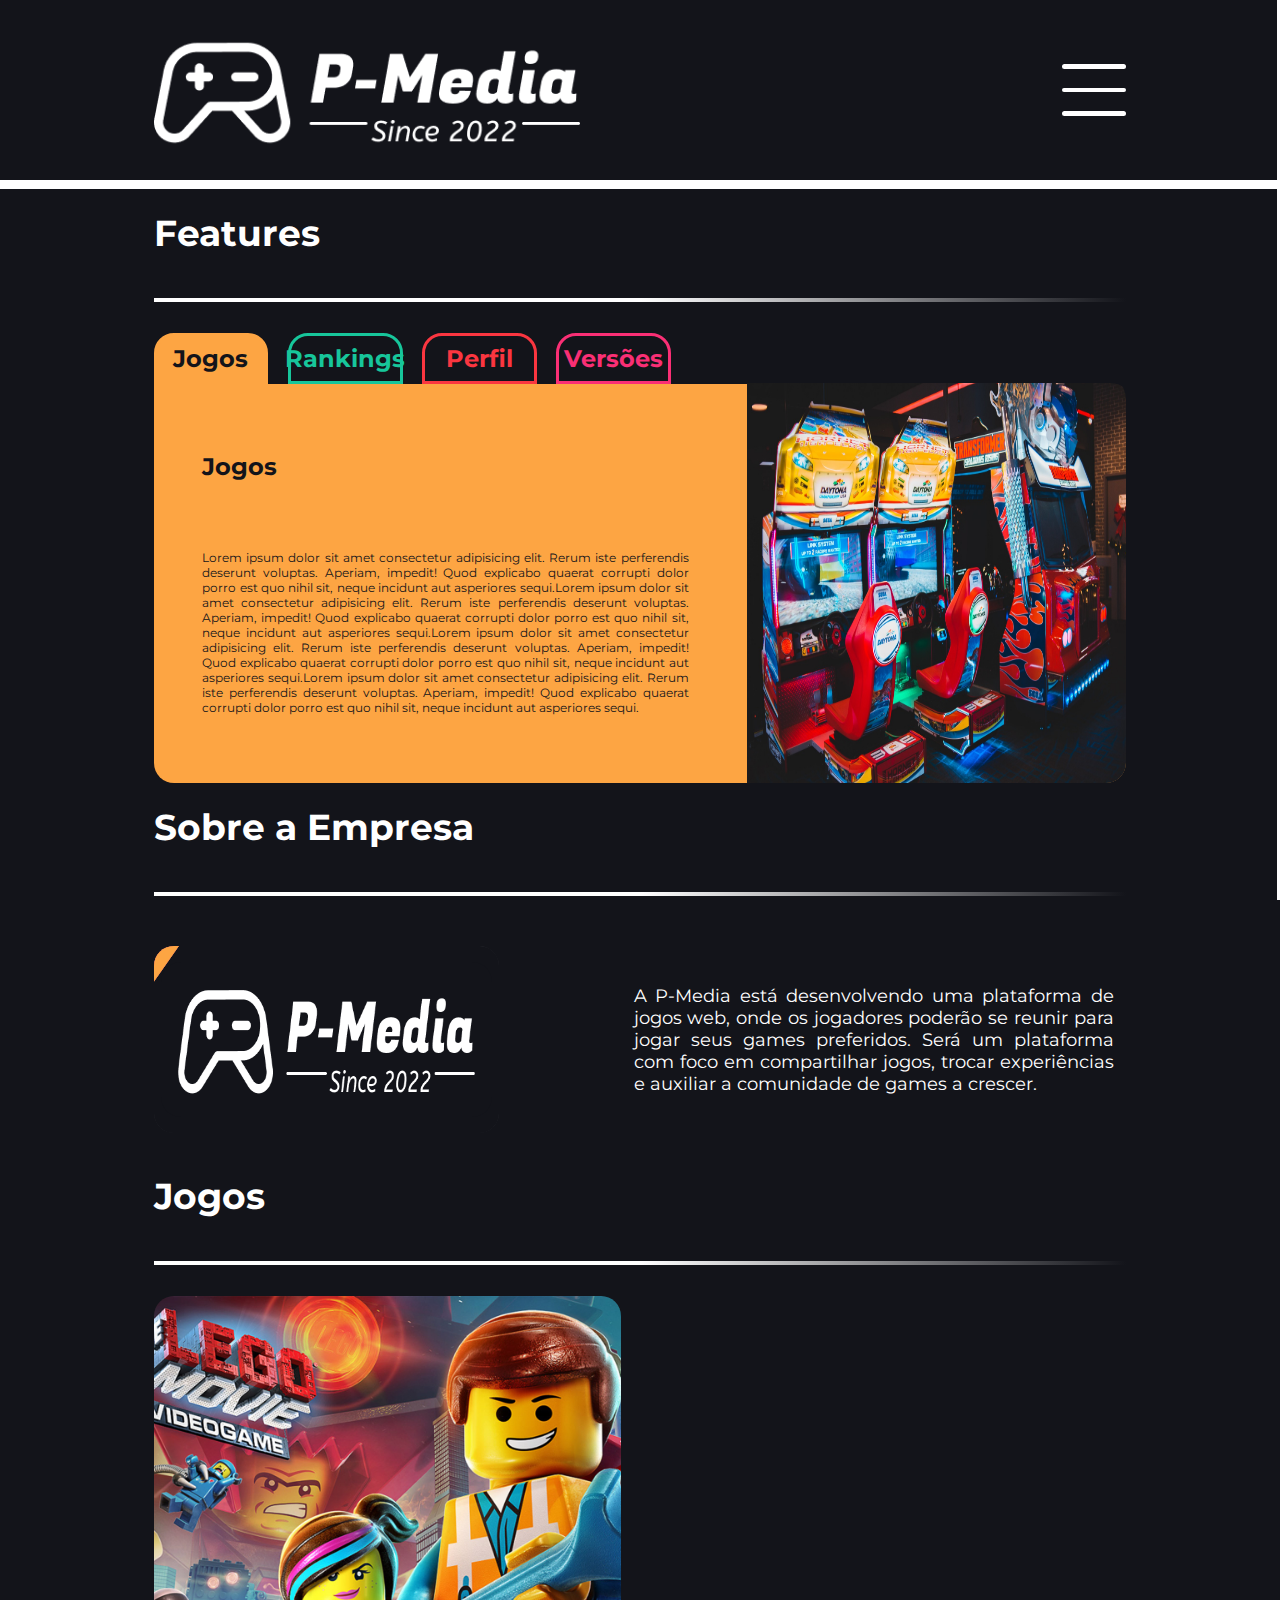
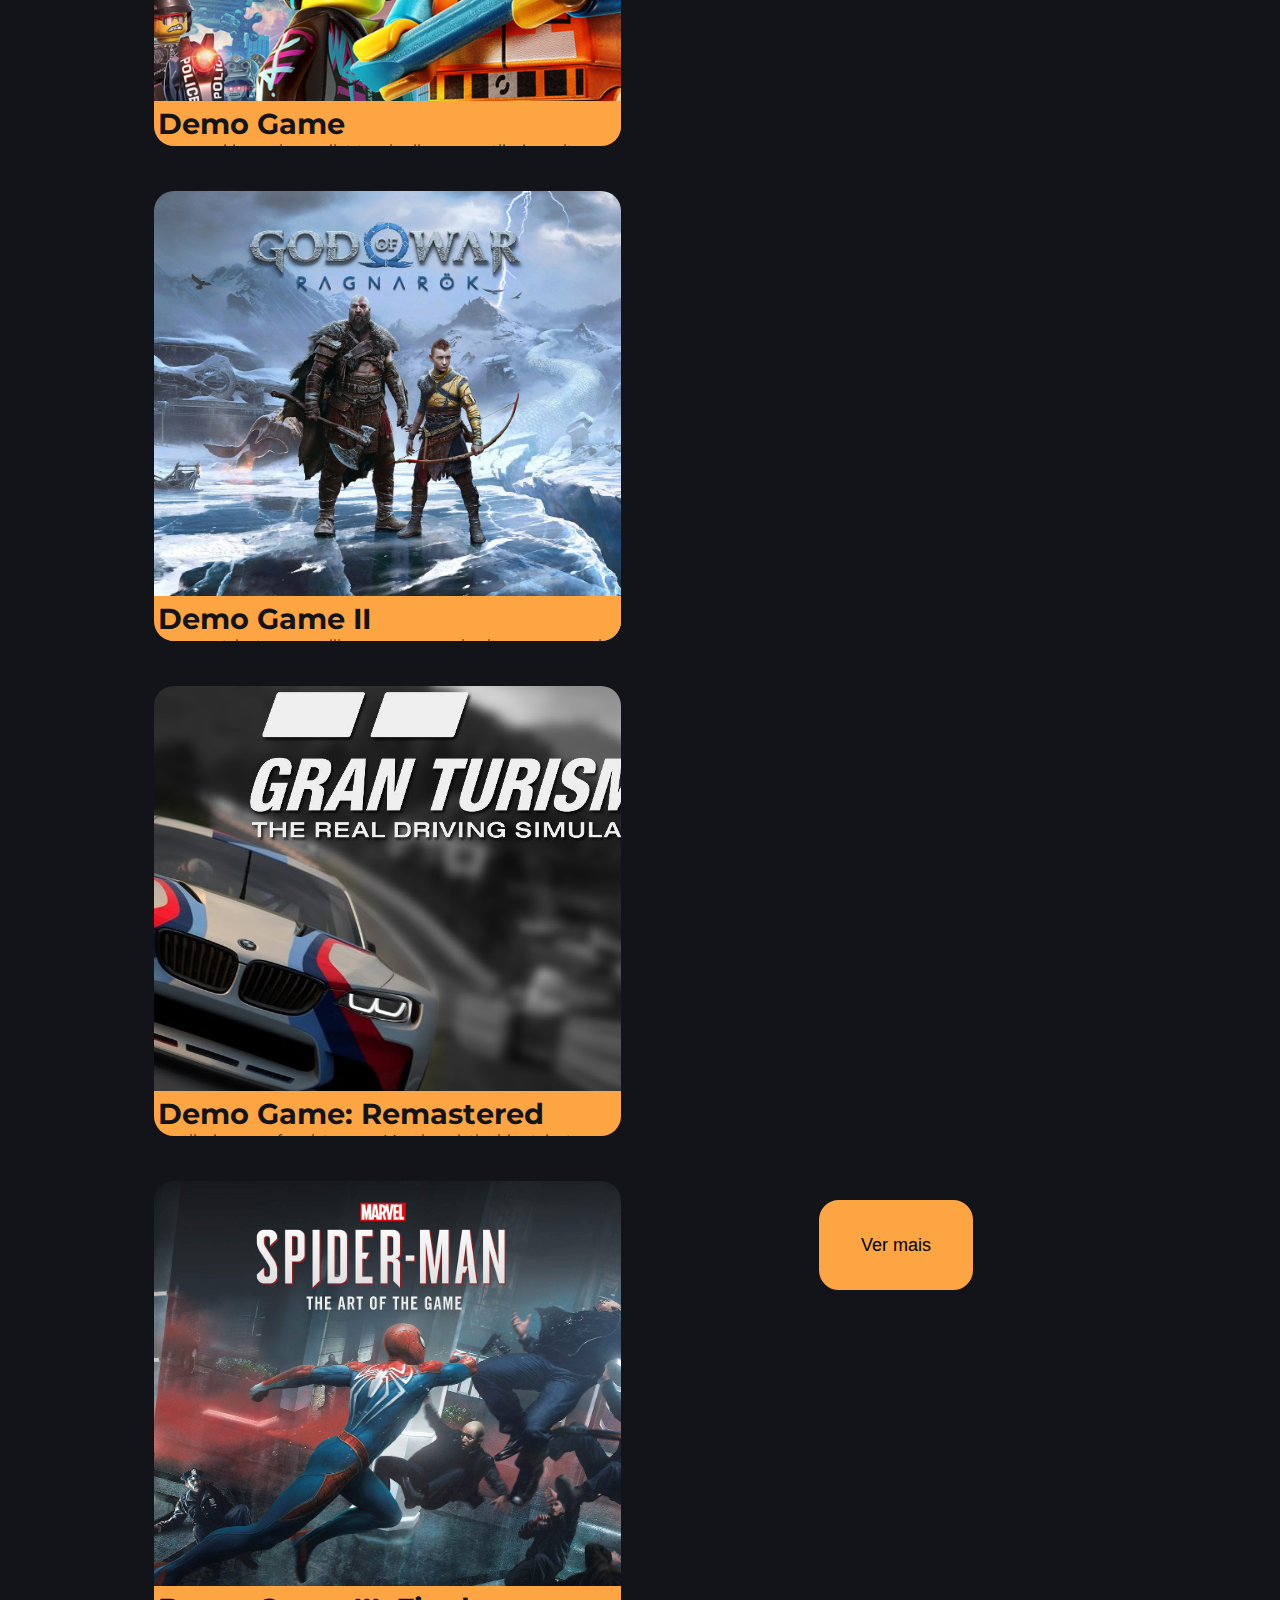
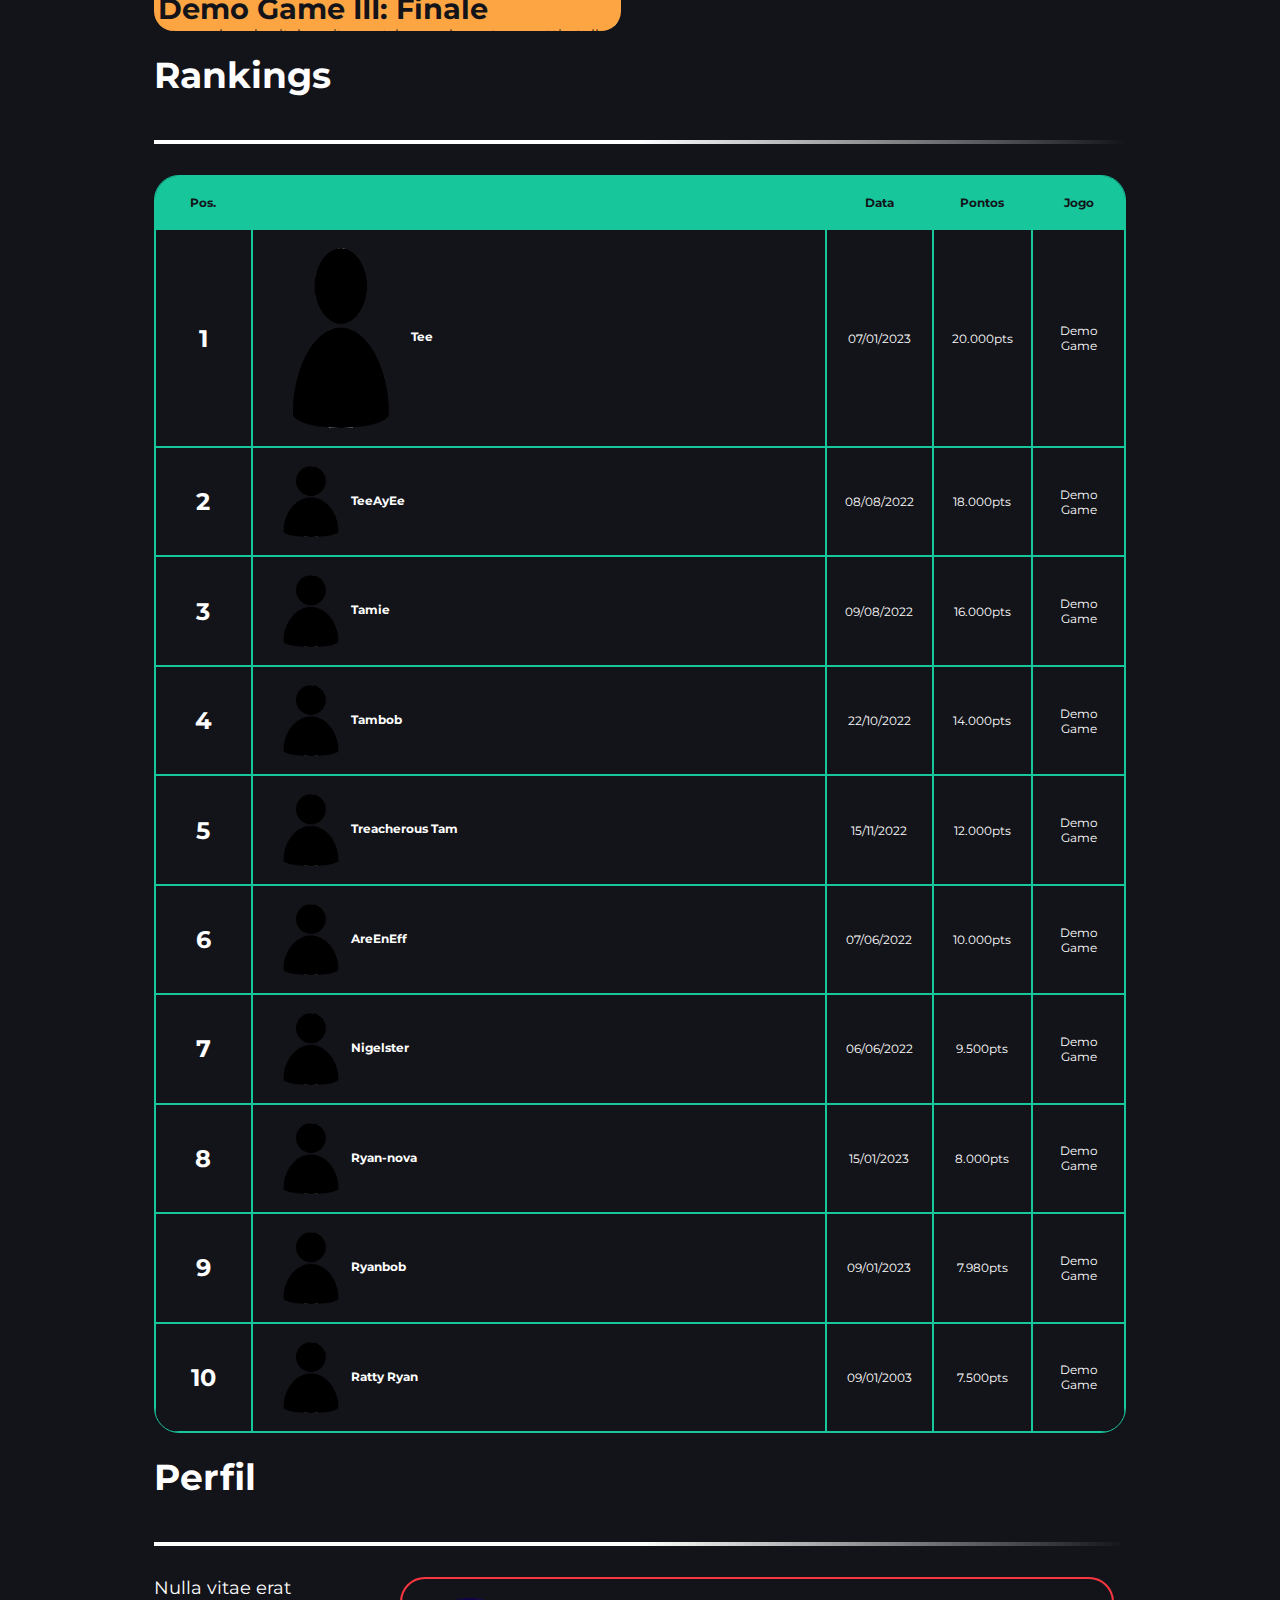
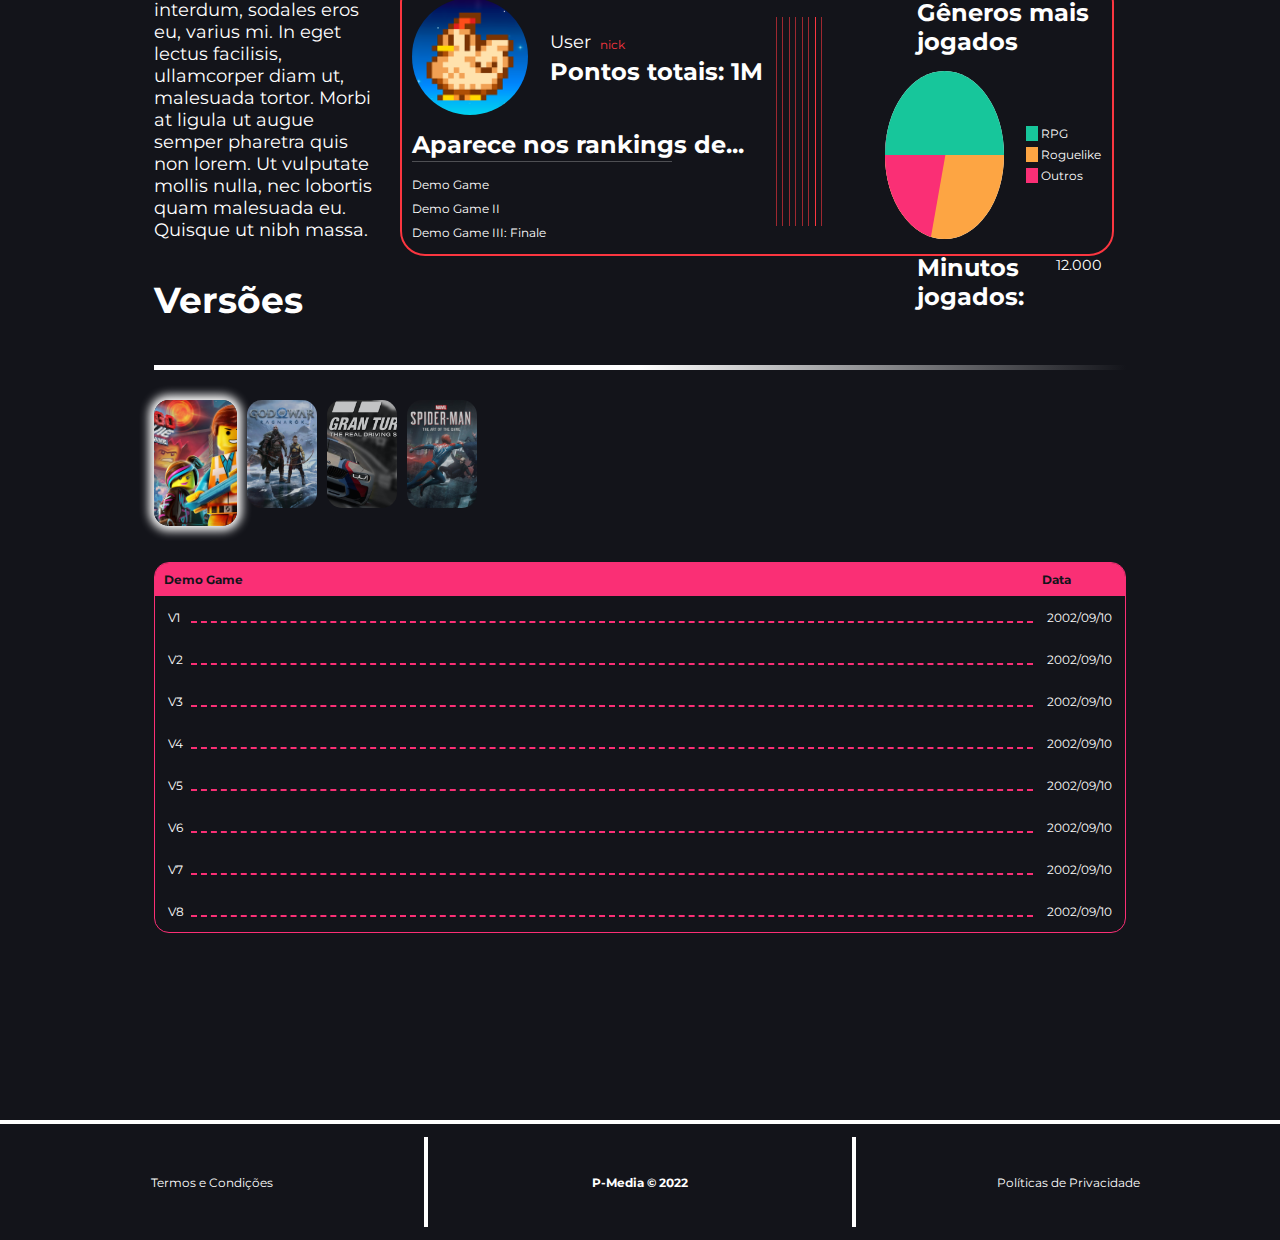
<file: FeitoV1/index.html>
<!DOCTYPE html>
<html lang="pt-br">

<head>
    <meta charset="UTF-8">
    <meta name="viewport" content="width=device-width, initial-scale=1.0">
    <title>Prova2</title>
    <link rel="stylesheet" href="style.css">
</head>

<body>
    <header>
        <img src="img/Logo.png" alt="logo">
        <input type="checkbox" id="menucheck" hidden>
        <label for="menucheck">
            <span></span>
            <span></span>
            <span></span>
        </label>
        <nav>
            <a href="#sec1">Features</a>
            <a href="#sec2">Sobre a Empresa</a>
            <a href="#sec3">Jogos</a>
            <a href="#sec4">Rankings</a>
            <a href="#sec5">Perfil</a>
            <a href="#sec6">Versões</a>
        </nav>
    </header>
    <main>
        <div class="slash">
            <h1>Features</h1>
            <span></span>
        </div>
        <section id="sec1">
            <input type="radio" id="jogoscheck" name="radioaba" checked hidden>
            <input type="radio" id="rankingscheck" name="radioaba" hidden>
            <input type="radio" id="perfilcheck" name="radioaba" hidden>
            <input type="radio" id="versionscheck" name="radioaba" hidden>

            <div class="retangulinhos">
                <label for="jogoscheck" id="retangulinho1">
                    <h1>Jogos</h1>
                </label>
                <label for="rankingscheck" id="retangulinho2">
                    <h1>Rankings</h1>
                </label>
                <label for="perfilcheck" id="retangulinho3">
                    <h1>Perfil</h1>
                </label>
                <label for="versionscheck" id="retangulinho4">
                    <h1>Versões</h1>
                </label>
            </div>

            <div class="aba" id="abajogos">
                <div class="abatext">
                    <h1>Jogos</h1>
                    <p>Lorem ipsum dolor sit amet consectetur adipisicing elit. Rerum iste perferendis deserunt
                        voluptas.
                        Aperiam, impedit! Quod explicabo quaerat corrupti dolor porro est quo nihil sit, neque incidunt
                        aut
                        asperiores sequi.Lorem ipsum dolor sit amet consectetur adipisicing elit. Rerum iste perferendis
                        deserunt voluptas.
                        Aperiam, impedit! Quod explicabo quaerat corrupti dolor porro est quo nihil sit, neque incidunt
                        aut
                        asperiores sequi.Lorem ipsum dolor sit amet consectetur adipisicing elit. Rerum iste perferendis
                        deserunt voluptas.
                        Aperiam, impedit! Quod explicabo quaerat corrupti dolor porro est quo nihil sit, neque incidunt
                        aut
                        asperiores sequi.Lorem ipsum dolor sit amet consectetur adipisicing elit. Rerum iste perferendis
                        deserunt voluptas.
                        Aperiam, impedit! Quod explicabo quaerat corrupti dolor porro est quo nihil sit, neque incidunt
                        aut
                        asperiores sequi.</p>
                </div>
            </div>

            <div class="aba" id="abarankings">
                <div class="abatext">
                    <h1>Rankings</h1>
                    <p>Lorem ipsum dolor sit amet consectetur adipisicing elit. Rerum iste perferendis deserunt
                        voluptas.
                        Aperiam, impedit! Quod explicabo quaerat corrupti dolor porro est quo nihil sit, neque incidunt
                        aut
                        asperiores sequi.Lorem ipsum dolor sit amet consectetur adipisicing elit. Rerum iste perferendis
                        deserunt voluptas.
                        Aperiam, impedit! Quod explicabo quaerat corrupti dolor porro est quo nihil sit, neque incidunt
                        aut
                        asperiores sequi.Lorem ipsum dolor sit amet consectetur adipisicing elit. Rerum iste perferendis
                        deserunt voluptas.
                        Aperiam, impedit! Quod explicabo quaerat corrupti dolor porro est quo nihil sit, neque incidunt
                        aut
                        asperiores sequi.Lorem ipsum dolor sit amet consectetur adipisicing elit. Rerum iste perferendis
                        deserunt voluptas.
                        Aperiam, impedit! Quod explicabo quaerat corrupti dolor porro est quo nihil sit, neque incidunt
                        aut
                        asperiores sequi.</p>
                </div>
            </div>

            <div class="aba" id="abaperfil">
                <div class="abatext">
                    <h1>Perfil</h1>
                    <p>Lorem ipsum dolor sit amet consectetur adipisicing elit. Rerum iste perferendis deserunt
                        voluptas.
                        Aperiam, impedit! Quod explicabo quaerat corrupti dolor porro est quo nihil sit, neque incidunt
                        aut
                        asperiores sequi.Lorem ipsum dolor sit amet consectetur adipisicing elit. Rerum iste perferendis
                        deserunt voluptas.
                        Aperiam, impedit! Quod explicabo quaerat corrupti dolor porro est quo nihil sit, neque incidunt
                        aut
                        asperiores sequi.Lorem ipsum dolor sit amet consectetur adipisicing elit. Rerum iste perferendis
                        deserunt voluptas.
                        Aperiam, impedit! Quod explicabo quaerat corrupti dolor porro est quo nihil sit, neque incidunt
                        aut
                        asperiores sequi.Lorem ipsum dolor sit amet consectetur adipisicing elit. Rerum iste perferendis
                        deserunt voluptas.
                        Aperiam, impedit! Quod explicabo quaerat corrupti dolor porro est quo nihil sit, neque incidunt
                        aut
                        asperiores sequi.</p>
                </div>
            </div>

            <div class="aba" id="abaversions">
                <div class="abatext">
                    <h1>Versões</h1>
                    <p>Lorem ipsum dolor sit amet consectetur adipisicing elit. Rerum iste perferendis deserunt
                        voluptas.
                        Aperiam, impedit! Quod explicabo quaerat corrupti dolor porro est quo nihil sit, neque incidunt
                        aut
                        asperiores sequi.Lorem ipsum dolor sit amet consectetur adipisicing elit. Rerum iste perferendis
                        deserunt voluptas.
                        Aperiam, impedit! Quod explicabo quaerat corrupti dolor porro est quo nihil sit, neque incidunt
                        aut
                        asperiores sequi.Lorem ipsum dolor sit amet consectetur adipisicing elit. Rerum iste perferendis
                        deserunt voluptas.
                        Aperiam, impedit! Quod explicabo quaerat corrupti dolor porro est quo nihil sit, neque incidunt
                        aut
                        asperiores sequi.Lorem ipsum dolor sit amet consectetur adipisicing elit. Rerum iste perferendis
                        deserunt voluptas.
                        Aperiam, impedit! Quod explicabo quaerat corrupti dolor porro est quo nihil sit, neque incidunt
                        aut
                        asperiores sequi.</p>
                </div>
            </div>

            <img src="img/Jogos.jpeg" class="jogosimg" alt="jogosimg">
            <img src="img/Rankings.jpg" class="rankingsimg" alt="rankingsimg">
            <img src="img/Perfil.jpg" class="perfilimg" alt="perfilimg">
            <img src="img/Versões.jpg" class="versionsimg" alt="versoesimg">
        </section>

        <div class="slash">
            <h1>Sobre a Empresa</h1>
            <span></span>
        </div>

        <section id="sec2">
            <div class="logoanimated">
                <span id="green"></span>
                <span id="red"></span>
                <span id="pink"></span>
                <span id="yellow"></span>
                <img src="img/Logo.png" alt="logo">
            </div>
            <p>A P-Media está desenvolvendo uma plataforma de jogos web, onde os jogadores poderão se reunir para jogar
                seus games preferidos. Será um plataforma com foco em compartilhar jogos, trocar experiências e auxiliar
                a comunidade de games a crescer.</p>
        </section>

        <div class="slash">
            <h1>Jogos</h1>
            <span></span>
        </div>

        <section id="sec3">
            <div class="quadrado" id="q1">
                <div class="info">
                    <h1>Demo Game</h1>
                    <p>Fusce vel lorem imperdiet turpis aliquam vestibulum sit amet non nunc. Donec vel ipsum varius,
                        egestas sem vitae, faucibus neque. Morbi fringilla ipsum eget ligula bibendum, in tempor magna
                        egestas. Etiam ac commodo nulla. Aliquam ac nisl vel nisi varius hendrerit. Etiam at luctus
                        arcu. Integer non laoreet mauris. Duis eu sapien malesuada, fringilla sapien eu, facilisis
                        felis. Vivamus posuere gravida orci, sit amet aliquet augue commodo eget.</p>
                </div>
            </div>
            <div class="quadrado" id="q2">
                <div class="info">
                    <h1>Demo Game II</h1>
                    <p>Donec at lectus convallis, semper mauris vitae, congue nisl. Sed consequat magna velit.
                        Pellentesque tincidunt ex a enim gravida dictum. Mauris quis augue sodales, vestibulum odio vel,
                        convallis orci. Curabitur luctus suscipit enim, vitae fringilla metus pretium eget. Fusce dictum
                        eros vel posuere suscipit. Fusce eget ultricies lectus. Cras non turpis eros.</p>
                </div>
            </div>
            <div class="quadrado" id="q3">
                <div class="info">
                    <h1>Demo Game: Remastered</h1>
                    <p>Vestibulum eu feugiat urna. Mauris vel tincidunt lectus, ac ultricies est. Morbi sit amet sem
                        auctor, dictum odio et, dapibus lectus. Cras sit amet sollicitudin ipsum. Aenean sit amet erat
                        risus. Suspendisse faucibus ligula at lacus tristique, et ultrices ipsum commodo. Fusce posuere
                        vel turpis eget porta. Nulla lacinia elit id vehicula egestas. Etiam hendrerit est non aliquet
                        euismod. Curabitur a egestas mi. Sed congue commodo tincidunt.</p>
                </div>
            </div>
            <div class="quadrado" id="q4">
                <div class="info">
                    <h1>Demo Game III: Finale</h1>
                    <p>Integer hendrerit leo sit amet lacus placerat, a mattis tellus accumsan. Pellentesque imperdiet
                        mi nulla, at laoreet leo dignissim et. Integer euismod ullamcorper mauris. Duis id nisi eget
                        orci sodales commodo non vitae mauris. Fusce lobortis eros eu viverra sollicitudin. Maecenas
                        cursus fermentum ex eu finibus. Donec non nisl vitae nibh pellentesque vestibulum facilisis sed
                        odio. Mauris vestibulum nisi a dictum ornare.</p>
                </div>
            </div>
            <button>Ver mais</button>
        </section>
        <div class="slash">
            <h1>Rankings</h1>
            <span></span>
        </div>
        <section id="sec4">
            <table>
                <tr>
                    <th>Pos.</th>
                    <th></th>
                    <th>Data</th>
                    <th>Pontos</th>
                    <th>Jogo</th>
                </tr>
                <tr tabindex="0">
                    <td>1</td>
                    <td><img src="img/Profile.png" alt="Perfilimg">Tee</td>
                    <td>07/01/2023</td>
                    <td>20.000pts</td>
                    <td>Demo Game</td>
                </tr>
                <tr tabindex="0">
                    <td>2</td>
                    <td><img src="img/Profile.png" alt="Perfilimg">TeeAyEe</td>
                    <td>08/08/2022</td>
                    <td>18.000pts</td>
                    <td>Demo Game</td>
                </tr>
                <tr tabindex="0">
                    <td>3</td>
                    <td><img src="img/Profile.png" alt="Perfilimg">Tamie</td>
                    <td>09/08/2022</td>
                    <td>16.000pts</td>
                    <td>Demo Game</td>
                </tr>
                <tr tabindex="0">
                    <td>4</td>
                    <td><img src="img/Profile.png" alt="Perfilimg">Tambob</td>
                    <td>22/10/2022</td>
                    <td>14.000pts</td>
                    <td>Demo Game</td>
                </tr>
                <tr tabindex="0">
                    <td>5</td>
                    <td><img src="img/Profile.png" alt="Perfilimg">Treacherous Tam</td>
                    <td>15/11/2022</td>
                    <td>12.000pts</td>
                    <td>Demo Game</td>
                </tr>
                <tr tabindex="0">
                    <td>6</td>
                    <td><img src="img/Profile.png" alt="Perfilimg">AreEnEff</td>
                    <td>07/06/2022</td>
                    <td>10.000pts</td>
                    <td>Demo Game</td>
                </tr>
                <tr tabindex="0">
                    <td>7</td>
                    <td><img src="img/Profile.png" alt="Perfilimg">Nigelster</td>
                    <td>06/06/2022</td>
                    <td>9.500pts</td>
                    <td>Demo Game</td>
                </tr>
                <tr tabindex="0">
                    <td>8</td>
                    <td><img src="img/Profile.png" alt="Perfilimg">Ryan-nova</td>
                    <td>15/01/2023</td>
                    <td>8.000pts</td>
                    <td>Demo Game</td>
                </tr>
                <tr tabindex="0">
                    <td>9</td>
                    <td><img src="img/Profile.png" alt="Perfilimg">Ryanbob</td>
                    <td>09/01/2023</td>
                    <td>7.980pts</td>
                    <td>Demo Game</td>
                </tr>
                <tr tabindex="0">
                    <td>10</td>
                    <td><img src="img/Profile.png" alt="Perfilimg">Ratty Ryan</td>
                    <td>09/01/2003</td>
                    <td>7.500pts</td>
                    <td>Demo Game</td>
                </tr>
            </table>
        </section>
        <div class="slash">
            <h1>Perfil</h1>
            <span></span>
        </div>
        <section id="sec5">
            <p>Nulla vitae erat interdum, sodales eros eu, varius mi. In eget lectus facilisis, ullamcorper diam ut,
                malesuada tortor. Morbi at ligula ut augue semper pharetra quis non lorem. Ut vulputate mollis nulla,
                nec lobortis quam malesuada eu. Quisque ut nibh massa.
            </p>
            <div class="perfilcard">
                <div class="perfilcontainer">
                    <div class="user">
                        <img src="img/Player.png" alt="playerimg">
                        <div class="usertext">
                            <div class="usernick">
                                <span>User</span>
                                <span>nick</span>
                            </div>
                            <h1>Pontos totais: 1M</h1>
                        </div>
                    </div>
                    <div class="aparececontainer">
                        <h1>Aparece nos rankings de...</h1>
                        <span></span>
                        <span>Demo Game</span>
                        <span>Demo Game II</span>
                        <span>Demo Game III: Finale</span>
                    </div>
                </div>
                <div class="wavecontainer">
                    <span></span>
                    <span></span>
                    <span></span>
                    <span></span>
                    <span></span>
                    <span></span>
                    <span></span>
                    <span></span>
                </div>
                <div class="graphiccontainer">
                    <h1>Gêneros mais jogados</h1>
                    <div class="graphic">
                        <div class="sphere">
                            <span></span>
                            <span></span>
                            <span></span>
                        </div>
                        <div class="generos">
                            <ul>
                                <li>RPG</li>
                                <li>Roguelike</li>
                                <li>Outros</li>
                            </ul>
                        </div>
                    </div>
                    <div class="minutes">
                        <h1>Minutos jogados:</h1>
                        <span>12.000</span>
                    </div>
                </div>
            </div>
        </section>
        <div class="slash">
            <h1>Versões</h1>
            <span></span>
        </div>
        <section id="sec6">
            <input type="radio" id="demo1" name="radiosquares" checked hidden>
            <input type="radio" id="demo2" name="radiosquares" hidden>
            <input type="radio" id="remastered" name="radiosquares" hidden>
            <input type="radio" id="demo3" name="radiosquares" hidden>

            <div class="squares">
                <label for="demo1" class="square" id="square1"></label>
                <label for="demo2" class="square" id="square2"></label>
                <label for="remastered" class="square" id="square3"></label>
                <label for="demo3" class="square" id="square4"></label>
            </div>
            <table id="table1">
                <thead>
                    <th>Demo Game</th>
                    <th>Data</th>
                </thead>
                <tr>
                    <td>V1</td>
                    <td>2002/09/10</td>
                </tr>
                <tr>
                    <td>V2</td>
                    <td>2002/09/10</td>
                </tr>
                <tr>
                    <td>V3</td>
                    <td>2002/09/10</td>
                </tr>
                <tr>
                    <td>V4</td>
                    <td>2002/09/10</td>
                </tr>
                <tr>
                    <td>V5</td>
                    <td>2002/09/10</td>
                </tr>
                <tr>
                    <td>V6</td>
                    <td>2002/09/10</td>
                </tr>
                <tr>
                    <td>V7</td>
                    <td>2002/09/10</td>
                </tr>
                <tr>
                    <td>V8</td>
                    <td>2002/09/10</td>
                </tr>
                <tr>
            </table>
            <table id="table2">
                <thead>
                    <th>Demo Game II</th>
                    <th>Data</th>
                </thead>
                <tr>
                    <td>V1</td>
                    <td>2002/09/10</td>
                </tr>
                <tr>
                    <td>V2</td>
                    <td>2002/09/10</td>
                </tr>
                <tr>
                    <td>V3</td>
                    <td>2002/09/10</td>
                </tr>
                <tr>
                    <td>V4</td>
                    <td>2002/09/10</td>
                </tr>
                <tr>
                    <td>V5</td>
                    <td>2002/09/10</td>
                </tr>
                <tr>
                    <td>V6</td>
                    <td>2002/09/10</td>
                </tr>
                <tr>
                    <td>V7</td>
                    <td>2002/09/10</td>
                </tr>
                <tr>
                    <td>V8</td>
                    <td>2002/09/10</td>
                </tr>
            </table>
            <table id="table3">
                <thead>
                    <th>Demo Game: Remastered</th>
                    <th>Data</th>
                </thead>
                <tr>
                    <td>V1</td>
                    <td>2002/09/10</td>
                </tr>
                <tr>
                    <td>V2</td>
                    <td>2002/09/10</td>
                </tr>
                <tr>
                    <td>V3</td>
                    <td>2002/09/10</td>
                </tr>
                <tr>
                    <td>V4</td>
                    <td>2002/09/10</td>
                </tr>
                <tr>
                    <th></th>
                    <th></th>
                </tr>
                <tr>
                    <th></th>
                    <th></th>
                </tr>
                <tr>
                    <th></th>
                    <th></th>
                </tr>
                <tr>
                    <th></th>
                    <th></th>
                </tr>
                <tr>
                    <th></th>
                    <th></th>
                </tr>
                <tr>
                    <th></th>
                    <th></th>
                </tr>
                <tr>
                    <th></th>
                </tr>
            </table>
            <table id="table4">
                <thead>
                    <th>Demo Game III: Finale</th>
                    <th>Data</th>
                </thead>
                <tr>
                    <td>V1</td>
                    <td>2002/09/10</td>
                </tr>
                <tr>
                    <td>V2</td>
                    <td>2002/09/10</td>
                </tr>
                <tr>
                    <td>V3</td>
                    <td>2002/09/10</td>
                </tr>
                <tr>
                    <td>V4</td>
                    <td>2002/09/10</td>
                </tr>
                <tr>
                    <td>V5</td>
                    <td>2002/09/10</td>
                </tr>
                <tr>
                    <th></th>
                    <th></th>
                </tr>
                <tr>
                    <th></th>
                    <th></th>
                </tr>
                <tr>
                    <th></th>
                    <th></th>
                </tr>
                <tr>
                    <th></th>
                    <th></th>
                </tr>
                <tr>
                    <th></th>
                    <th></th>
                </tr>
            </table>
        </section>
    </main>
    <footer>
        <span>Termos e Condições</span>
        <span>P-Media © 2022</span>
        <span>Políticas de Privacidade</span>
    </footer>
</body>
</html>
</file>
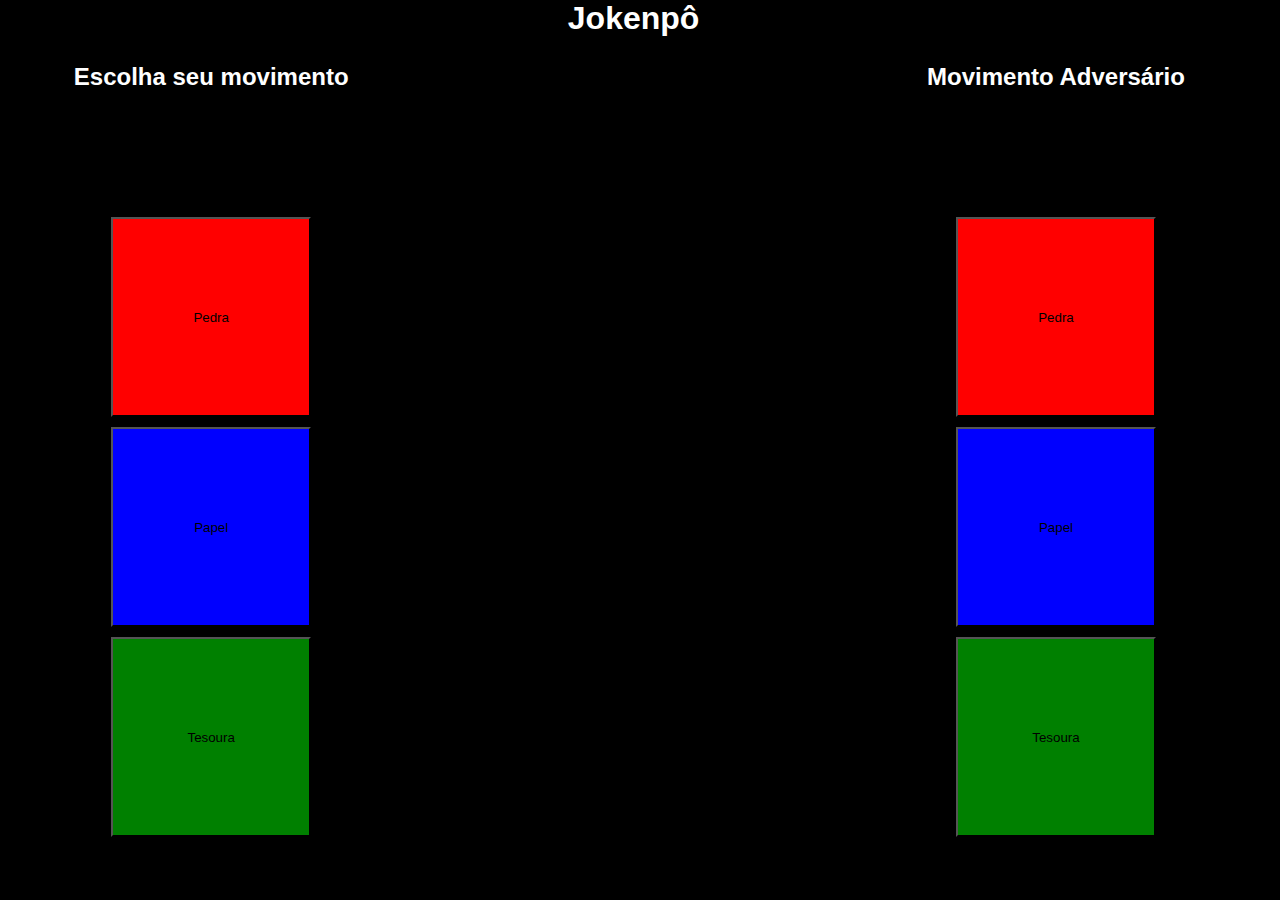
<file: jokenpo/index.html>
<!DOCTYPE html>
<html lang="pt-br">
<head>
    <meta charset="UTF-8">
    <meta name="viewport" content="width=device-width, initial-scale=1.0">
    <title>Document</title>
    <link rel="stylesheet" href="style.css">
    <script defer src="script.js"></script>
</head>
<body>
    <main>
        <section class="options">
            <h2>Escolha seu movimento</h2>
            <div class="buttons">
                <button class="botao" id="pedra">Pedra</button>
                <button class="botao" id="papel">Papel</button>
                <button class="botao" id="tesoura">Tesoura</button>
            </div>
        </section>
        <section>
            <h1>Jokenpô</h1>
            <section id="partida">
                <div id="yourMove"></div>
                <div id="enemyMove"></div>
            </section>
        </section>
        <section>
            <h2>Movimento Adversário</h2>
            <div class="buttons">
                <button class="enemyChoice" id="pedra">Pedra</button>
                <button class="enemyChoice" id="papel">Papel</button>
                <button class="enemyChoice" id="tesoura">Tesoura</button>
            </div>
        </section>
    </main>
</body>
</html>
</file>
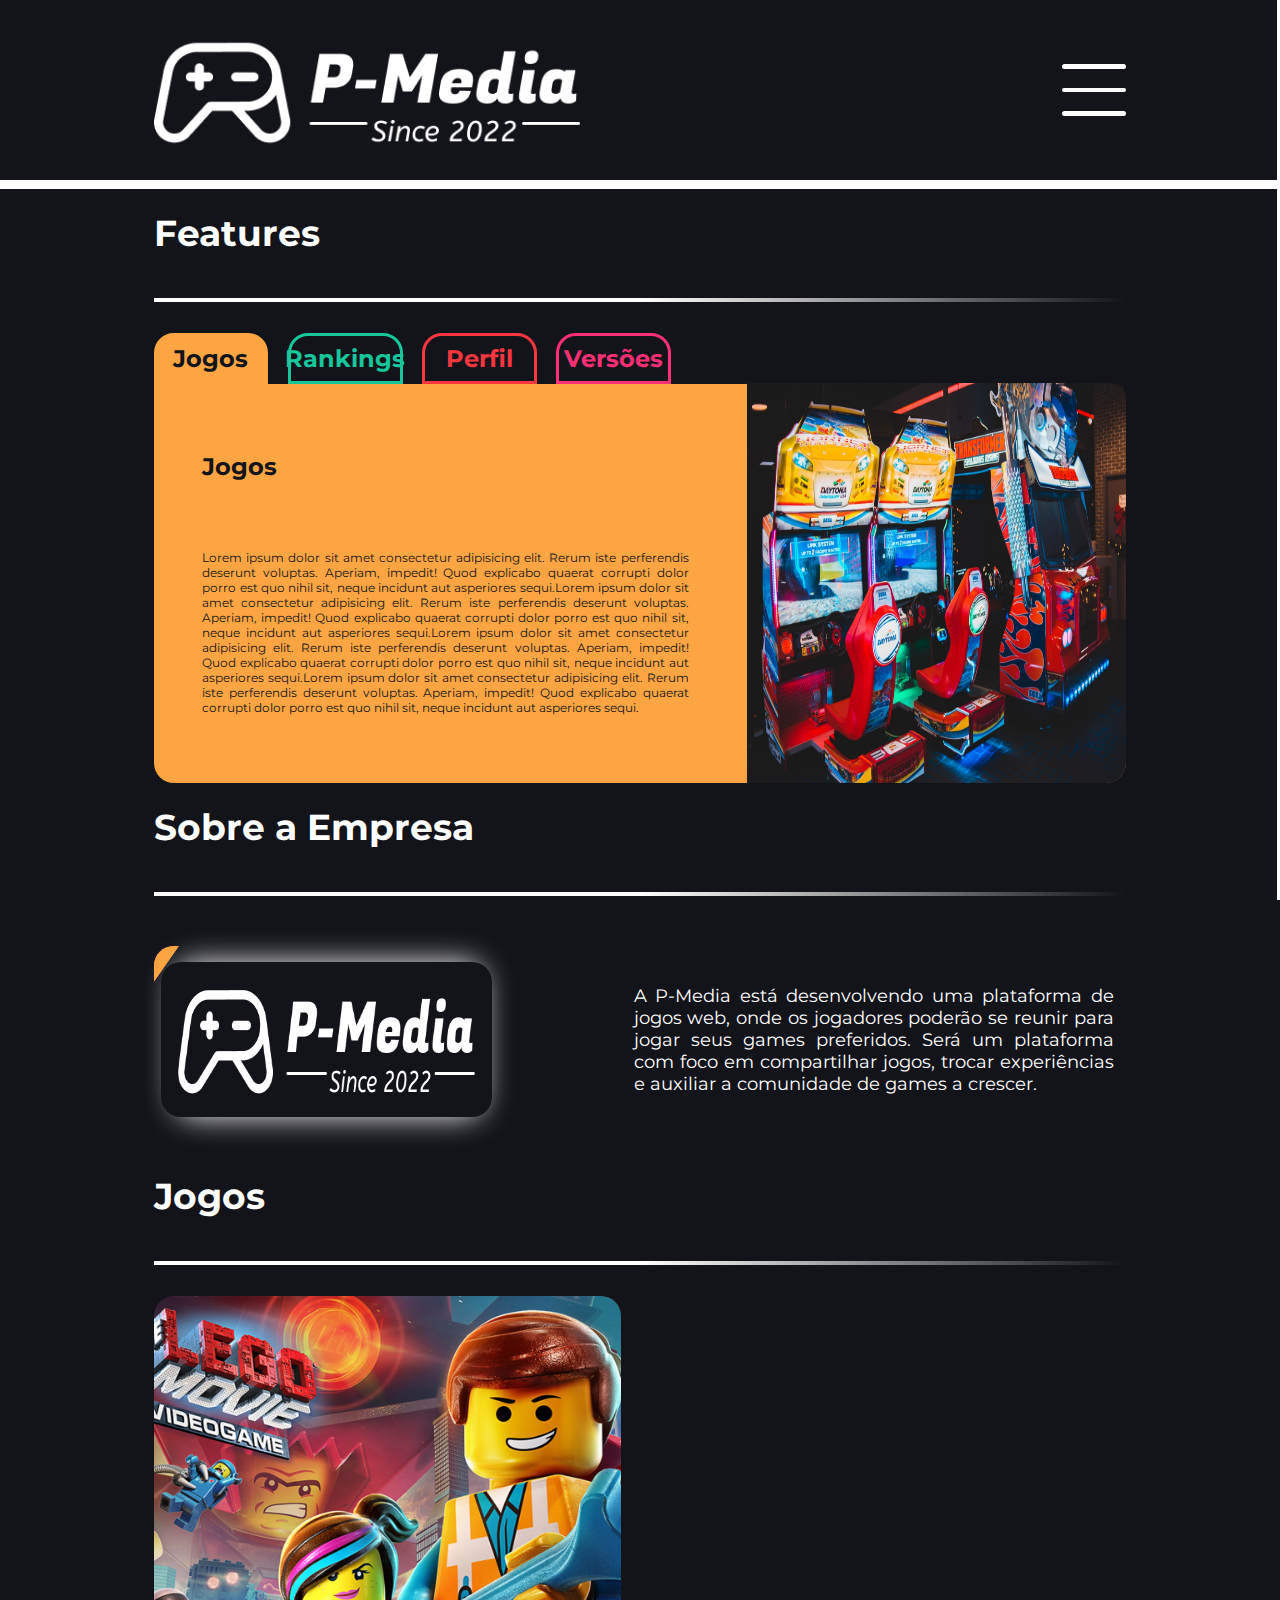
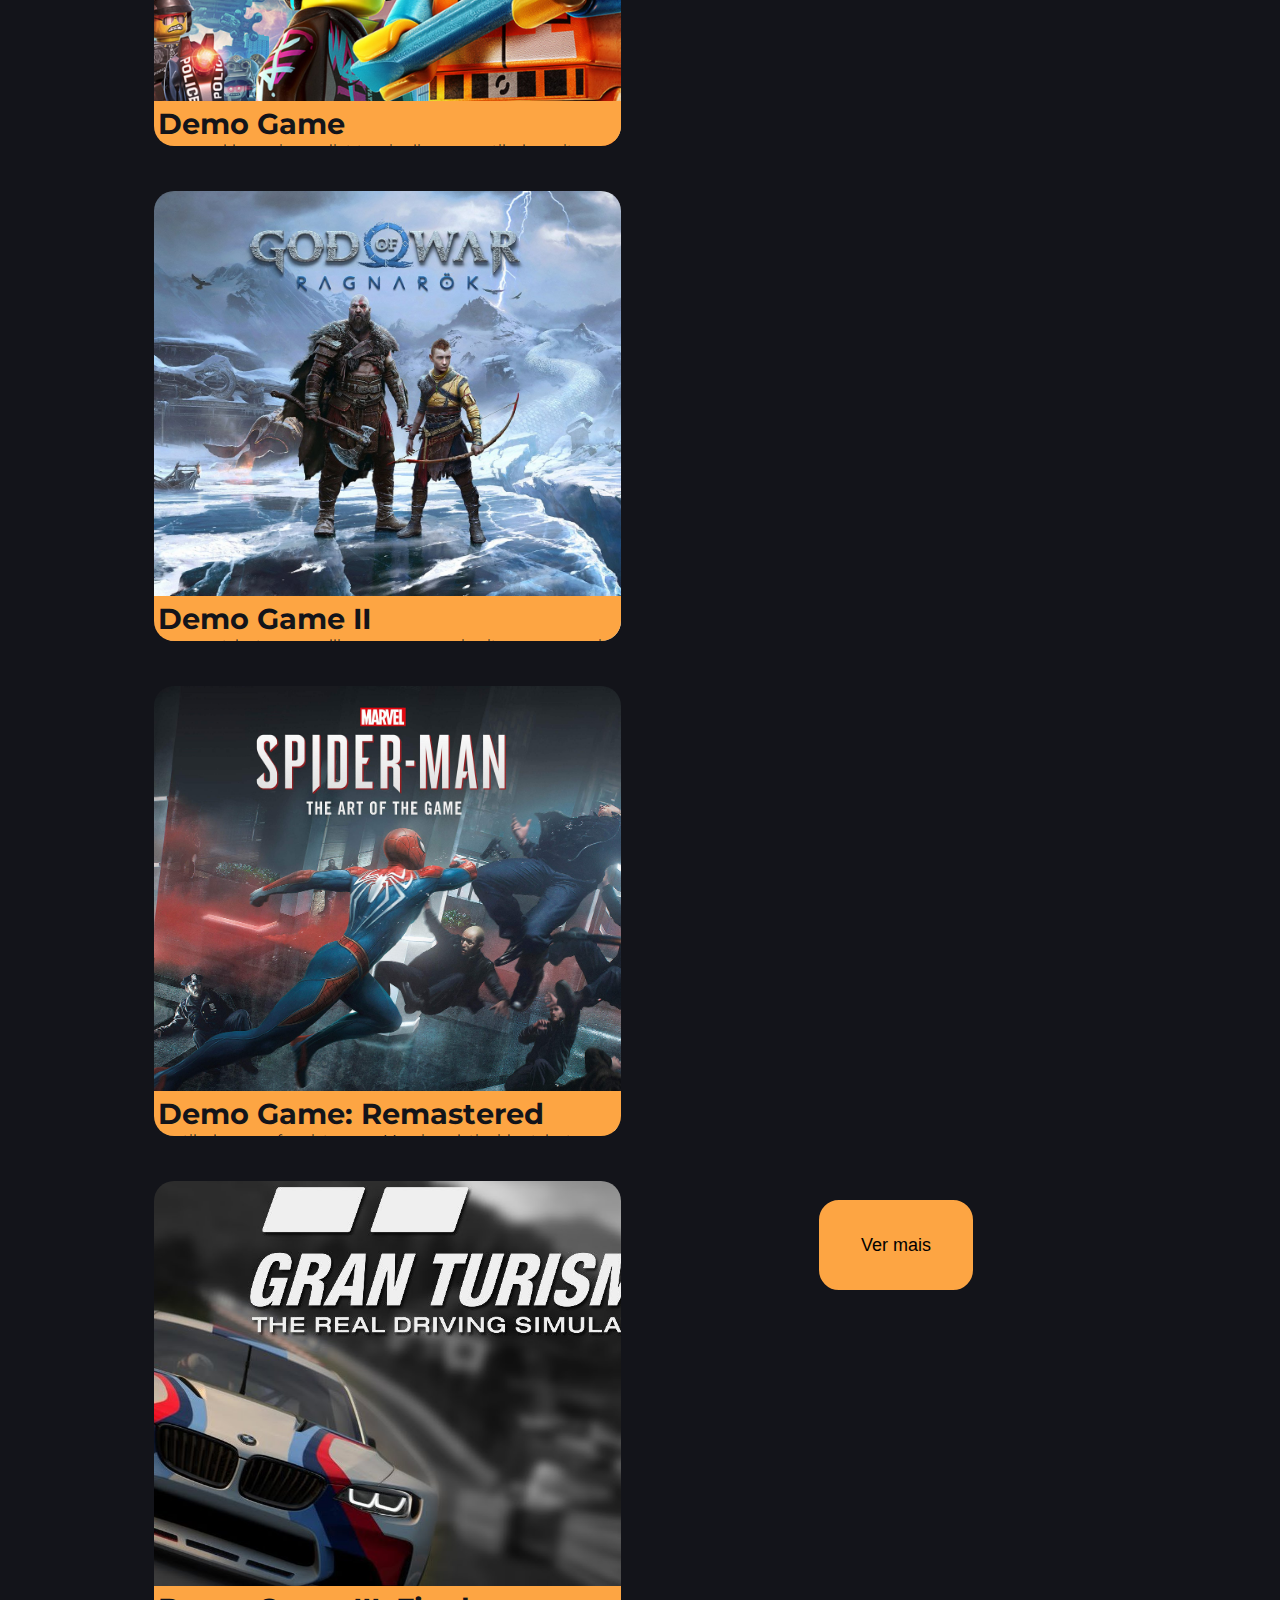
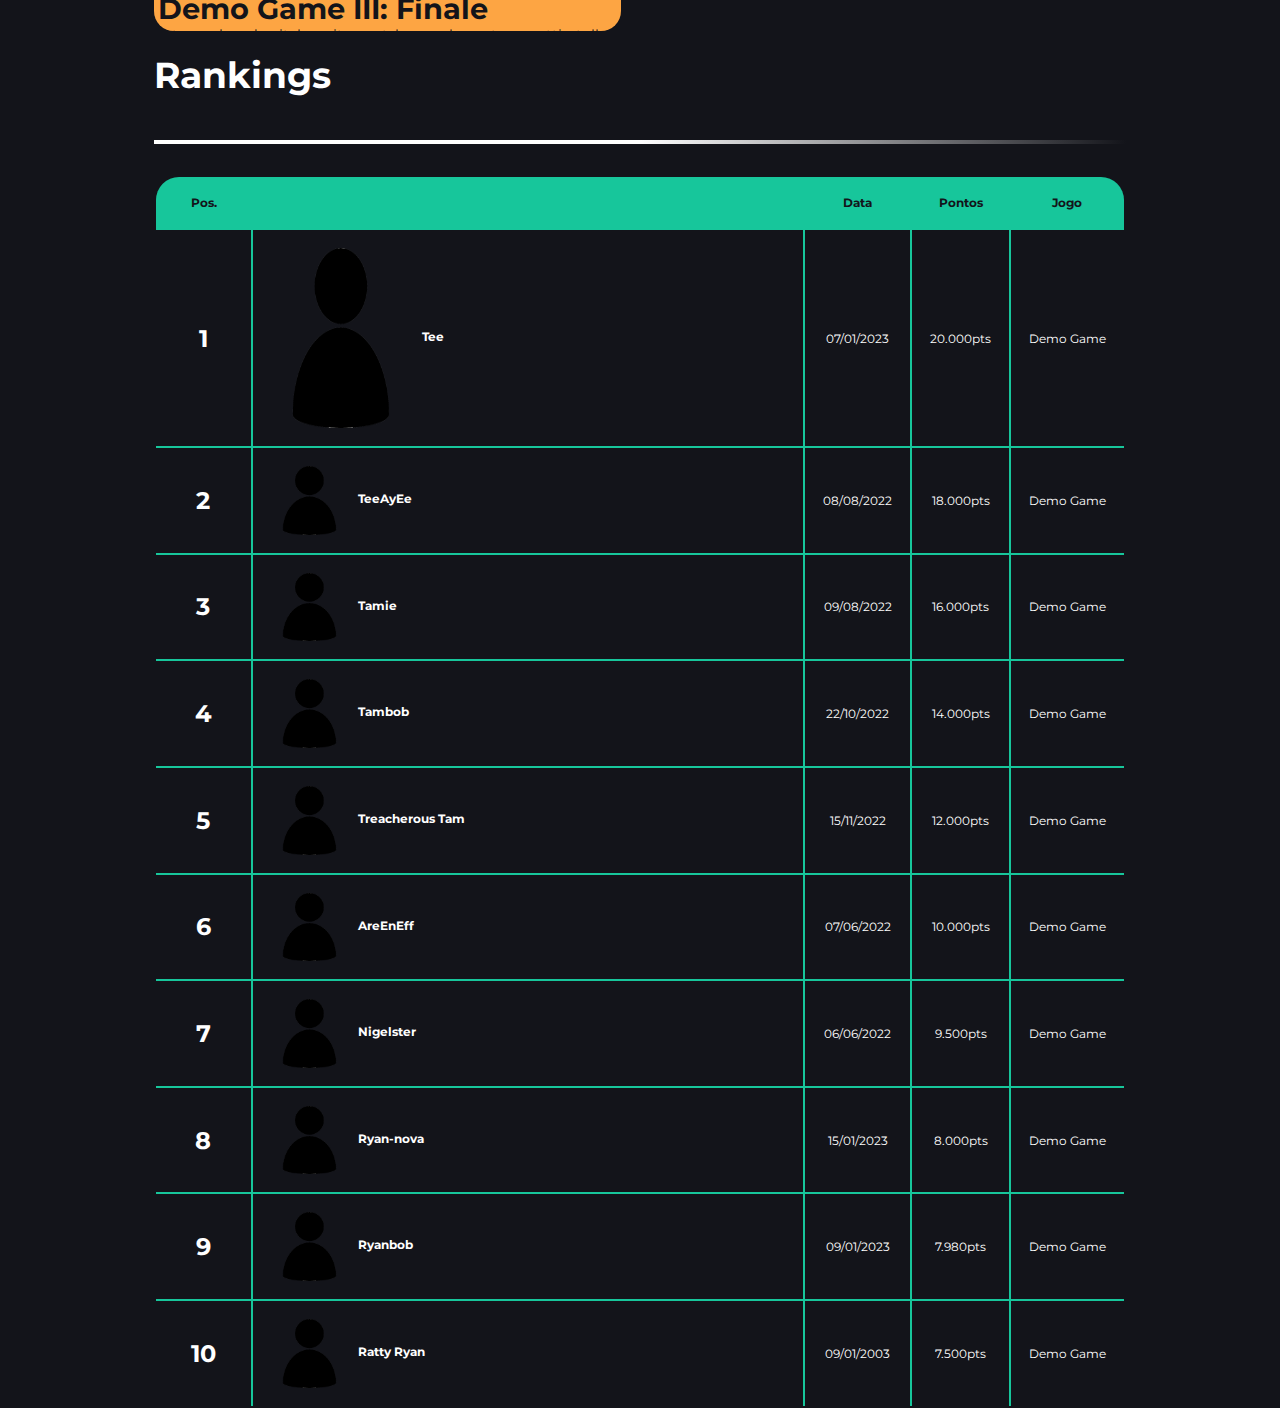
<file: Responsivo1908/index.html>
<!DOCTYPE html>
<html lang="pt-br">

<head>
    <meta charset="UTF-8">
    <meta name="viewport" content="width=device-width, initial-scale=1.0">
    <title>Prova2</title>
    <link rel="stylesheet" href="style.css">
</head>

<body>
    <header>
        <img src="Logo.png" alt="logo">
        <input type="checkbox" id="menucheck" hidden>
        <label for="menucheck">
            <span></span>
            <span></span>
            <span></span>
        </label>
        <nav>
            <a href="#sec1">Features</a>
            <a href="#sec2">Sobre a Empresa</a>
            <a href="#sec3">Jogos</a>
            <a href="#sec4">Rankings</a>
            <a href="">Perfil</a>
            <a href="">Versões</a>
        </nav>
    </header>
    <main>
        <div class="slash">
            <h1>Features</h1>
            <span></span>
        </div>
        <section id="sec1">
            <input type="radio" id="jogoscheck" name="radioaba" checked hidden>
            <input type="radio" id="rankingscheck" name="radioaba" hidden>
            <input type="radio" id="perfilcheck" name="radioaba" hidden>
            <input type="radio" id="versionscheck" name="radioaba" hidden>

            <div class="retangulinhos">
                <label for="jogoscheck" id="retangulinho1">
                    <h1>Jogos</h1>
                </label>
                <label for="rankingscheck" id="retangulinho2">
                    <h1>Rankings</h1>
                </label>
                <label for="perfilcheck" id="retangulinho3">
                    <h1>Perfil</h1>
                </label>
                <label for="versionscheck" id="retangulinho4">
                    <h1>Versões</h1>
                </label>
            </div>

            <div class="aba" id="abajogos">
                <div class="abatext">
                    <h1>Jogos</h1>
                    <p>Lorem ipsum dolor sit amet consectetur adipisicing elit. Rerum iste perferendis deserunt
                        voluptas.
                        Aperiam, impedit! Quod explicabo quaerat corrupti dolor porro est quo nihil sit, neque incidunt
                        aut
                        asperiores sequi.Lorem ipsum dolor sit amet consectetur adipisicing elit. Rerum iste perferendis
                        deserunt voluptas.
                        Aperiam, impedit! Quod explicabo quaerat corrupti dolor porro est quo nihil sit, neque incidunt
                        aut
                        asperiores sequi.Lorem ipsum dolor sit amet consectetur adipisicing elit. Rerum iste perferendis
                        deserunt voluptas.
                        Aperiam, impedit! Quod explicabo quaerat corrupti dolor porro est quo nihil sit, neque incidunt
                        aut
                        asperiores sequi.Lorem ipsum dolor sit amet consectetur adipisicing elit. Rerum iste perferendis
                        deserunt voluptas.
                        Aperiam, impedit! Quod explicabo quaerat corrupti dolor porro est quo nihil sit, neque incidunt
                        aut
                        asperiores sequi.</p>
                </div>
            </div>

            <div class="aba" id="abarankings">
                <div class="abatext">
                    <h1>Rankings</h1>
                    <p>Lorem ipsum dolor sit amet consectetur adipisicing elit. Rerum iste perferendis deserunt
                        voluptas.
                        Aperiam, impedit! Quod explicabo quaerat corrupti dolor porro est quo nihil sit, neque incidunt
                        aut
                        asperiores sequi.Lorem ipsum dolor sit amet consectetur adipisicing elit. Rerum iste perferendis
                        deserunt voluptas.
                        Aperiam, impedit! Quod explicabo quaerat corrupti dolor porro est quo nihil sit, neque incidunt
                        aut
                        asperiores sequi.Lorem ipsum dolor sit amet consectetur adipisicing elit. Rerum iste perferendis
                        deserunt voluptas.
                        Aperiam, impedit! Quod explicabo quaerat corrupti dolor porro est quo nihil sit, neque incidunt
                        aut
                        asperiores sequi.Lorem ipsum dolor sit amet consectetur adipisicing elit. Rerum iste perferendis
                        deserunt voluptas.
                        Aperiam, impedit! Quod explicabo quaerat corrupti dolor porro est quo nihil sit, neque incidunt
                        aut
                        asperiores sequi.</p>
                </div>
            </div>

            <div class="aba" id="abaperfil">
                <div class="abatext">
                    <h1>Perfil</h1>
                    <p>Lorem ipsum dolor sit amet consectetur adipisicing elit. Rerum iste perferendis deserunt
                        voluptas.
                        Aperiam, impedit! Quod explicabo quaerat corrupti dolor porro est quo nihil sit, neque incidunt
                        aut
                        asperiores sequi.Lorem ipsum dolor sit amet consectetur adipisicing elit. Rerum iste perferendis
                        deserunt voluptas.
                        Aperiam, impedit! Quod explicabo quaerat corrupti dolor porro est quo nihil sit, neque incidunt
                        aut
                        asperiores sequi.Lorem ipsum dolor sit amet consectetur adipisicing elit. Rerum iste perferendis
                        deserunt voluptas.
                        Aperiam, impedit! Quod explicabo quaerat corrupti dolor porro est quo nihil sit, neque incidunt
                        aut
                        asperiores sequi.Lorem ipsum dolor sit amet consectetur adipisicing elit. Rerum iste perferendis
                        deserunt voluptas.
                        Aperiam, impedit! Quod explicabo quaerat corrupti dolor porro est quo nihil sit, neque incidunt
                        aut
                        asperiores sequi.</p>
                </div>
            </div>

            <div class="aba" id="abaversions">
                <div class="abatext">
                    <h1>Versões</h1>
                    <p>Lorem ipsum dolor sit amet consectetur adipisicing elit. Rerum iste perferendis deserunt
                        voluptas.
                        Aperiam, impedit! Quod explicabo quaerat corrupti dolor porro est quo nihil sit, neque incidunt
                        aut
                        asperiores sequi.Lorem ipsum dolor sit amet consectetur adipisicing elit. Rerum iste perferendis
                        deserunt voluptas.
                        Aperiam, impedit! Quod explicabo quaerat corrupti dolor porro est quo nihil sit, neque incidunt
                        aut
                        asperiores sequi.Lorem ipsum dolor sit amet consectetur adipisicing elit. Rerum iste perferendis
                        deserunt voluptas.
                        Aperiam, impedit! Quod explicabo quaerat corrupti dolor porro est quo nihil sit, neque incidunt
                        aut
                        asperiores sequi.Lorem ipsum dolor sit amet consectetur adipisicing elit. Rerum iste perferendis
                        deserunt voluptas.
                        Aperiam, impedit! Quod explicabo quaerat corrupti dolor porro est quo nihil sit, neque incidunt
                        aut
                        asperiores sequi.</p>
                </div>
            </div>

            <img src="Jogos.jpeg" class="jogosimg" alt="jogosimg">
            <img src="Rankings.jpg" class="rankingsimg" alt="rankingsimg">
            <img src="Perfil.jpg" class="perfilimg" alt="perfilimg">
            <img src="Versões.jpg" class="versionsimg" alt="versoesimg">
        </section>

        <div class="slash">
            <h1>Sobre a Empresa</h1>
            <span></span>
        </div>

        <section id="sec2">
            <div class="logoanimated">
                <span id="green"></span>
                <span id="red"></span>
                <span id="pink"></span>
                <span id="yellow"></span>
                <img src="Logo.png" alt="logo">
            </div>
            <p>A P-Media está desenvolvendo uma plataforma de jogos web, onde os jogadores poderão se reunir para jogar
                seus games preferidos. Será um plataforma com foco em compartilhar jogos, trocar experiências e auxiliar
                a comunidade de games a crescer.</p>
        </section>

        <div class="slash">
            <h1>Jogos</h1>
            <span></span>
        </div>

        <section id="sec3">
            <div class="quadrado" id="q1">
                <div class="info">
                    <h1>Demo Game</h1>
                    <p>Fusce vel lorem imperdiet turpis aliquam vestibulum sit amet non nunc. Donec vel ipsum varius,
                        egestas sem vitae, faucibus neque. Morbi fringilla ipsum eget ligula bibendum, in tempor magna
                        egestas. Etiam ac commodo nulla. Aliquam ac nisl vel nisi varius hendrerit. Etiam at luctus
                        arcu. Integer non laoreet mauris. Duis eu sapien malesuada, fringilla sapien eu, facilisis
                        felis. Vivamus posuere gravida orci, sit amet aliquet augue commodo eget.</p>
                </div>
            </div>
            <div class="quadrado" id="q2">
                <div class="info">
                    <h1>Demo Game II</h1>
                    <p>Donec at lectus convallis, semper mauris vitae, congue nisl. Sed consequat magna velit.
                        Pellentesque tincidunt ex a enim gravida dictum. Mauris quis augue sodales, vestibulum odio vel,
                        convallis orci. Curabitur luctus suscipit enim, vitae fringilla metus pretium eget. Fusce dictum
                        eros vel posuere suscipit. Fusce eget ultricies lectus. Cras non turpis eros.</p>
                </div>
            </div>
            <div class="quadrado" id="q3">
                <div class="info">
                    <h1>Demo Game: Remastered</h1>
                    <p>Vestibulum eu feugiat urna. Mauris vel tincidunt lectus, ac ultricies est. Morbi sit amet sem
                        auctor, dictum odio et, dapibus lectus. Cras sit amet sollicitudin ipsum. Aenean sit amet erat
                        risus. Suspendisse faucibus ligula at lacus tristique, et ultrices ipsum commodo. Fusce posuere
                        vel turpis eget porta. Nulla lacinia elit id vehicula egestas. Etiam hendrerit est non aliquet
                        euismod. Curabitur a egestas mi. Sed congue commodo tincidunt.</p>
                </div>
            </div>
            <div class="quadrado" id="q4">
                <div class="info">
                    <h1>Demo Game III: Finale</h1>
                    <p>Integer hendrerit leo sit amet lacus placerat, a mattis tellus accumsan. Pellentesque imperdiet
                        mi nulla, at laoreet leo dignissim et. Integer euismod ullamcorper mauris. Duis id nisi eget
                        orci sodales commodo non vitae mauris. Fusce lobortis eros eu viverra sollicitudin. Maecenas
                        cursus fermentum ex eu finibus. Donec non nisl vitae nibh pellentesque vestibulum facilisis sed
                        odio. Mauris vestibulum nisi a dictum ornare.</p>
                </div>
            </div>
            <button>Ver mais</button>
        </section>
        <div class="slash">
            <h1>Rankings</h1>
            <span></span>
        </div>
        <section id="sec4">
            <table>
                <tr>
                    <th>Pos.</th>
                    <th></th>
                    <th>Data</th>
                    <th>Pontos</th>
                    <th>Jogo</th>
                </tr>
                <tr tabindex="0">
                    <td>1</td>
                    <td><img src="Profile.png" alt="Perfilimg">Tee</td>
                    <td>07/01/2023</td>
                    <td>20.000pts</td>
                    <td>Demo Game</td>
                </tr>
                <tr tabindex="0">
                    <td>2</td>
                    <td><img src="Profile.png" alt="Perfilimg">TeeAyEe</td>
                    <td>08/08/2022</td>
                    <td>18.000pts</td>
                    <td>Demo Game</td>
                </tr>
                <tr tabindex="0">
                    <td>3</td>
                    <td><img src="Profile.png" alt="Perfilimg">Tamie</td>
                    <td>09/08/2022</td>
                    <td>16.000pts</td>
                    <td>Demo Game</td>
                </tr>
                <tr tabindex="0">
                    <td>4</td>
                    <td><img src="Profile.png" alt="Perfilimg">Tambob</td>
                    <td>22/10/2022</td>
                    <td>14.000pts</td>
                    <td>Demo Game</td>
                </tr>
                <tr tabindex="0">
                    <td>5</td>
                    <td><img src="Profile.png" alt="Perfilimg">Treacherous Tam</td>
                    <td>15/11/2022</td>
                    <td>12.000pts</td>
                    <td>Demo Game</td>
                </tr>
                <tr tabindex="0">
                    <td>6</td>
                    <td><img src="Profile.png" alt="Perfilimg">AreEnEff</td>
                    <td>07/06/2022</td>
                    <td>10.000pts</td>
                    <td>Demo Game</td>
                </tr>
                <tr tabindex="0">
                    <td>7</td>
                    <td><img src="Profile.png" alt="Perfilimg">Nigelster</td>
                    <td>06/06/2022</td>
                    <td>9.500pts</td>
                    <td>Demo Game</td>
                </tr>
                <tr tabindex="0">
                    <td>8</td>
                    <td><img src="Profile.png" alt="Perfilimg">Ryan-nova</td>
                    <td>15/01/2023</td>
                    <td>8.000pts</td>
                    <td>Demo Game</td>
                </tr>
                <tr tabindex="0">
                    <td>9</td>
                    <td><img src="Profile.png" alt="Perfilimg">Ryanbob</td>
                    <td>09/01/2023</td>
                    <td>7.980pts</td>
                    <td>Demo Game</td>
                </tr>
                <tr tabindex="0">
                    <td>10</td>
                    <td><img src="Profile.png" alt="Perfilimg">Ratty Ryan</td>
                    <td>09/01/2003</td>
                    <td>7.500pts</td>
                    <td>Demo Game</td>
                </tr>
            </table>
        </section>
    </main>
</body>

</html>
</file>
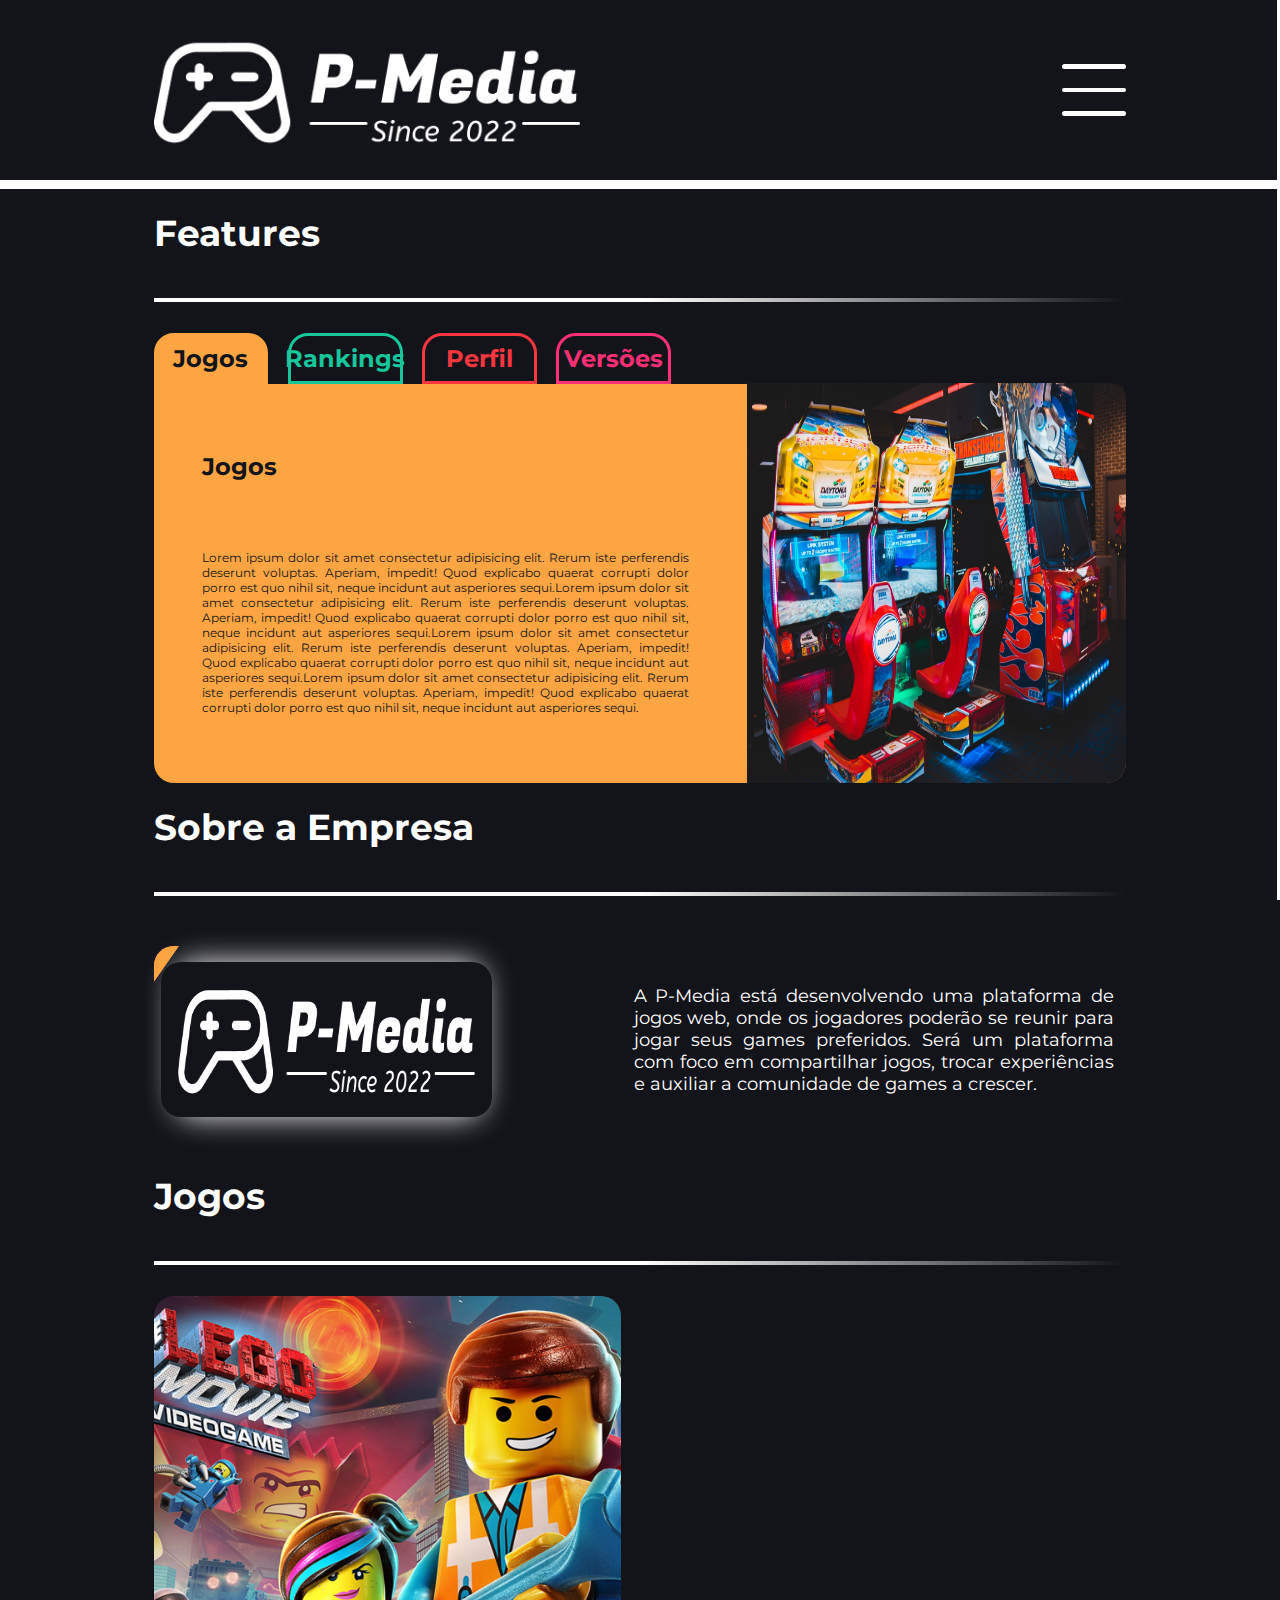
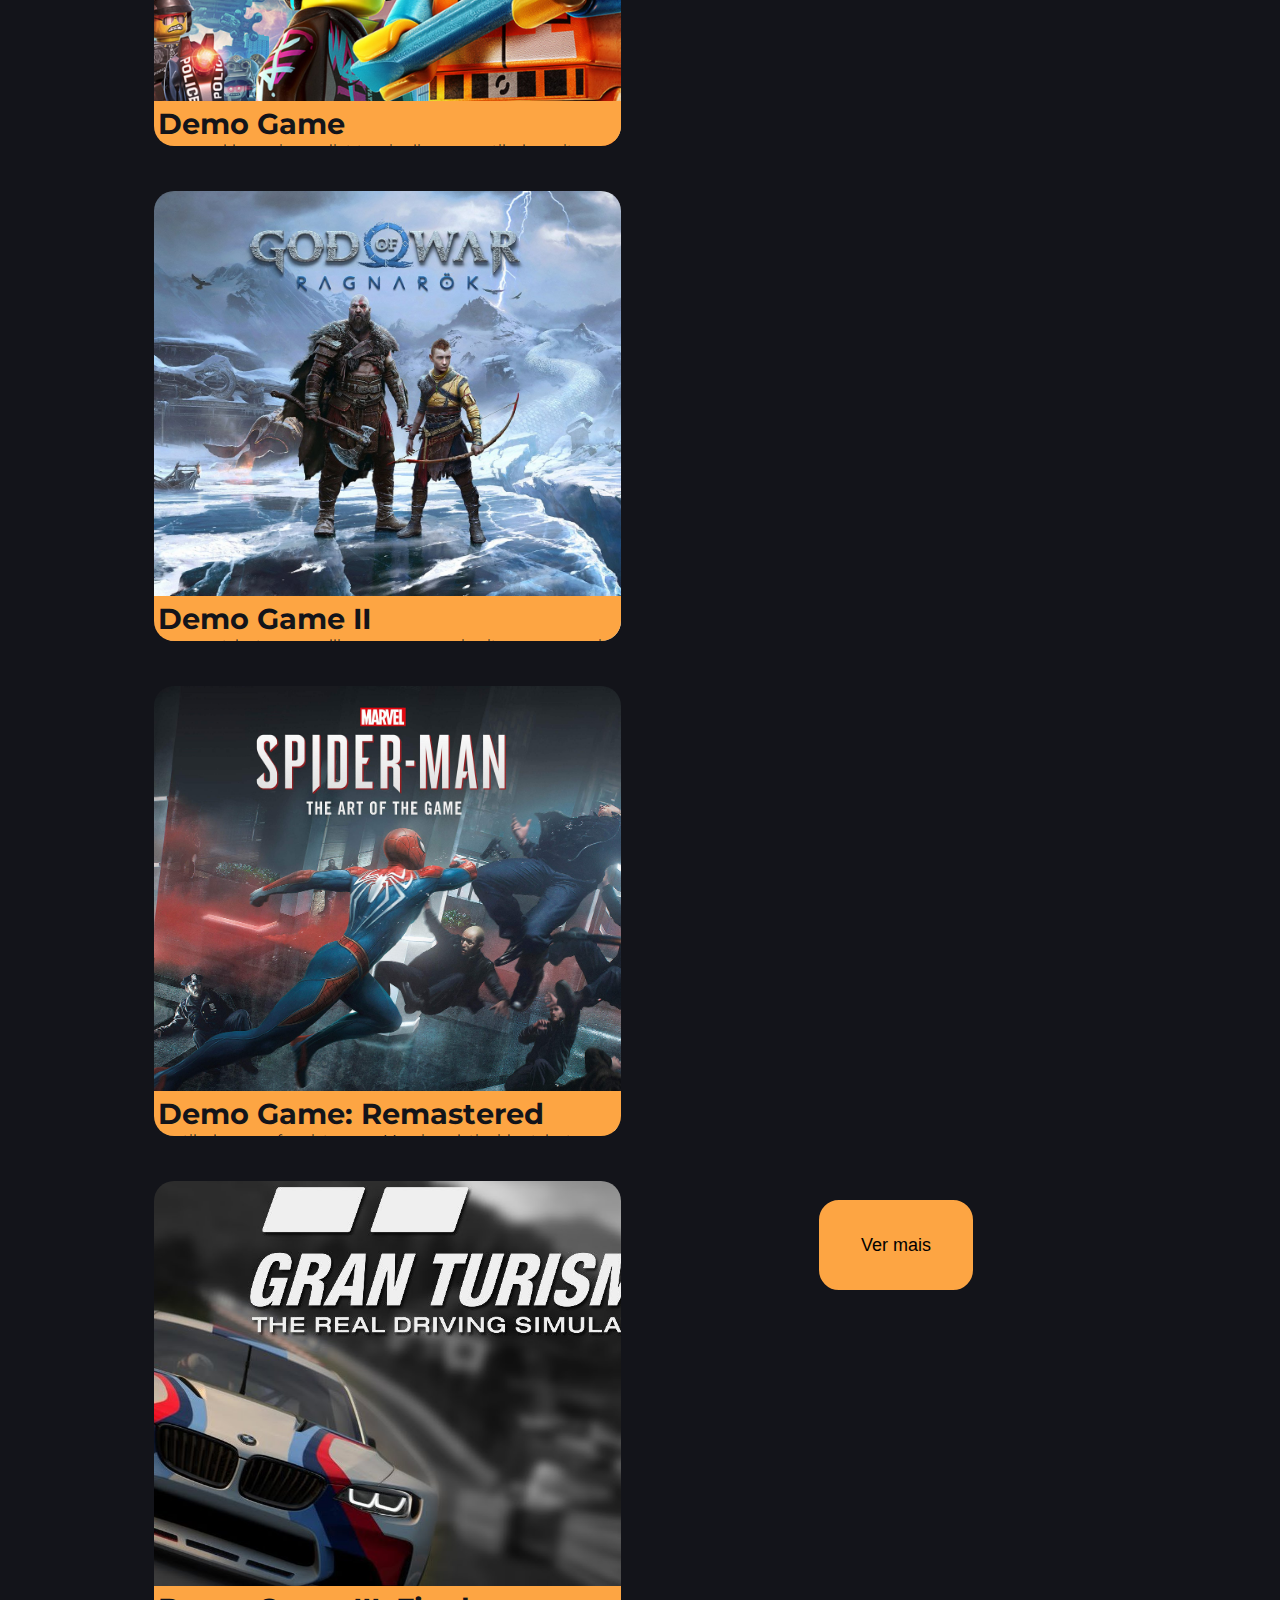
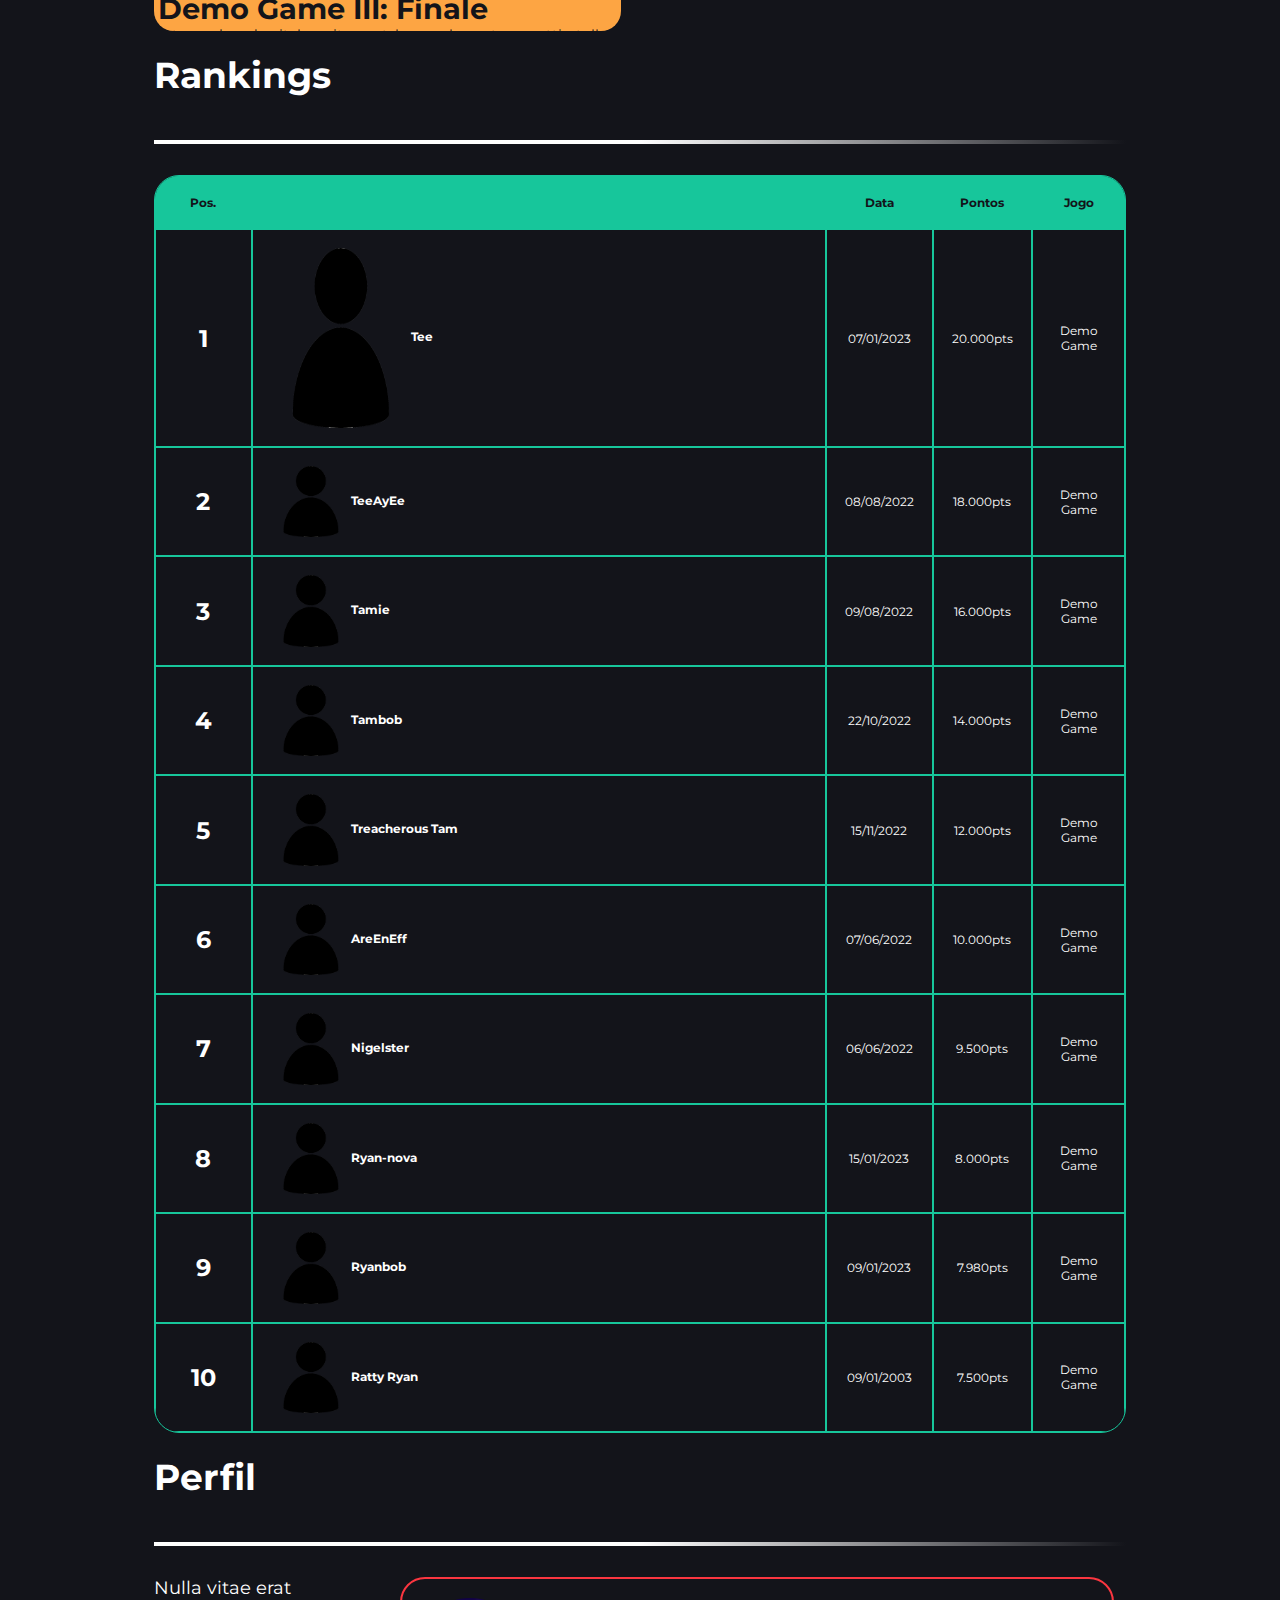
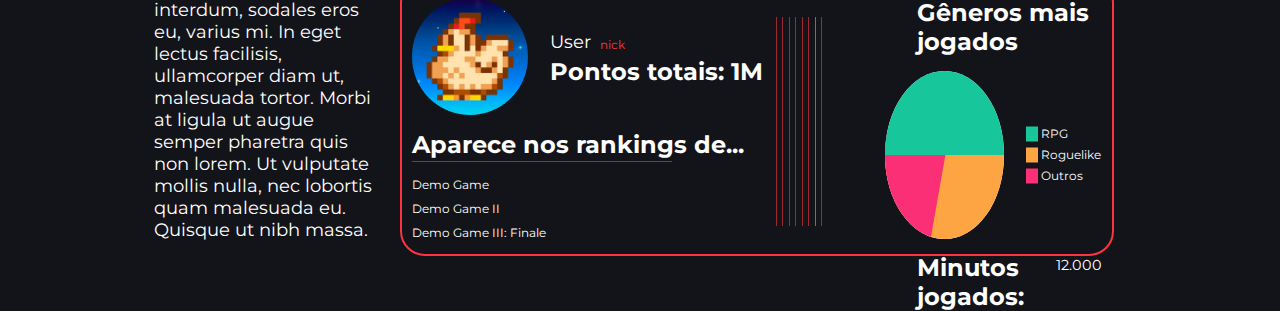
<file: Responsivo2008/index.html>
<!DOCTYPE html>
<html lang="pt-br">

<head>
    <meta charset="UTF-8">
    <meta name="viewport" content="width=device-width, initial-scale=1.0">
    <title>Prova2</title>
    <link rel="stylesheet" href="style.css">
</head>

<body>
    <header>
        <img src="Logo.png" alt="logo">
        <input type="checkbox" id="menucheck" hidden>
        <label for="menucheck">
            <span></span>
            <span></span>
            <span></span>
        </label>
        <nav>
            <a href="#sec1">Features</a>
            <a href="#sec2">Sobre a Empresa</a>
            <a href="#sec3">Jogos</a>
            <a href="#sec4">Rankings</a>
            <a href="">Perfil</a>
            <a href="">Versões</a>
        </nav>
    </header>
    <main>
        <div class="slash">
            <h1>Features</h1>
            <span></span>
        </div>
        <section id="sec1">
            <input type="radio" id="jogoscheck" name="radioaba" checked hidden>
            <input type="radio" id="rankingscheck" name="radioaba" hidden>
            <input type="radio" id="perfilcheck" name="radioaba" hidden>
            <input type="radio" id="versionscheck" name="radioaba" hidden>

            <div class="retangulinhos">
                <label for="jogoscheck" id="retangulinho1">
                    <h1>Jogos</h1>
                </label>
                <label for="rankingscheck" id="retangulinho2">
                    <h1>Rankings</h1>
                </label>
                <label for="perfilcheck" id="retangulinho3">
                    <h1>Perfil</h1>
                </label>
                <label for="versionscheck" id="retangulinho4">
                    <h1>Versões</h1>
                </label>
            </div>

            <div class="aba" id="abajogos">
                <div class="abatext">
                    <h1>Jogos</h1>
                    <p>Lorem ipsum dolor sit amet consectetur adipisicing elit. Rerum iste perferendis deserunt
                        voluptas.
                        Aperiam, impedit! Quod explicabo quaerat corrupti dolor porro est quo nihil sit, neque incidunt
                        aut
                        asperiores sequi.Lorem ipsum dolor sit amet consectetur adipisicing elit. Rerum iste perferendis
                        deserunt voluptas.
                        Aperiam, impedit! Quod explicabo quaerat corrupti dolor porro est quo nihil sit, neque incidunt
                        aut
                        asperiores sequi.Lorem ipsum dolor sit amet consectetur adipisicing elit. Rerum iste perferendis
                        deserunt voluptas.
                        Aperiam, impedit! Quod explicabo quaerat corrupti dolor porro est quo nihil sit, neque incidunt
                        aut
                        asperiores sequi.Lorem ipsum dolor sit amet consectetur adipisicing elit. Rerum iste perferendis
                        deserunt voluptas.
                        Aperiam, impedit! Quod explicabo quaerat corrupti dolor porro est quo nihil sit, neque incidunt
                        aut
                        asperiores sequi.</p>
                </div>
            </div>

            <div class="aba" id="abarankings">
                <div class="abatext">
                    <h1>Rankings</h1>
                    <p>Lorem ipsum dolor sit amet consectetur adipisicing elit. Rerum iste perferendis deserunt
                        voluptas.
                        Aperiam, impedit! Quod explicabo quaerat corrupti dolor porro est quo nihil sit, neque incidunt
                        aut
                        asperiores sequi.Lorem ipsum dolor sit amet consectetur adipisicing elit. Rerum iste perferendis
                        deserunt voluptas.
                        Aperiam, impedit! Quod explicabo quaerat corrupti dolor porro est quo nihil sit, neque incidunt
                        aut
                        asperiores sequi.Lorem ipsum dolor sit amet consectetur adipisicing elit. Rerum iste perferendis
                        deserunt voluptas.
                        Aperiam, impedit! Quod explicabo quaerat corrupti dolor porro est quo nihil sit, neque incidunt
                        aut
                        asperiores sequi.Lorem ipsum dolor sit amet consectetur adipisicing elit. Rerum iste perferendis
                        deserunt voluptas.
                        Aperiam, impedit! Quod explicabo quaerat corrupti dolor porro est quo nihil sit, neque incidunt
                        aut
                        asperiores sequi.</p>
                </div>
            </div>

            <div class="aba" id="abaperfil">
                <div class="abatext">
                    <h1>Perfil</h1>
                    <p>Lorem ipsum dolor sit amet consectetur adipisicing elit. Rerum iste perferendis deserunt
                        voluptas.
                        Aperiam, impedit! Quod explicabo quaerat corrupti dolor porro est quo nihil sit, neque incidunt
                        aut
                        asperiores sequi.Lorem ipsum dolor sit amet consectetur adipisicing elit. Rerum iste perferendis
                        deserunt voluptas.
                        Aperiam, impedit! Quod explicabo quaerat corrupti dolor porro est quo nihil sit, neque incidunt
                        aut
                        asperiores sequi.Lorem ipsum dolor sit amet consectetur adipisicing elit. Rerum iste perferendis
                        deserunt voluptas.
                        Aperiam, impedit! Quod explicabo quaerat corrupti dolor porro est quo nihil sit, neque incidunt
                        aut
                        asperiores sequi.Lorem ipsum dolor sit amet consectetur adipisicing elit. Rerum iste perferendis
                        deserunt voluptas.
                        Aperiam, impedit! Quod explicabo quaerat corrupti dolor porro est quo nihil sit, neque incidunt
                        aut
                        asperiores sequi.</p>
                </div>
            </div>

            <div class="aba" id="abaversions">
                <div class="abatext">
                    <h1>Versões</h1>
                    <p>Lorem ipsum dolor sit amet consectetur adipisicing elit. Rerum iste perferendis deserunt
                        voluptas.
                        Aperiam, impedit! Quod explicabo quaerat corrupti dolor porro est quo nihil sit, neque incidunt
                        aut
                        asperiores sequi.Lorem ipsum dolor sit amet consectetur adipisicing elit. Rerum iste perferendis
                        deserunt voluptas.
                        Aperiam, impedit! Quod explicabo quaerat corrupti dolor porro est quo nihil sit, neque incidunt
                        aut
                        asperiores sequi.Lorem ipsum dolor sit amet consectetur adipisicing elit. Rerum iste perferendis
                        deserunt voluptas.
                        Aperiam, impedit! Quod explicabo quaerat corrupti dolor porro est quo nihil sit, neque incidunt
                        aut
                        asperiores sequi.Lorem ipsum dolor sit amet consectetur adipisicing elit. Rerum iste perferendis
                        deserunt voluptas.
                        Aperiam, impedit! Quod explicabo quaerat corrupti dolor porro est quo nihil sit, neque incidunt
                        aut
                        asperiores sequi.</p>
                </div>
            </div>

            <img src="Jogos.jpeg" class="jogosimg" alt="jogosimg">
            <img src="Rankings.jpg" class="rankingsimg" alt="rankingsimg">
            <img src="Perfil.jpg" class="perfilimg" alt="perfilimg">
            <img src="Versões.jpg" class="versionsimg" alt="versoesimg">
        </section>

        <div class="slash">
            <h1>Sobre a Empresa</h1>
            <span></span>
        </div>

        <section id="sec2">
            <div class="logoanimated">
                <span id="green"></span>
                <span id="red"></span>
                <span id="pink"></span>
                <span id="yellow"></span>
                <img src="Logo.png" alt="logo">
            </div>
            <p>A P-Media está desenvolvendo uma plataforma de jogos web, onde os jogadores poderão se reunir para jogar
                seus games preferidos. Será um plataforma com foco em compartilhar jogos, trocar experiências e auxiliar
                a comunidade de games a crescer.</p>
        </section>

        <div class="slash">
            <h1>Jogos</h1>
            <span></span>
        </div>

        <section id="sec3">
            <div class="quadrado" id="q1">
                <div class="info">
                    <h1>Demo Game</h1>
                    <p>Fusce vel lorem imperdiet turpis aliquam vestibulum sit amet non nunc. Donec vel ipsum varius,
                        egestas sem vitae, faucibus neque. Morbi fringilla ipsum eget ligula bibendum, in tempor magna
                        egestas. Etiam ac commodo nulla. Aliquam ac nisl vel nisi varius hendrerit. Etiam at luctus
                        arcu. Integer non laoreet mauris. Duis eu sapien malesuada, fringilla sapien eu, facilisis
                        felis. Vivamus posuere gravida orci, sit amet aliquet augue commodo eget.</p>
                </div>
            </div>
            <div class="quadrado" id="q2">
                <div class="info">
                    <h1>Demo Game II</h1>
                    <p>Donec at lectus convallis, semper mauris vitae, congue nisl. Sed consequat magna velit.
                        Pellentesque tincidunt ex a enim gravida dictum. Mauris quis augue sodales, vestibulum odio vel,
                        convallis orci. Curabitur luctus suscipit enim, vitae fringilla metus pretium eget. Fusce dictum
                        eros vel posuere suscipit. Fusce eget ultricies lectus. Cras non turpis eros.</p>
                </div>
            </div>
            <div class="quadrado" id="q3">
                <div class="info">
                    <h1>Demo Game: Remastered</h1>
                    <p>Vestibulum eu feugiat urna. Mauris vel tincidunt lectus, ac ultricies est. Morbi sit amet sem
                        auctor, dictum odio et, dapibus lectus. Cras sit amet sollicitudin ipsum. Aenean sit amet erat
                        risus. Suspendisse faucibus ligula at lacus tristique, et ultrices ipsum commodo. Fusce posuere
                        vel turpis eget porta. Nulla lacinia elit id vehicula egestas. Etiam hendrerit est non aliquet
                        euismod. Curabitur a egestas mi. Sed congue commodo tincidunt.</p>
                </div>
            </div>
            <div class="quadrado" id="q4">
                <div class="info">
                    <h1>Demo Game III: Finale</h1>
                    <p>Integer hendrerit leo sit amet lacus placerat, a mattis tellus accumsan. Pellentesque imperdiet
                        mi nulla, at laoreet leo dignissim et. Integer euismod ullamcorper mauris. Duis id nisi eget
                        orci sodales commodo non vitae mauris. Fusce lobortis eros eu viverra sollicitudin. Maecenas
                        cursus fermentum ex eu finibus. Donec non nisl vitae nibh pellentesque vestibulum facilisis sed
                        odio. Mauris vestibulum nisi a dictum ornare.</p>
                </div>
            </div>
            <button>Ver mais</button>
        </section>
        <div class="slash">
            <h1>Rankings</h1>
            <span></span>
        </div>
        <section id="sec4">
            <table>
                <tr>
                    <th>Pos.</th>
                    <th></th>
                    <th>Data</th>
                    <th>Pontos</th>
                    <th>Jogo</th>
                </tr>
                <tr tabindex="0">
                    <td>1</td>
                    <td><img src="Profile.png" alt="Perfilimg">Tee</td>
                    <td>07/01/2023</td>
                    <td>20.000pts</td>
                    <td>Demo Game</td>
                </tr>
                <tr tabindex="0">
                    <td>2</td>
                    <td><img src="Profile.png" alt="Perfilimg">TeeAyEe</td>
                    <td>08/08/2022</td>
                    <td>18.000pts</td>
                    <td>Demo Game</td>
                </tr>
                <tr tabindex="0">
                    <td>3</td>
                    <td><img src="Profile.png" alt="Perfilimg">Tamie</td>
                    <td>09/08/2022</td>
                    <td>16.000pts</td>
                    <td>Demo Game</td>
                </tr>
                <tr tabindex="0">
                    <td>4</td>
                    <td><img src="Profile.png" alt="Perfilimg">Tambob</td>
                    <td>22/10/2022</td>
                    <td>14.000pts</td>
                    <td>Demo Game</td>
                </tr>
                <tr tabindex="0">
                    <td>5</td>
                    <td><img src="Profile.png" alt="Perfilimg">Treacherous Tam</td>
                    <td>15/11/2022</td>
                    <td>12.000pts</td>
                    <td>Demo Game</td>
                </tr>
                <tr tabindex="0">
                    <td>6</td>
                    <td><img src="Profile.png" alt="Perfilimg">AreEnEff</td>
                    <td>07/06/2022</td>
                    <td>10.000pts</td>
                    <td>Demo Game</td>
                </tr>
                <tr tabindex="0">
                    <td>7</td>
                    <td><img src="Profile.png" alt="Perfilimg">Nigelster</td>
                    <td>06/06/2022</td>
                    <td>9.500pts</td>
                    <td>Demo Game</td>
                </tr>
                <tr tabindex="0">
                    <td>8</td>
                    <td><img src="Profile.png" alt="Perfilimg">Ryan-nova</td>
                    <td>15/01/2023</td>
                    <td>8.000pts</td>
                    <td>Demo Game</td>
                </tr>
                <tr tabindex="0">
                    <td>9</td>
                    <td><img src="Profile.png" alt="Perfilimg">Ryanbob</td>
                    <td>09/01/2023</td>
                    <td>7.980pts</td>
                    <td>Demo Game</td>
                </tr>
                <tr tabindex="0">
                    <td>10</td>
                    <td><img src="Profile.png" alt="Perfilimg">Ratty Ryan</td>
                    <td>09/01/2003</td>
                    <td>7.500pts</td>
                    <td>Demo Game</td>
                </tr>
            </table>
        </section>
        <div class="slash">
            <h1>Perfil</h1>
            <span></span>
        </div>
        <section id="sec5">
            <p>Nulla vitae erat interdum, sodales eros eu, varius mi. In eget lectus facilisis, ullamcorper diam ut,
                malesuada tortor. Morbi at ligula ut augue semper pharetra quis non lorem. Ut vulputate mollis nulla,
                nec lobortis quam malesuada eu. Quisque ut nibh massa.
            </p>
            <div class="perfilcard">
                <div class="perfilcontainer">
                    <div class="user">
                        <img src="Player.png" alt="playerimg">
                        <div class="usertext">
                            <div class="usernick">
                                <span>User</span>
                                <span>nick</span>
                            </div>
                            <h1>Pontos totais: 1M</h1>
                        </div>
                    </div>
                    <div class="aparececontainer">
                        <h1>Aparece nos rankings de...</h1>
                        <span></span>
                        <span>Demo Game</span>
                        <span>Demo Game II</span>
                        <span>Demo Game III: Finale</span>
                    </div>
                </div>
                <div class="wavecontainer">
                    <span></span>
                    <span></span>
                    <span></span>
                    <span></span>
                    <span></span>
                    <span></span>
                    <span></span>
                    <span></span>
                </div>
                <div class="graphiccontainer">
                    <h1>Gêneros mais jogados</h1>
                    <div class="graphic">
                        <div class="sphere">
                            <span></span>
                            <span></span>
                            <span></span>
                        </div>
                        <div class="generos">
                            <ul>
                                <li>RPG</li>
                                <li>Roguelike</li>
                                <li>Outros</li>
                            </ul>
                        </div>
                    </div>
                    <div class="minutes">
                        <h1>Minutos jogados:</h1>
                        <span>12.000</span>
                    </div>
                </div>
            </div>
        </section>
    </main>
</body>
</html>
</file>
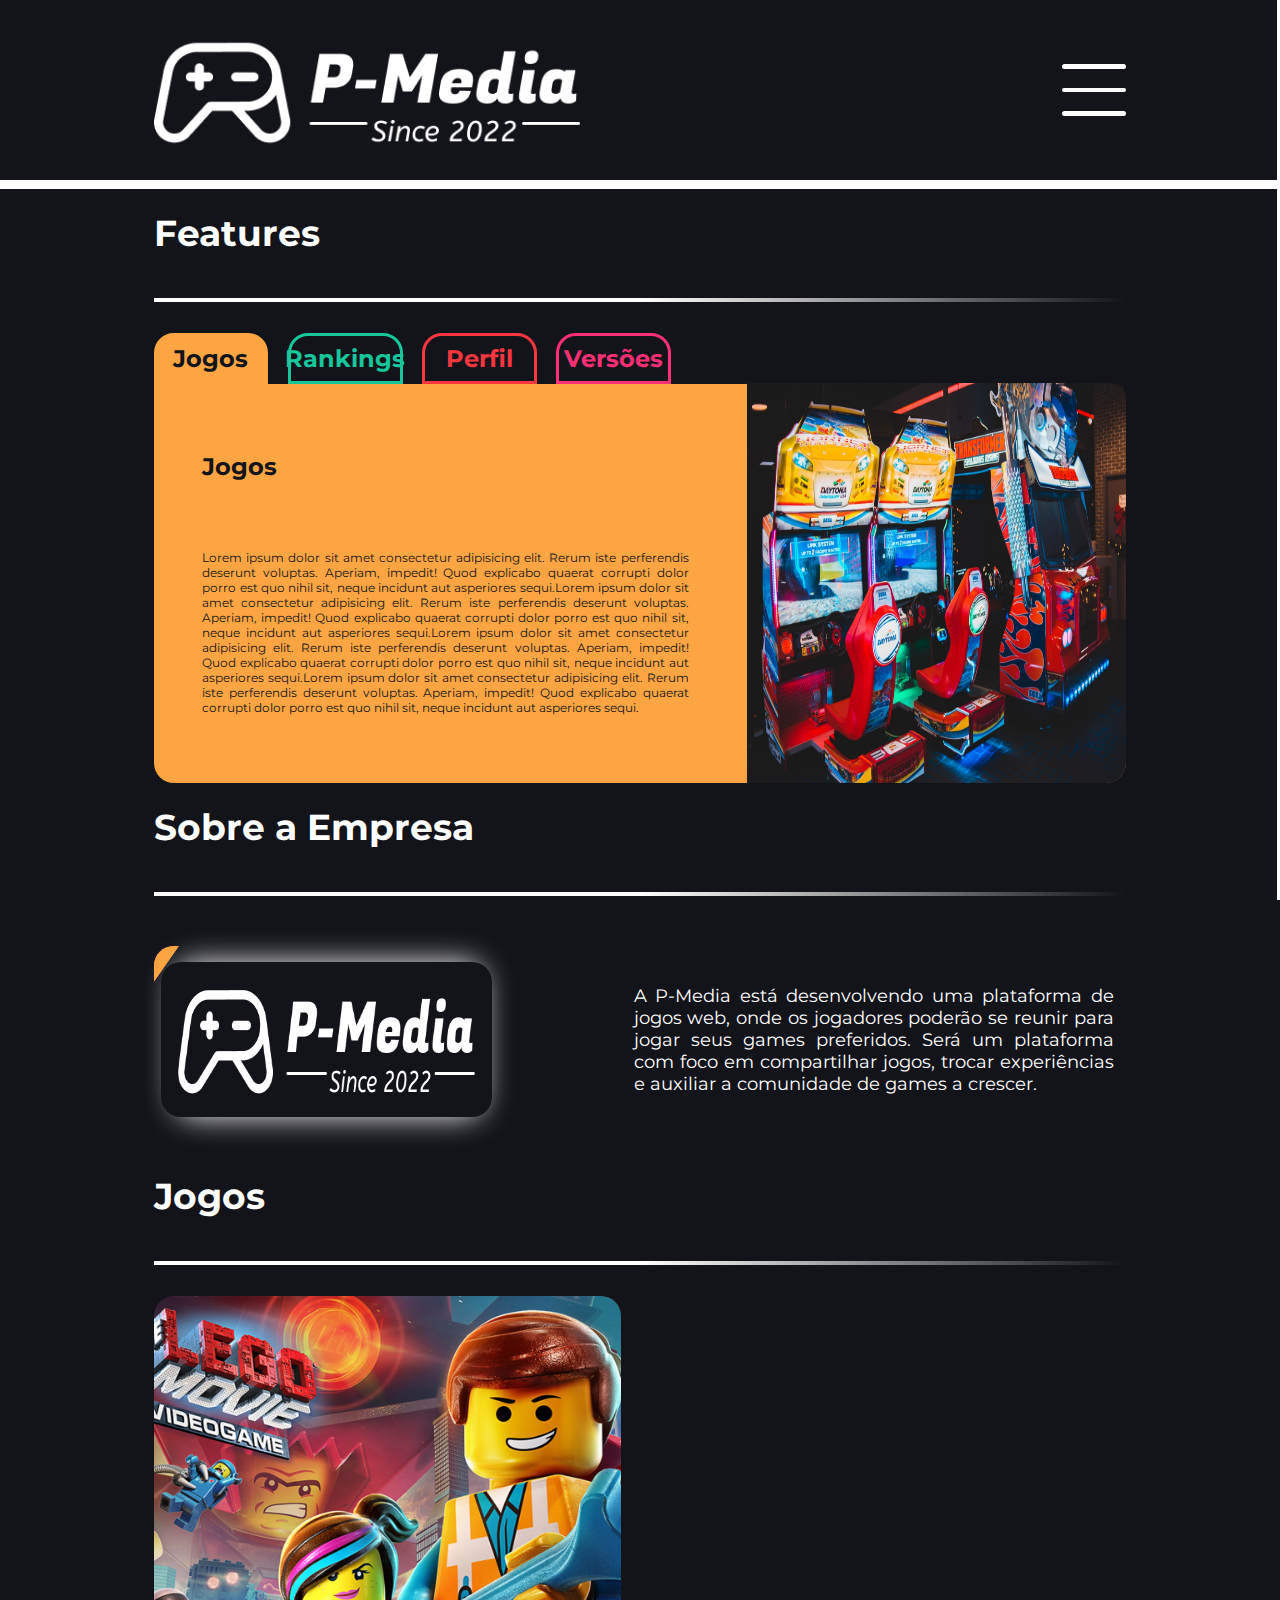
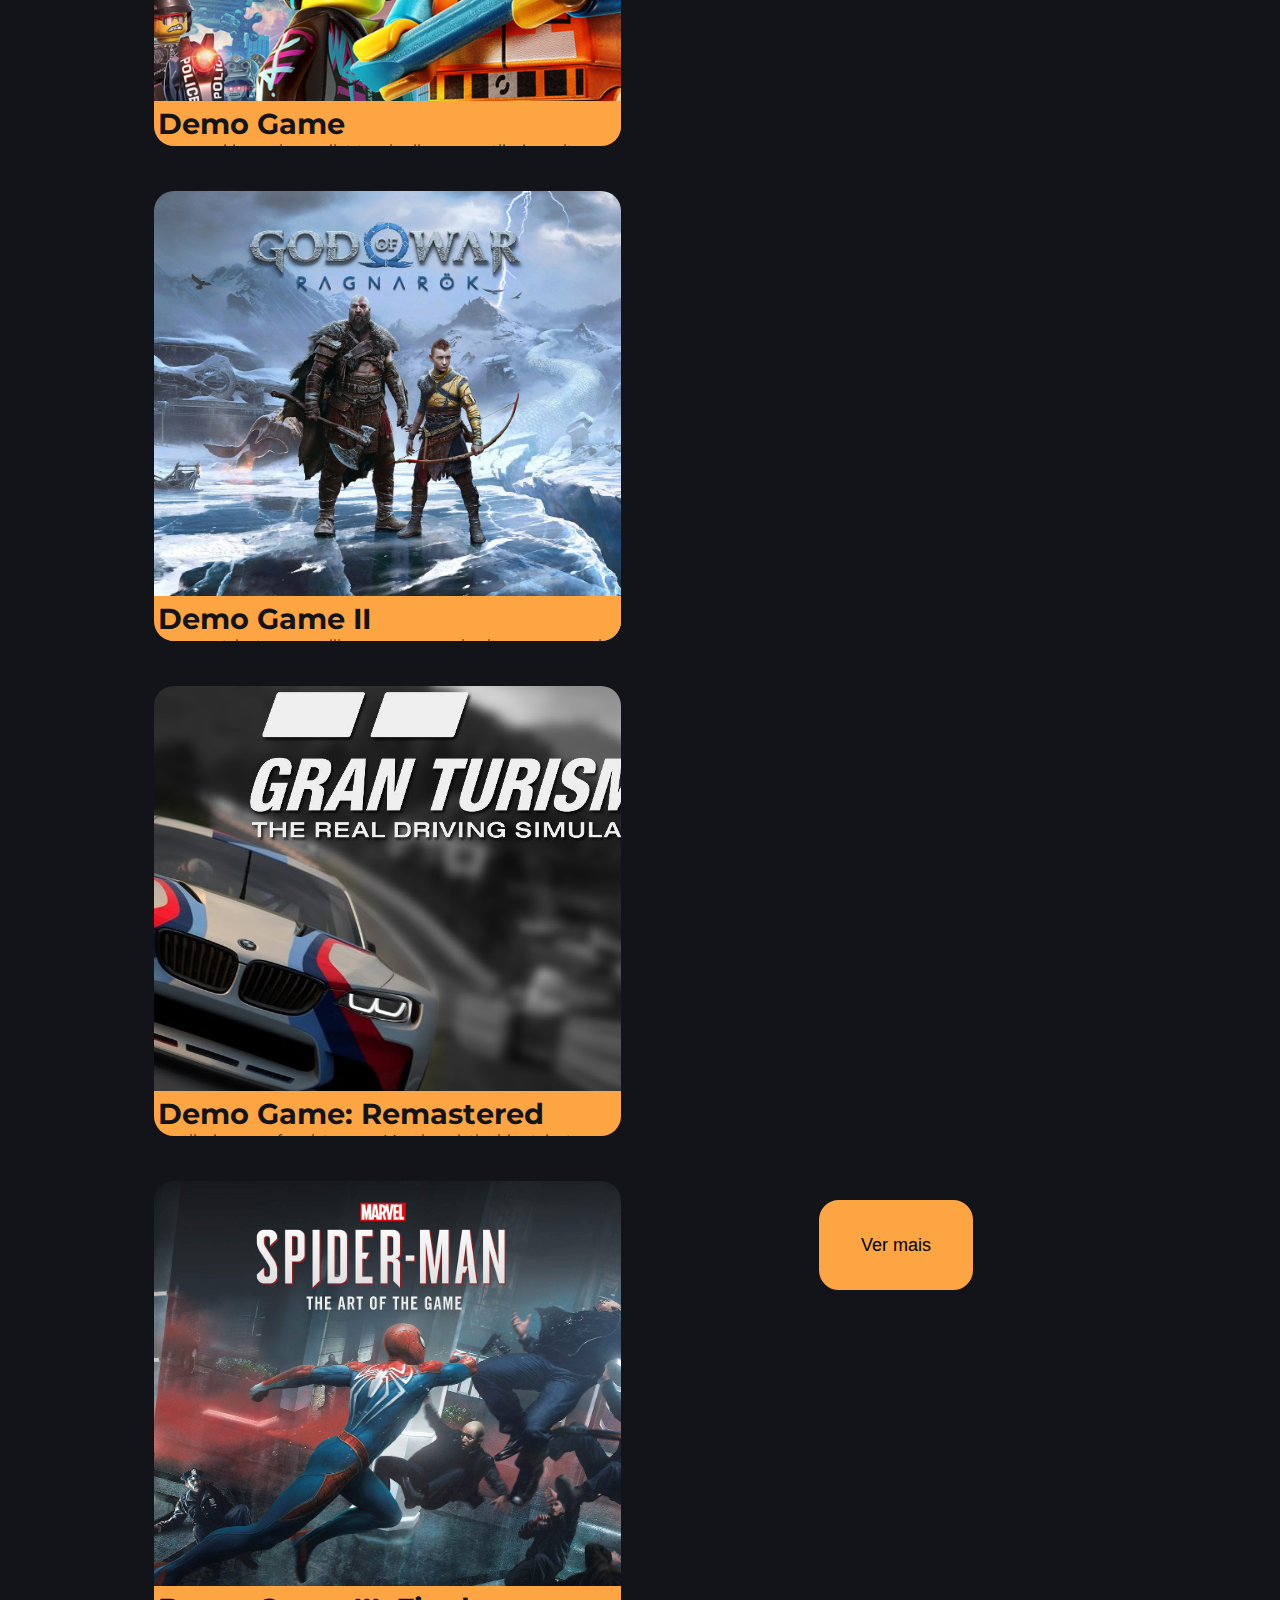
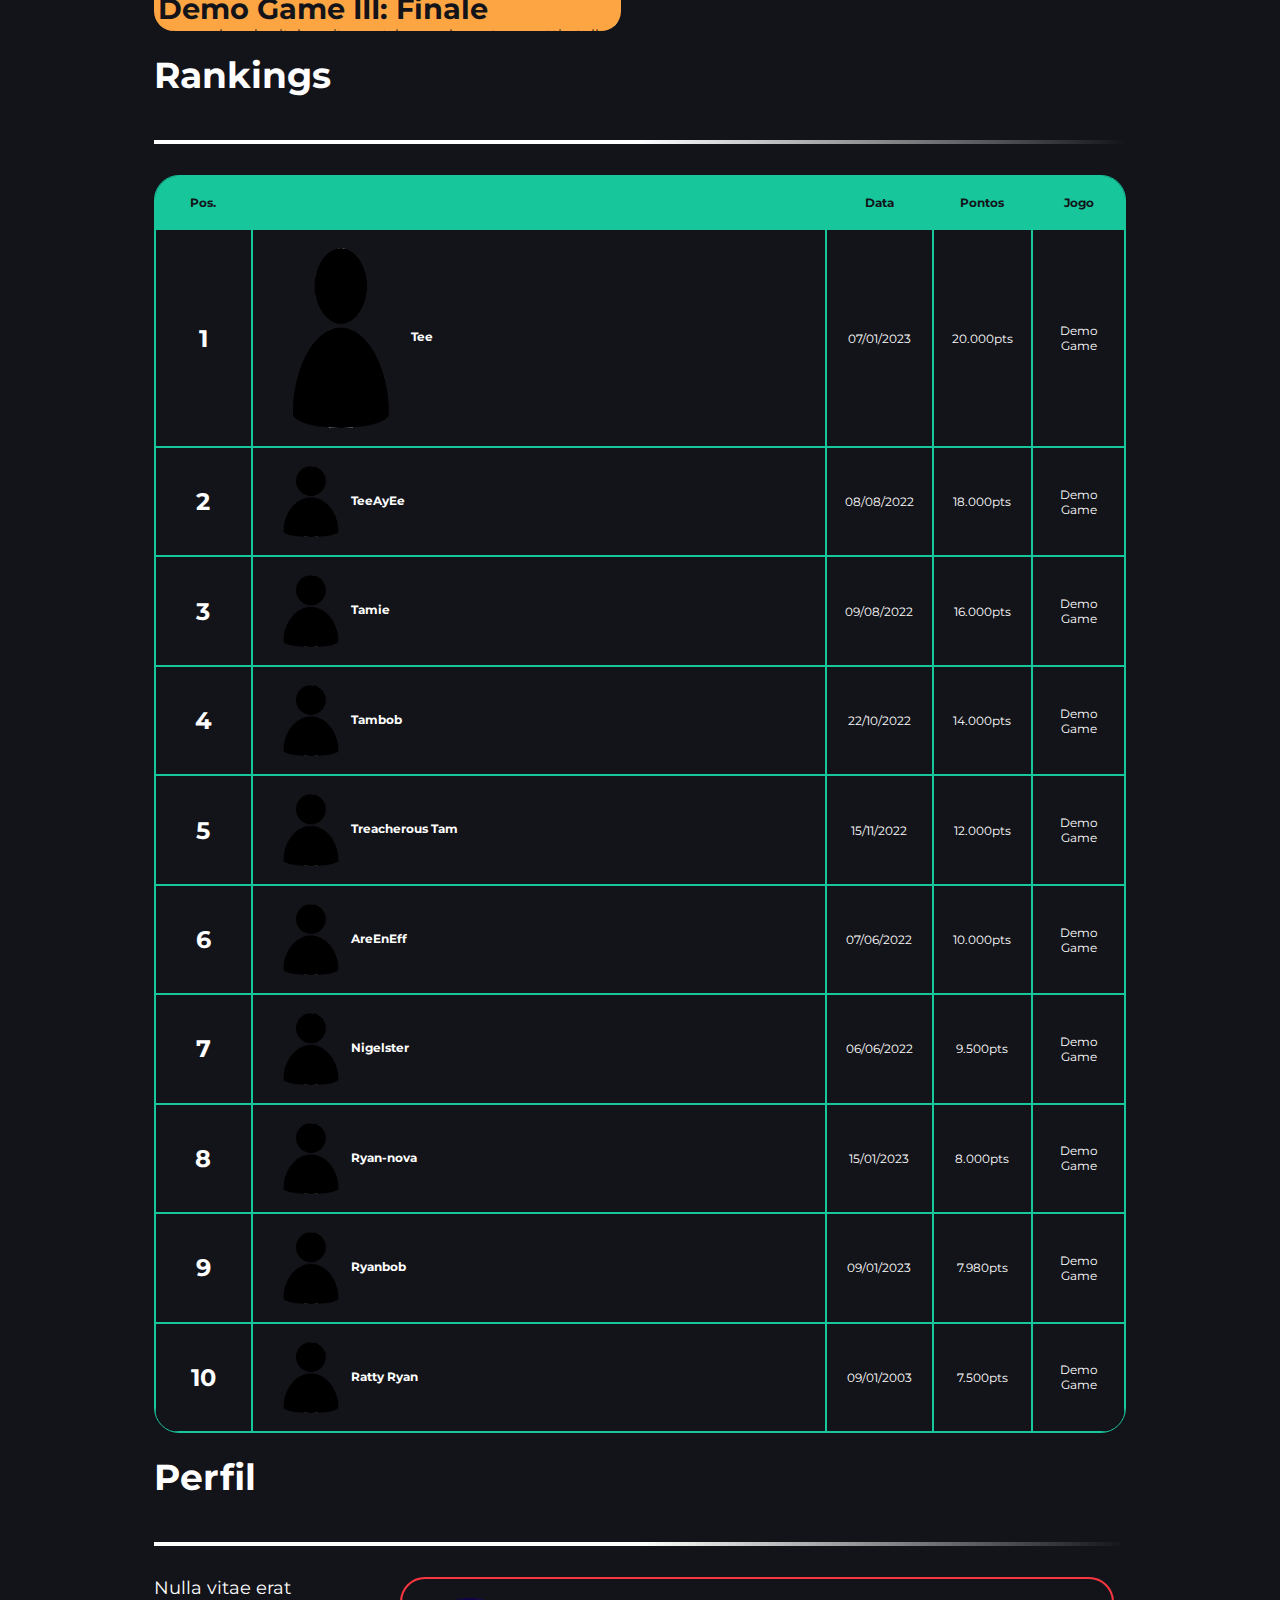
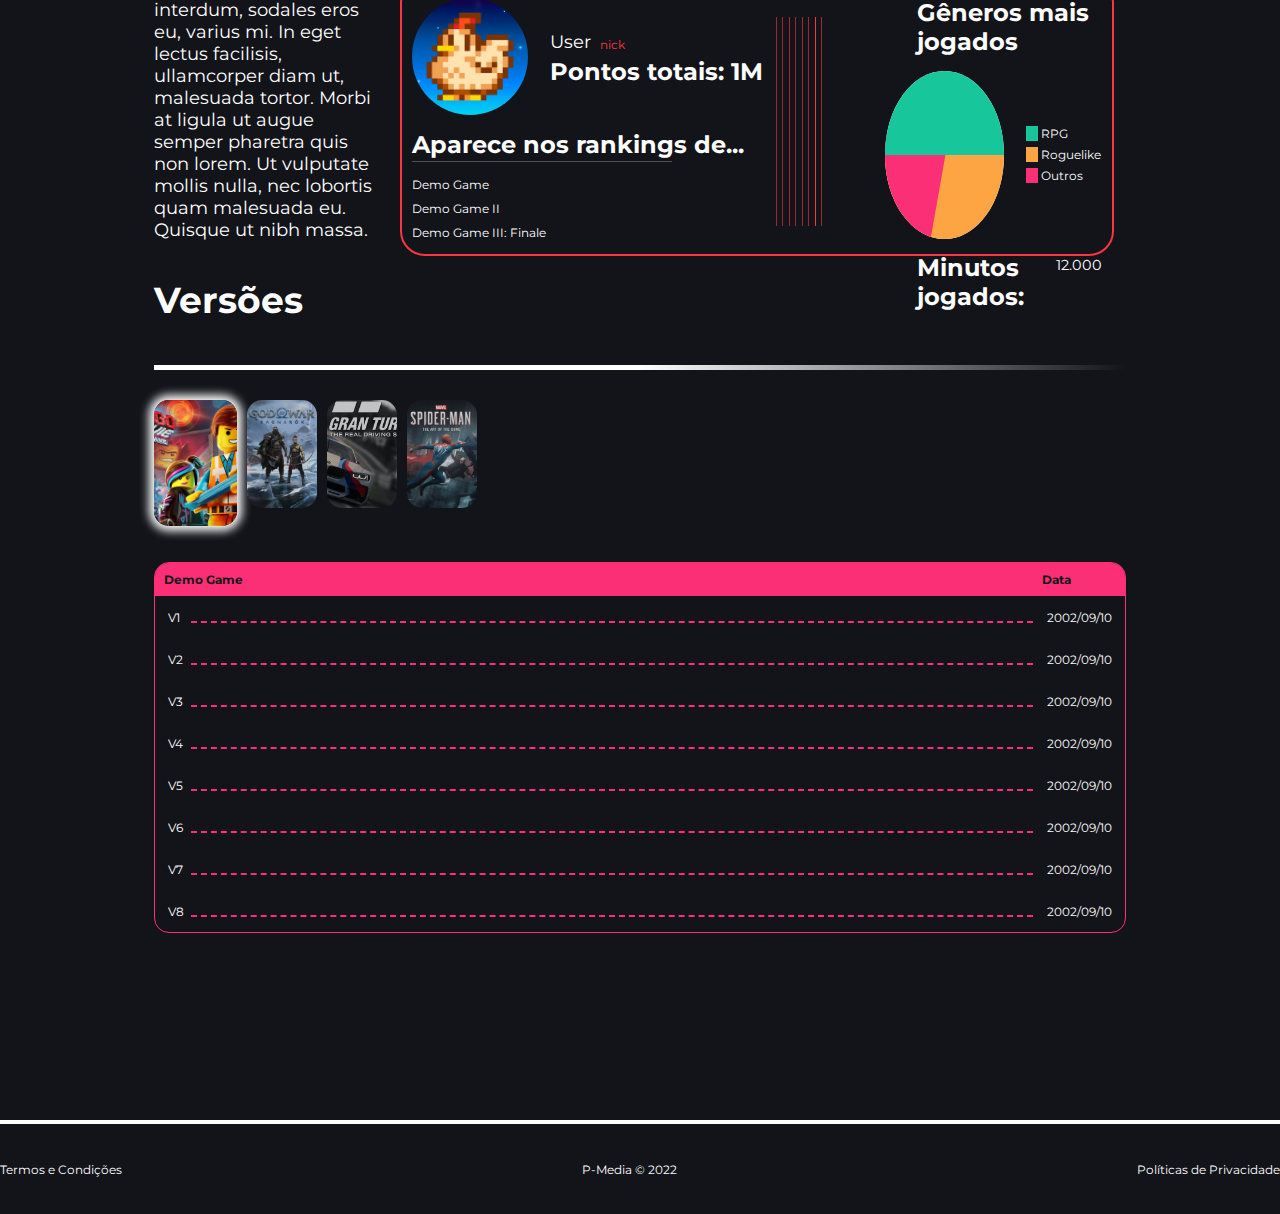
<file: Responsivo2708/index.html>
<!DOCTYPE html>
<html lang="pt-br">

<head>
    <meta charset="UTF-8">
    <meta name="viewport" content="width=device-width, initial-scale=1.0">
    <title>Prova2</title>
    <link rel="stylesheet" href="style.css">
</head>

<body>
    <header>
        <img src="Logo.png" alt="logo">
        <input type="checkbox" id="menucheck" hidden>
        <label for="menucheck">
            <span></span>
            <span></span>
            <span></span>
        </label>
        <nav>
            <a href="#sec1">Features</a>
            <a href="#sec2">Sobre a Empresa</a>
            <a href="#sec3">Jogos</a>
            <a href="#sec4">Rankings</a>
            <a href="#sec5">Perfil</a>
            <a href="#sec6">Versões</a>
        </nav>
    </header>
    <main>
        <div class="slash">
            <h1>Features</h1>
            <span></span>
        </div>
        <section id="sec1">
            <input type="radio" id="jogoscheck" name="radioaba" checked hidden>
            <input type="radio" id="rankingscheck" name="radioaba" hidden>
            <input type="radio" id="perfilcheck" name="radioaba" hidden>
            <input type="radio" id="versionscheck" name="radioaba" hidden>

            <div class="retangulinhos">
                <label for="jogoscheck" id="retangulinho1">
                    <h1>Jogos</h1>
                </label>
                <label for="rankingscheck" id="retangulinho2">
                    <h1>Rankings</h1>
                </label>
                <label for="perfilcheck" id="retangulinho3">
                    <h1>Perfil</h1>
                </label>
                <label for="versionscheck" id="retangulinho4">
                    <h1>Versões</h1>
                </label>
            </div>

            <div class="aba" id="abajogos">
                <div class="abatext">
                    <h1>Jogos</h1>
                    <p>Lorem ipsum dolor sit amet consectetur adipisicing elit. Rerum iste perferendis deserunt
                        voluptas.
                        Aperiam, impedit! Quod explicabo quaerat corrupti dolor porro est quo nihil sit, neque incidunt
                        aut
                        asperiores sequi.Lorem ipsum dolor sit amet consectetur adipisicing elit. Rerum iste perferendis
                        deserunt voluptas.
                        Aperiam, impedit! Quod explicabo quaerat corrupti dolor porro est quo nihil sit, neque incidunt
                        aut
                        asperiores sequi.Lorem ipsum dolor sit amet consectetur adipisicing elit. Rerum iste perferendis
                        deserunt voluptas.
                        Aperiam, impedit! Quod explicabo quaerat corrupti dolor porro est quo nihil sit, neque incidunt
                        aut
                        asperiores sequi.Lorem ipsum dolor sit amet consectetur adipisicing elit. Rerum iste perferendis
                        deserunt voluptas.
                        Aperiam, impedit! Quod explicabo quaerat corrupti dolor porro est quo nihil sit, neque incidunt
                        aut
                        asperiores sequi.</p>
                </div>
            </div>

            <div class="aba" id="abarankings">
                <div class="abatext">
                    <h1>Rankings</h1>
                    <p>Lorem ipsum dolor sit amet consectetur adipisicing elit. Rerum iste perferendis deserunt
                        voluptas.
                        Aperiam, impedit! Quod explicabo quaerat corrupti dolor porro est quo nihil sit, neque incidunt
                        aut
                        asperiores sequi.Lorem ipsum dolor sit amet consectetur adipisicing elit. Rerum iste perferendis
                        deserunt voluptas.
                        Aperiam, impedit! Quod explicabo quaerat corrupti dolor porro est quo nihil sit, neque incidunt
                        aut
                        asperiores sequi.Lorem ipsum dolor sit amet consectetur adipisicing elit. Rerum iste perferendis
                        deserunt voluptas.
                        Aperiam, impedit! Quod explicabo quaerat corrupti dolor porro est quo nihil sit, neque incidunt
                        aut
                        asperiores sequi.Lorem ipsum dolor sit amet consectetur adipisicing elit. Rerum iste perferendis
                        deserunt voluptas.
                        Aperiam, impedit! Quod explicabo quaerat corrupti dolor porro est quo nihil sit, neque incidunt
                        aut
                        asperiores sequi.</p>
                </div>
            </div>

            <div class="aba" id="abaperfil">
                <div class="abatext">
                    <h1>Perfil</h1>
                    <p>Lorem ipsum dolor sit amet consectetur adipisicing elit. Rerum iste perferendis deserunt
                        voluptas.
                        Aperiam, impedit! Quod explicabo quaerat corrupti dolor porro est quo nihil sit, neque incidunt
                        aut
                        asperiores sequi.Lorem ipsum dolor sit amet consectetur adipisicing elit. Rerum iste perferendis
                        deserunt voluptas.
                        Aperiam, impedit! Quod explicabo quaerat corrupti dolor porro est quo nihil sit, neque incidunt
                        aut
                        asperiores sequi.Lorem ipsum dolor sit amet consectetur adipisicing elit. Rerum iste perferendis
                        deserunt voluptas.
                        Aperiam, impedit! Quod explicabo quaerat corrupti dolor porro est quo nihil sit, neque incidunt
                        aut
                        asperiores sequi.Lorem ipsum dolor sit amet consectetur adipisicing elit. Rerum iste perferendis
                        deserunt voluptas.
                        Aperiam, impedit! Quod explicabo quaerat corrupti dolor porro est quo nihil sit, neque incidunt
                        aut
                        asperiores sequi.</p>
                </div>
            </div>

            <div class="aba" id="abaversions">
                <div class="abatext">
                    <h1>Versões</h1>
                    <p>Lorem ipsum dolor sit amet consectetur adipisicing elit. Rerum iste perferendis deserunt
                        voluptas.
                        Aperiam, impedit! Quod explicabo quaerat corrupti dolor porro est quo nihil sit, neque incidunt
                        aut
                        asperiores sequi.Lorem ipsum dolor sit amet consectetur adipisicing elit. Rerum iste perferendis
                        deserunt voluptas.
                        Aperiam, impedit! Quod explicabo quaerat corrupti dolor porro est quo nihil sit, neque incidunt
                        aut
                        asperiores sequi.Lorem ipsum dolor sit amet consectetur adipisicing elit. Rerum iste perferendis
                        deserunt voluptas.
                        Aperiam, impedit! Quod explicabo quaerat corrupti dolor porro est quo nihil sit, neque incidunt
                        aut
                        asperiores sequi.Lorem ipsum dolor sit amet consectetur adipisicing elit. Rerum iste perferendis
                        deserunt voluptas.
                        Aperiam, impedit! Quod explicabo quaerat corrupti dolor porro est quo nihil sit, neque incidunt
                        aut
                        asperiores sequi.</p>
                </div>
            </div>

            <img src="Jogos.jpeg" class="jogosimg" alt="jogosimg">
            <img src="Rankings.jpg" class="rankingsimg" alt="rankingsimg">
            <img src="Perfil.jpg" class="perfilimg" alt="perfilimg">
            <img src="Versões.jpg" class="versionsimg" alt="versoesimg">
        </section>

        <div class="slash">
            <h1>Sobre a Empresa</h1>
            <span></span>
        </div>

        <section id="sec2">
            <div class="logoanimated">
                <span id="green"></span>
                <span id="red"></span>
                <span id="pink"></span>
                <span id="yellow"></span>
                <img src="Logo.png" alt="logo">
            </div>
            <p>A P-Media está desenvolvendo uma plataforma de jogos web, onde os jogadores poderão se reunir para jogar
                seus games preferidos. Será um plataforma com foco em compartilhar jogos, trocar experiências e auxiliar
                a comunidade de games a crescer.</p>
        </section>

        <div class="slash">
            <h1>Jogos</h1>
            <span></span>
        </div>

        <section id="sec3">
            <div class="quadrado" id="q1">
                <div class="info">
                    <h1>Demo Game</h1>
                    <p>Fusce vel lorem imperdiet turpis aliquam vestibulum sit amet non nunc. Donec vel ipsum varius,
                        egestas sem vitae, faucibus neque. Morbi fringilla ipsum eget ligula bibendum, in tempor magna
                        egestas. Etiam ac commodo nulla. Aliquam ac nisl vel nisi varius hendrerit. Etiam at luctus
                        arcu. Integer non laoreet mauris. Duis eu sapien malesuada, fringilla sapien eu, facilisis
                        felis. Vivamus posuere gravida orci, sit amet aliquet augue commodo eget.</p>
                </div>
            </div>
            <div class="quadrado" id="q2">
                <div class="info">
                    <h1>Demo Game II</h1>
                    <p>Donec at lectus convallis, semper mauris vitae, congue nisl. Sed consequat magna velit.
                        Pellentesque tincidunt ex a enim gravida dictum. Mauris quis augue sodales, vestibulum odio vel,
                        convallis orci. Curabitur luctus suscipit enim, vitae fringilla metus pretium eget. Fusce dictum
                        eros vel posuere suscipit. Fusce eget ultricies lectus. Cras non turpis eros.</p>
                </div>
            </div>
            <div class="quadrado" id="q3">
                <div class="info">
                    <h1>Demo Game: Remastered</h1>
                    <p>Vestibulum eu feugiat urna. Mauris vel tincidunt lectus, ac ultricies est. Morbi sit amet sem
                        auctor, dictum odio et, dapibus lectus. Cras sit amet sollicitudin ipsum. Aenean sit amet erat
                        risus. Suspendisse faucibus ligula at lacus tristique, et ultrices ipsum commodo. Fusce posuere
                        vel turpis eget porta. Nulla lacinia elit id vehicula egestas. Etiam hendrerit est non aliquet
                        euismod. Curabitur a egestas mi. Sed congue commodo tincidunt.</p>
                </div>
            </div>
            <div class="quadrado" id="q4">
                <div class="info">
                    <h1>Demo Game III: Finale</h1>
                    <p>Integer hendrerit leo sit amet lacus placerat, a mattis tellus accumsan. Pellentesque imperdiet
                        mi nulla, at laoreet leo dignissim et. Integer euismod ullamcorper mauris. Duis id nisi eget
                        orci sodales commodo non vitae mauris. Fusce lobortis eros eu viverra sollicitudin. Maecenas
                        cursus fermentum ex eu finibus. Donec non nisl vitae nibh pellentesque vestibulum facilisis sed
                        odio. Mauris vestibulum nisi a dictum ornare.</p>
                </div>
            </div>
            <button>Ver mais</button>
        </section>
        <div class="slash">
            <h1>Rankings</h1>
            <span></span>
        </div>
        <section id="sec4">
            <table>
                <tr>
                    <th>Pos.</th>
                    <th></th>
                    <th>Data</th>
                    <th>Pontos</th>
                    <th>Jogo</th>
                </tr>
                <tr tabindex="0">
                    <td>1</td>
                    <td><img src="Profile.png" alt="Perfilimg">Tee</td>
                    <td>07/01/2023</td>
                    <td>20.000pts</td>
                    <td>Demo Game</td>
                </tr>
                <tr tabindex="0">
                    <td>2</td>
                    <td><img src="Profile.png" alt="Perfilimg">TeeAyEe</td>
                    <td>08/08/2022</td>
                    <td>18.000pts</td>
                    <td>Demo Game</td>
                </tr>
                <tr tabindex="0">
                    <td>3</td>
                    <td><img src="Profile.png" alt="Perfilimg">Tamie</td>
                    <td>09/08/2022</td>
                    <td>16.000pts</td>
                    <td>Demo Game</td>
                </tr>
                <tr tabindex="0">
                    <td>4</td>
                    <td><img src="Profile.png" alt="Perfilimg">Tambob</td>
                    <td>22/10/2022</td>
                    <td>14.000pts</td>
                    <td>Demo Game</td>
                </tr>
                <tr tabindex="0">
                    <td>5</td>
                    <td><img src="Profile.png" alt="Perfilimg">Treacherous Tam</td>
                    <td>15/11/2022</td>
                    <td>12.000pts</td>
                    <td>Demo Game</td>
                </tr>
                <tr tabindex="0">
                    <td>6</td>
                    <td><img src="Profile.png" alt="Perfilimg">AreEnEff</td>
                    <td>07/06/2022</td>
                    <td>10.000pts</td>
                    <td>Demo Game</td>
                </tr>
                <tr tabindex="0">
                    <td>7</td>
                    <td><img src="Profile.png" alt="Perfilimg">Nigelster</td>
                    <td>06/06/2022</td>
                    <td>9.500pts</td>
                    <td>Demo Game</td>
                </tr>
                <tr tabindex="0">
                    <td>8</td>
                    <td><img src="Profile.png" alt="Perfilimg">Ryan-nova</td>
                    <td>15/01/2023</td>
                    <td>8.000pts</td>
                    <td>Demo Game</td>
                </tr>
                <tr tabindex="0">
                    <td>9</td>
                    <td><img src="Profile.png" alt="Perfilimg">Ryanbob</td>
                    <td>09/01/2023</td>
                    <td>7.980pts</td>
                    <td>Demo Game</td>
                </tr>
                <tr tabindex="0">
                    <td>10</td>
                    <td><img src="Profile.png" alt="Perfilimg">Ratty Ryan</td>
                    <td>09/01/2003</td>
                    <td>7.500pts</td>
                    <td>Demo Game</td>
                </tr>
            </table>
        </section>
        <div class="slash">
            <h1>Perfil</h1>
            <span></span>
        </div>
        <section id="sec5">
            <p>Nulla vitae erat interdum, sodales eros eu, varius mi. In eget lectus facilisis, ullamcorper diam ut,
                malesuada tortor. Morbi at ligula ut augue semper pharetra quis non lorem. Ut vulputate mollis nulla,
                nec lobortis quam malesuada eu. Quisque ut nibh massa.
            </p>
            <div class="perfilcard">
                <div class="perfilcontainer">
                    <div class="user">
                        <img src="Player.png" alt="playerimg">
                        <div class="usertext">
                            <div class="usernick">
                                <span>User</span>
                                <span>nick</span>
                            </div>
                            <h1>Pontos totais: 1M</h1>
                        </div>
                    </div>
                    <div class="aparececontainer">
                        <h1>Aparece nos rankings de...</h1>
                        <span></span>
                        <span>Demo Game</span>
                        <span>Demo Game II</span>
                        <span>Demo Game III: Finale</span>
                    </div>
                </div>
                <div class="wavecontainer">
                    <span></span>
                    <span></span>
                    <span></span>
                    <span></span>
                    <span></span>
                    <span></span>
                    <span></span>
                    <span></span>
                </div>
                <div class="graphiccontainer">
                    <h1>Gêneros mais jogados</h1>
                    <div class="graphic">
                        <div class="sphere">
                            <span></span>
                            <span></span>
                            <span></span>
                        </div>
                        <div class="generos">
                            <ul>
                                <li>RPG</li>
                                <li>Roguelike</li>
                                <li>Outros</li>
                            </ul>
                        </div>
                    </div>
                    <div class="minutes">
                        <h1>Minutos jogados:</h1>
                        <span>12.000</span>
                    </div>
                </div>
            </div>
        </section>
        <div class="slash">
            <h1>Versões</h1>
            <span></span>
        </div>
        <section id="sec6">
            <input type="radio" id="demo1" name="radiosquares" checked hidden>
            <input type="radio" id="demo2" name="radiosquares" hidden>
            <input type="radio" id="remastered" name="radiosquares" hidden>
            <input type="radio" id="demo3" name="radiosquares" hidden>

            <div class="squares">
                <label for="demo1" class="square" id="square1"></label>
                <label for="demo2" class="square" id="square2"></label>
                <label for="remastered" class="square" id="square3"></label>
                <label for="demo3" class="square" id="square4"></label>
            </div>
            <table id="table1">
                <thead>
                    <th>Demo Game</th>
                    <th>Data</th>
                </thead>
                <tr>
                    <td>V1</td>
                    <td>2002/09/10</td>
                </tr>
                <tr>
                    <td>V2</td>
                    <td>2002/09/10</td>
                </tr>
                <tr>
                    <td>V3</td>
                    <td>2002/09/10</td>
                </tr>
                <tr>
                    <td>V4</td>
                    <td>2002/09/10</td>
                </tr>
                <tr>
                    <td>V5</td>
                    <td>2002/09/10</td>
                </tr>
                <tr>
                    <td>V6</td>
                    <td>2002/09/10</td>
                </tr>
                <tr>
                    <td>V7</td>
                    <td>2002/09/10</td>
                </tr>
                <tr>
                    <td>V8</td>
                    <td>2002/09/10</td>
                </tr>
                <tr>
            </table>
            <table id="table2">
                <thead>
                    <th>Demo Game II</th>
                    <th>Data</th>
                </thead>
                <tr>
                    <td>V1</td>
                    <td>2002/09/10</td>
                </tr>
                <tr>
                    <td>V2</td>
                    <td>2002/09/10</td>
                </tr>
                <tr>
                    <td>V3</td>
                    <td>2002/09/10</td>
                </tr>
                <tr>
                    <td>V4</td>
                    <td>2002/09/10</td>
                </tr>
                <tr>
                    <td>V5</td>
                    <td>2002/09/10</td>
                </tr>
                <tr>
                    <td>V6</td>
                    <td>2002/09/10</td>
                </tr>
                <tr>
                    <td>V7</td>
                    <td>2002/09/10</td>
                </tr>
                <tr>
                    <td>V8</td>
                    <td>2002/09/10</td>
                </tr>
            </table>
            <table id="table3">
                <thead>
                    <th>Demo Game: Remastered</th>
                    <th>Data</th>
                </thead>
                <tr>
                    <td>V1</td>
                    <td>2002/09/10</td>
                </tr>
                <tr>
                    <td>V2</td>
                    <td>2002/09/10</td>
                </tr>
                <tr>
                    <td>V3</td>
                    <td>2002/09/10</td>
                </tr>
                <tr>
                    <td>V4</td>
                    <td>2002/09/10</td>
                </tr>
                <tr>
                    <th></th>
                    <th></th>
                </tr>
                <tr>
                    <th></th>
                    <th></th>
                </tr>
                <tr>
                    <th></th>
                    <th></th>
                </tr>
                <tr>
                    <th></th>
                    <th></th>
                </tr>
                <tr>
                    <th></th>
                    <th></th>
                </tr>
                <tr>
                    <th></th>
                    <th></th>
                </tr>
                <tr>
                    <th></th>
                </tr>
            </table>
            <table id="table4">
                <thead>
                    <th>Demo Game III: Finale</th>
                    <th>Data</th>
                </thead>
                <tr>
                    <td>V1</td>
                    <td>2002/09/10</td>
                </tr>
                <tr>
                    <td>V2</td>
                    <td>2002/09/10</td>
                </tr>
                <tr>
                    <td>V3</td>
                    <td>2002/09/10</td>
                </tr>
                <tr>
                    <td>V4</td>
                    <td>2002/09/10</td>
                </tr>
                <tr>
                    <td>V5</td>
                    <td>2002/09/10</td>
                </tr>
                <tr>
                    <th></th>
                    <th></th>
                </tr>
                <tr>
                    <th></th>
                    <th></th>
                </tr>
                <tr>
                    <th></th>
                    <th></th>
                </tr>
                <tr>
                    <th></th>
                    <th></th>
                </tr>
                <tr>
                    <th></th>
                    <th></th>
                </tr>
            </table>
        </section>
    </main>
    <footer>
        <span>Termos e Condições</span>
        <span>P-Media © 2022</span>
        <span>Políticas de Privacidade</span>
    </footer>
</body>
</html>
</file>
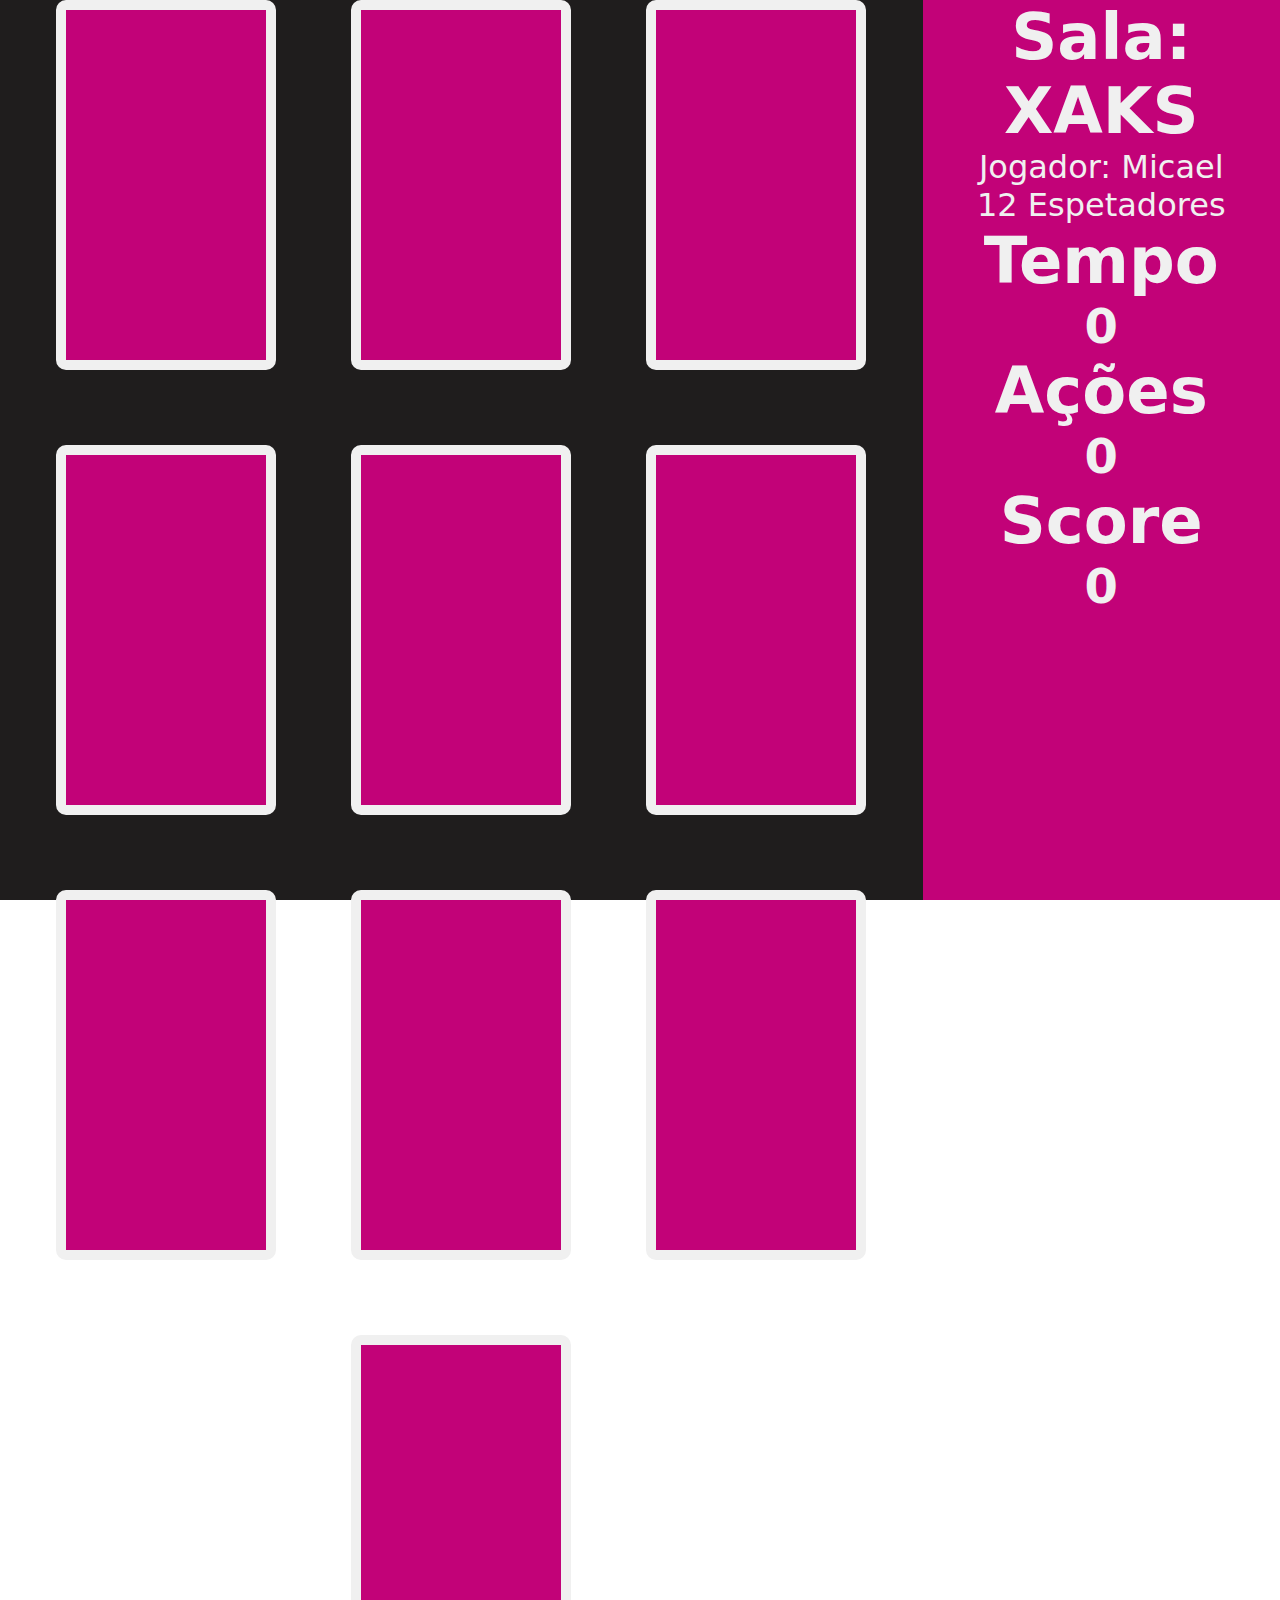
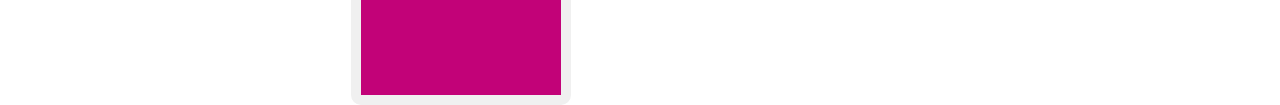
<file: jogoMemoria/partida/index.html>
<!DOCTYPE html>
<html lang="pt-BR">
<head>
    <meta charset="UTF-8">
    <meta name="viewport" content="width=device-width, initial-scale=1.0">
    <title>Partida</title>
    <link rel="stylesheet" href="style.css">
</head>
<body>
    <main>
        <section>
            <div class="card"></div>
            <div class="card"></div>
            <div class="card"></div>
            <div class="card"></div>
            <div class="card"></div>
            <div class="card"></div>
            <div class="card"></div>
            <div class="card"></div>
            <div class="card"></div>
            <div class="card"></div>
        </section>
        <aside class="info">
            <h1>Sala: XAKS</h1>
            <p>Jogador: Micael</p>
            <div class="spec"><p>12 Espetadores</p></div>

            <div class="time"><h1>Tempo</h1><h2>0</h2></div>
            <div class="action"><h1>Ações</h1><h2>0</h2></div>
            <div class="score"><h1>Score</h1><h2>0</h2></div>

            
        </aside>
    </main>
</body>
</html>
</file>
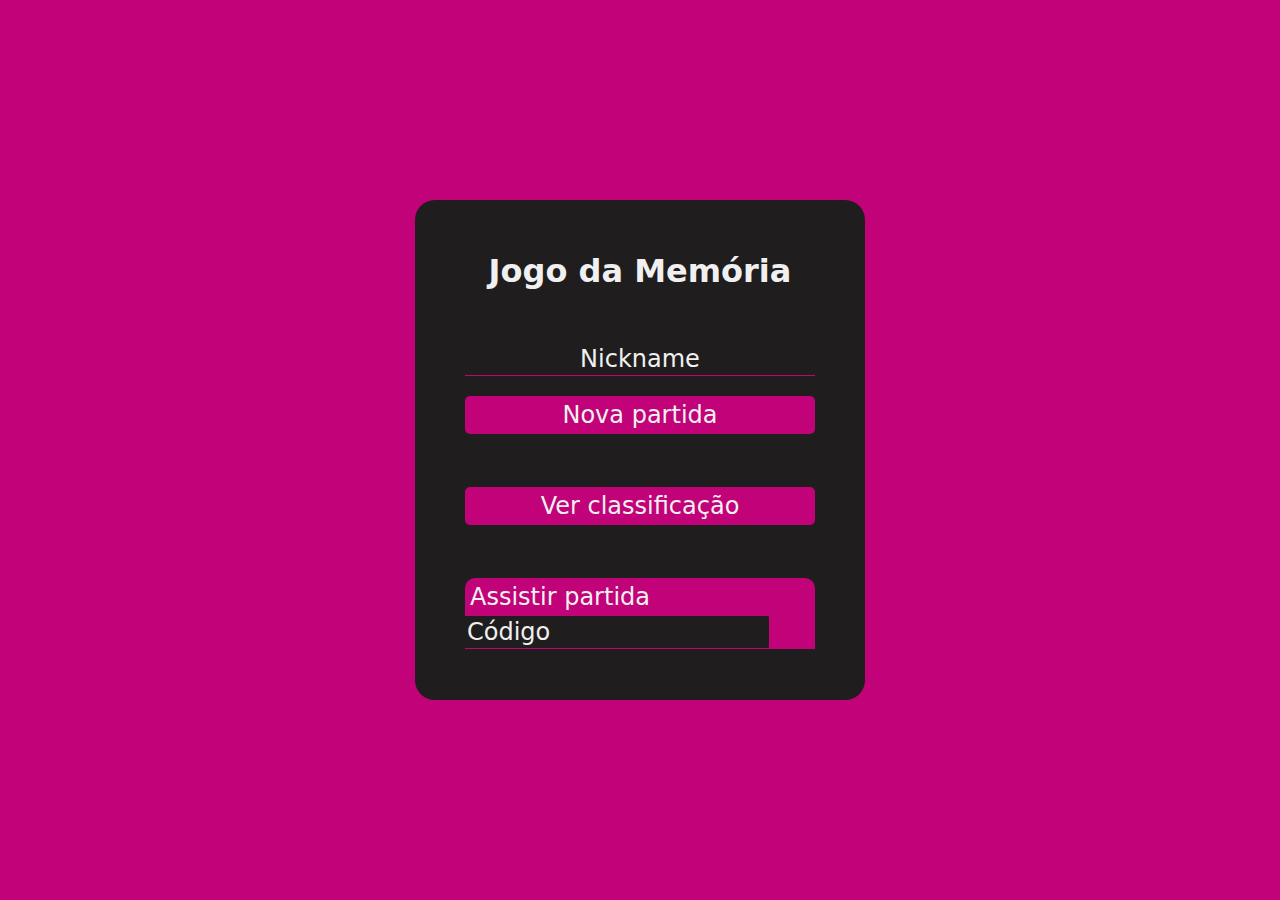
<file: jogoMemoria2511/menu/index.html>
<!DOCTYPE html>
<html lang="pt-BR">
<head>
    <meta charset="UTF-8">
    <meta name="viewport" content="width=device-width, initial-scale=1.0">
    <title>Jogo da Memória</title>
    <link rel="stylesheet" href="style.css">
    <script defer src="script.js"></script>
</head>
<body>
    <main>
        <section class="container">
            <h1>Jogo da Memória</h1>
            <form action="" class="menuForm">
                <input type="text" name="nick" class="nick" id="nick" placeholder="Nickname" required>
                <button type="submit">Nova partida</button>
            </form>
            <button>Ver classificação</button>
            <form action="" class="watch">
                <label for="">Assistir partida</label>
                <div class="code">
                    <input type="number" name="" id="" placeholder="Código">
                    <button type="submit"></button>
                </div>
            </form>
        </section>
</body>
</html>
</file>
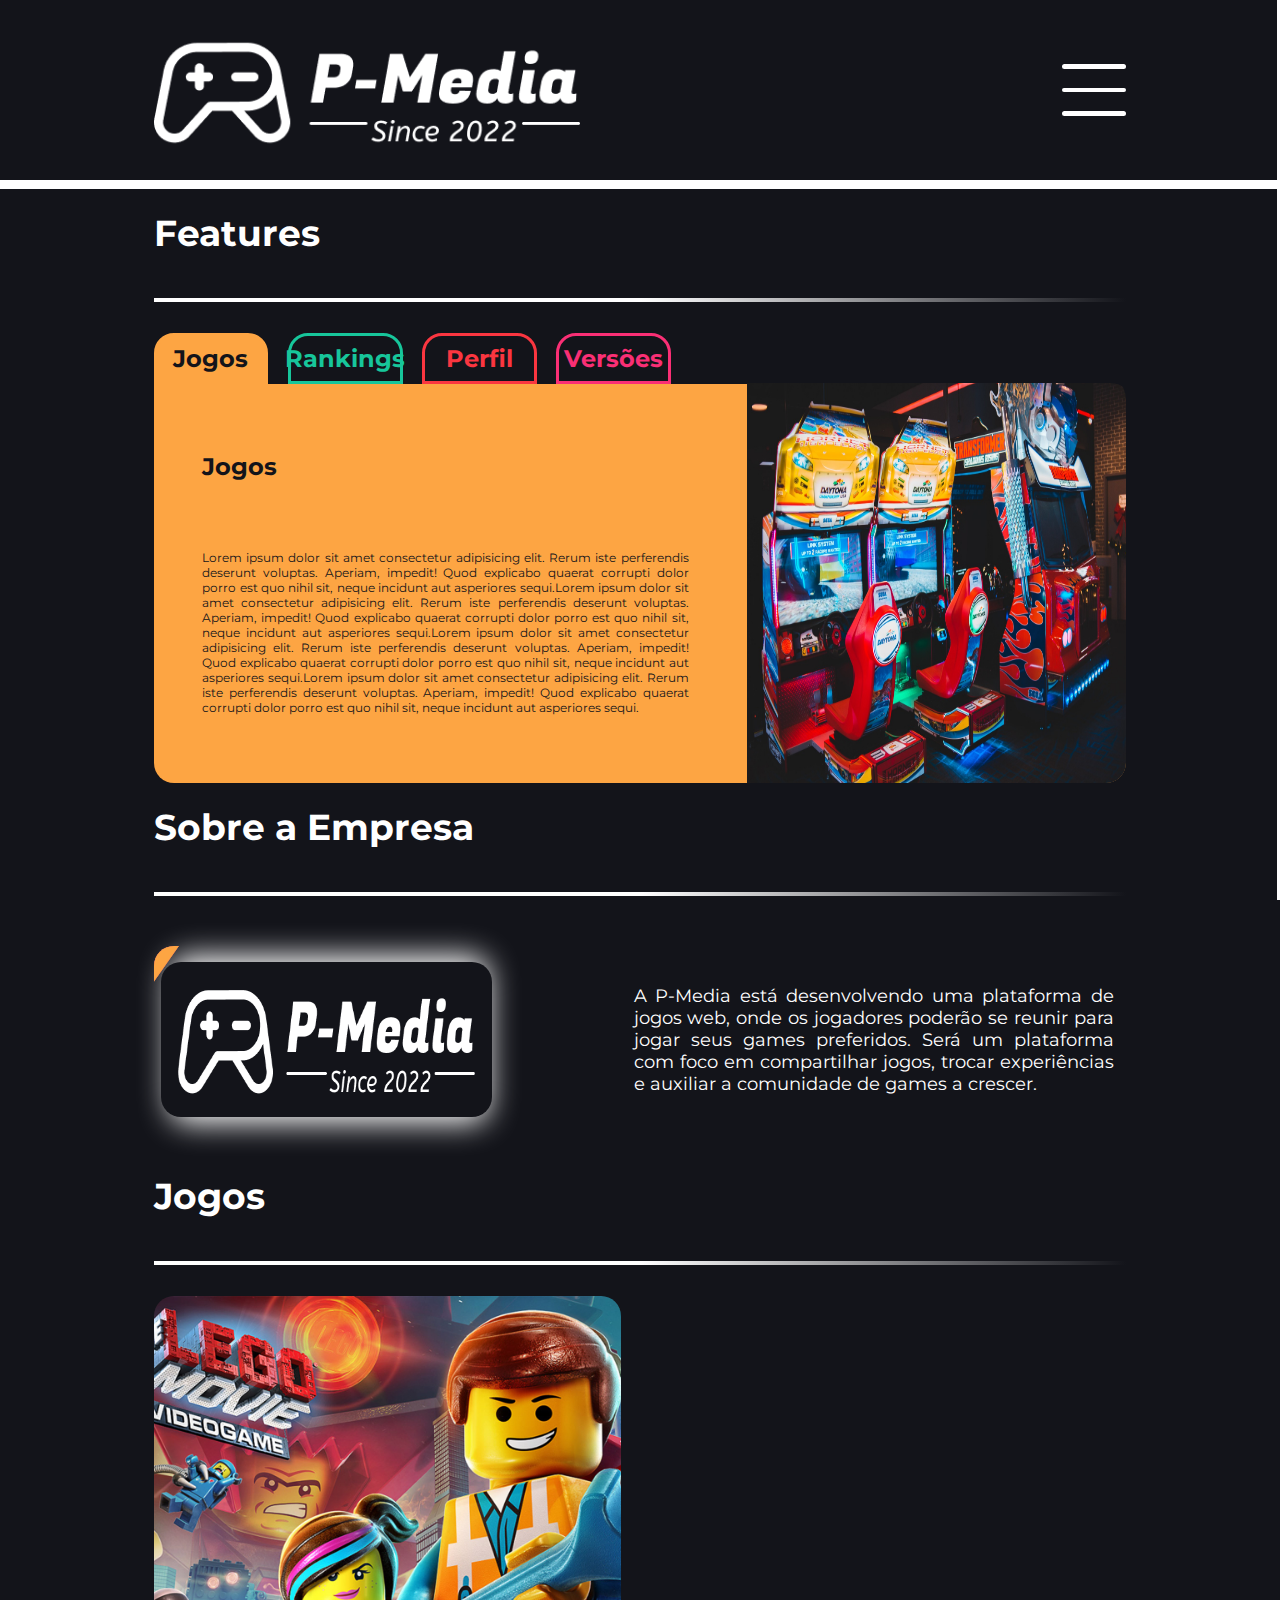
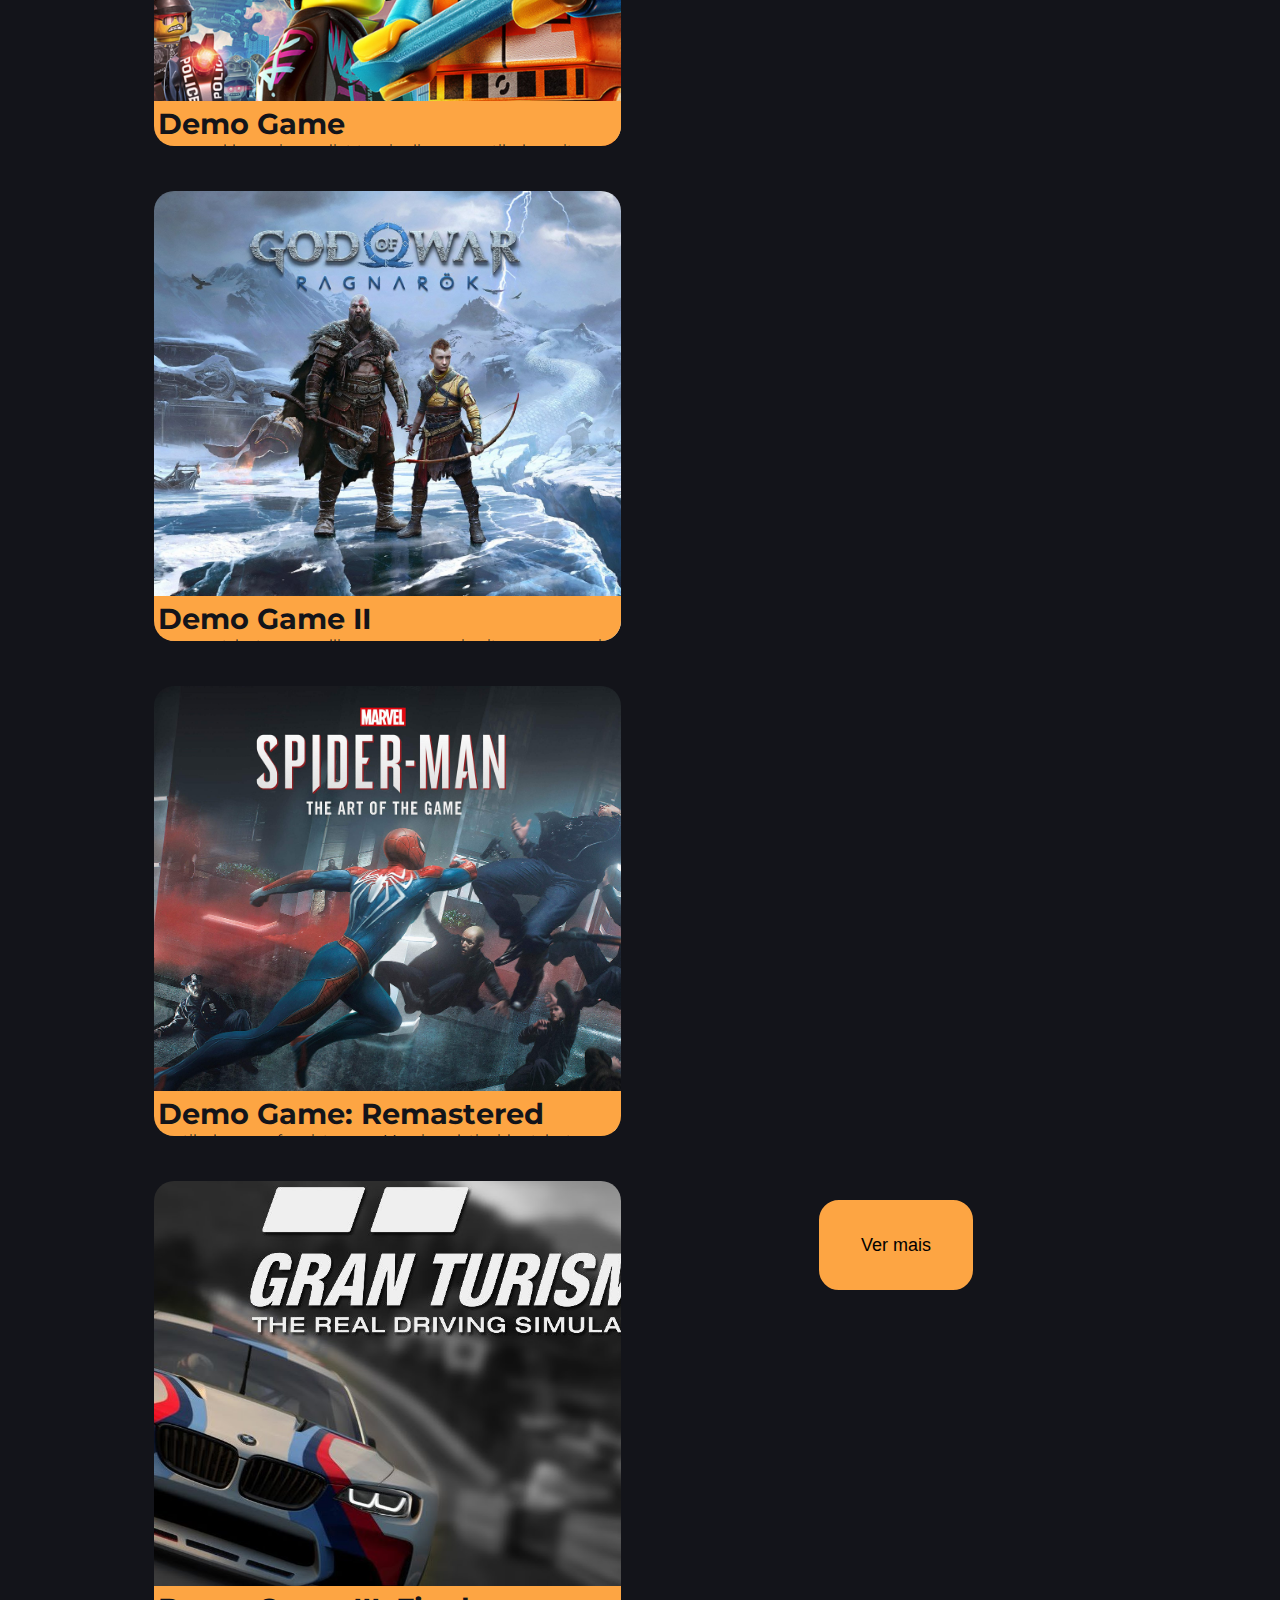
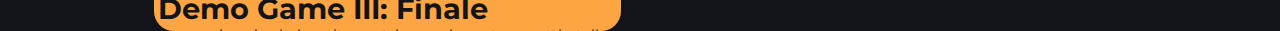
<file: SiteParaná/Responsivo/index.html>
<!DOCTYPE html>
<html lang="pt-br">

<head>
    <meta charset="UTF-8">
    <meta name="viewport" content="width=device-width, initial-scale=1.0">
    <title>Prova2</title>
    <link rel="stylesheet" href="style.css">
</head>

<body>
    <header>
        <img src="Logo.png" alt="logo">
        <input type="checkbox" id="menucheck" hidden>
        <label for="menucheck">
            <span></span>
            <span></span>
            <span></span>
        </label>
        <nav>
            <a href="#sec1">Features</a>
            <a href="#sec2">Sobre a Empresa</a>
            <a href="#sec3">Jogos</a>
            <a href="">Rankings</a>
            <a href="">Perfil</a>
            <a href="">Versões</a>
        </nav>
    </header>
    <main>
        <div class="slash">
            <h1>Features</h1>
            <span></span>
        </div>
        <section id="sec1">
            <input type="radio" id="jogoscheck" name="radioaba" checked hidden>
            <input type="radio" id="rankingscheck" name="radioaba" hidden>
            <input type="radio" id="perfilcheck" name="radioaba" hidden>
            <input type="radio" id="versionscheck" name="radioaba" hidden>

            <div class="retangulinhos">
                <label for="jogoscheck" id="retangulinho1">
                    <h1>Jogos</h1>
                </label>
                <label for="rankingscheck" id="retangulinho2">
                    <h1>Rankings</h1>
                </label>
                <label for="perfilcheck" id="retangulinho3">
                    <h1>Perfil</h1>
                </label>
                <label for="versionscheck" id="retangulinho4">
                    <h1>Versões</h1>
                </label>
            </div>

            <div class="aba" id="abajogos">
                <div class="abatext">
                    <h1>Jogos</h1>
                    <p>Lorem ipsum dolor sit amet consectetur adipisicing elit. Rerum iste perferendis deserunt
                        voluptas.
                        Aperiam, impedit! Quod explicabo quaerat corrupti dolor porro est quo nihil sit, neque incidunt
                        aut
                        asperiores sequi.Lorem ipsum dolor sit amet consectetur adipisicing elit. Rerum iste perferendis
                        deserunt voluptas.
                        Aperiam, impedit! Quod explicabo quaerat corrupti dolor porro est quo nihil sit, neque incidunt
                        aut
                        asperiores sequi.Lorem ipsum dolor sit amet consectetur adipisicing elit. Rerum iste perferendis
                        deserunt voluptas.
                        Aperiam, impedit! Quod explicabo quaerat corrupti dolor porro est quo nihil sit, neque incidunt
                        aut
                        asperiores sequi.Lorem ipsum dolor sit amet consectetur adipisicing elit. Rerum iste perferendis
                        deserunt voluptas.
                        Aperiam, impedit! Quod explicabo quaerat corrupti dolor porro est quo nihil sit, neque incidunt
                        aut
                        asperiores sequi.</p>
                </div>
            </div>

            <div class="aba" id="abarankings">
                <div class="abatext">
                    <h1>Rankings</h1>
                    <p>Lorem ipsum dolor sit amet consectetur adipisicing elit. Rerum iste perferendis deserunt
                        voluptas.
                        Aperiam, impedit! Quod explicabo quaerat corrupti dolor porro est quo nihil sit, neque incidunt
                        aut
                        asperiores sequi.Lorem ipsum dolor sit amet consectetur adipisicing elit. Rerum iste perferendis
                        deserunt voluptas.
                        Aperiam, impedit! Quod explicabo quaerat corrupti dolor porro est quo nihil sit, neque incidunt
                        aut
                        asperiores sequi.Lorem ipsum dolor sit amet consectetur adipisicing elit. Rerum iste perferendis
                        deserunt voluptas.
                        Aperiam, impedit! Quod explicabo quaerat corrupti dolor porro est quo nihil sit, neque incidunt
                        aut
                        asperiores sequi.Lorem ipsum dolor sit amet consectetur adipisicing elit. Rerum iste perferendis
                        deserunt voluptas.
                        Aperiam, impedit! Quod explicabo quaerat corrupti dolor porro est quo nihil sit, neque incidunt
                        aut
                        asperiores sequi.</p>
                </div>
            </div>

            <div class="aba" id="abaperfil">
                <div class="abatext">
                    <h1>Perfil</h1>
                    <p>Lorem ipsum dolor sit amet consectetur adipisicing elit. Rerum iste perferendis deserunt
                        voluptas.
                        Aperiam, impedit! Quod explicabo quaerat corrupti dolor porro est quo nihil sit, neque incidunt
                        aut
                        asperiores sequi.Lorem ipsum dolor sit amet consectetur adipisicing elit. Rerum iste perferendis
                        deserunt voluptas.
                        Aperiam, impedit! Quod explicabo quaerat corrupti dolor porro est quo nihil sit, neque incidunt
                        aut
                        asperiores sequi.Lorem ipsum dolor sit amet consectetur adipisicing elit. Rerum iste perferendis
                        deserunt voluptas.
                        Aperiam, impedit! Quod explicabo quaerat corrupti dolor porro est quo nihil sit, neque incidunt
                        aut
                        asperiores sequi.Lorem ipsum dolor sit amet consectetur adipisicing elit. Rerum iste perferendis
                        deserunt voluptas.
                        Aperiam, impedit! Quod explicabo quaerat corrupti dolor porro est quo nihil sit, neque incidunt
                        aut
                        asperiores sequi.</p>
                </div>
            </div>

            <div class="aba" id="abaversions">
                <div class="abatext">
                    <h1>Versões</h1>
                    <p>Lorem ipsum dolor sit amet consectetur adipisicing elit. Rerum iste perferendis deserunt
                        voluptas.
                        Aperiam, impedit! Quod explicabo quaerat corrupti dolor porro est quo nihil sit, neque incidunt
                        aut
                        asperiores sequi.Lorem ipsum dolor sit amet consectetur adipisicing elit. Rerum iste perferendis
                        deserunt voluptas.
                        Aperiam, impedit! Quod explicabo quaerat corrupti dolor porro est quo nihil sit, neque incidunt
                        aut
                        asperiores sequi.Lorem ipsum dolor sit amet consectetur adipisicing elit. Rerum iste perferendis
                        deserunt voluptas.
                        Aperiam, impedit! Quod explicabo quaerat corrupti dolor porro est quo nihil sit, neque incidunt
                        aut
                        asperiores sequi.Lorem ipsum dolor sit amet consectetur adipisicing elit. Rerum iste perferendis
                        deserunt voluptas.
                        Aperiam, impedit! Quod explicabo quaerat corrupti dolor porro est quo nihil sit, neque incidunt
                        aut
                        asperiores sequi.</p>
                </div>
            </div>

            <img src="Jogos.jpeg" class="jogosimg" alt="jogosimg">
            <img src="Rankings.jpg" class="rankingsimg" alt="rankingsimg">
            <img src="Perfil.jpg" class="perfilimg" alt="perfilimg">
            <img src="Versões.jpg" class="versionsimg" alt="versoesimg">
        </section>

        <div class="slash">
            <h1>Sobre a Empresa</h1>
            <span></span>
        </div>

        <section id="sec2">
            <div class="logoanimated">
                <span id="green"></span>
                <span id="red"></span>
                <span id="pink"></span>
                <span id="yellow"></span>
                <img src="Logo.png" alt="logo">
            </div>
            <p>A P-Media está desenvolvendo uma plataforma de jogos web, onde os jogadores poderão se reunir para jogar
                seus games preferidos. Será um plataforma com foco em compartilhar jogos, trocar experiências e auxiliar
                a comunidade de games a crescer.</p>
        </section>

        <div class="slash">
            <h1>Jogos</h1>
            <span></span>
        </div>

        <section id="sec3">
            <div class="quadrado" id="q1">
                <div class="info">
                    <h1>Demo Game</h1>
                    <p>Fusce vel lorem imperdiet turpis aliquam vestibulum sit amet non nunc. Donec vel ipsum varius,
                        egestas sem vitae, faucibus neque. Morbi fringilla ipsum eget ligula bibendum, in tempor magna
                        egestas. Etiam ac commodo nulla. Aliquam ac nisl vel nisi varius hendrerit. Etiam at luctus
                        arcu. Integer non laoreet mauris. Duis eu sapien malesuada, fringilla sapien eu, facilisis
                        felis. Vivamus posuere gravida orci, sit amet aliquet augue commodo eget.</p>
                </div>
            </div>
            <div class="quadrado" id="q2">
                <div class="info">
                    <h1>Demo Game II</h1>
                    <p>Donec at lectus convallis, semper mauris vitae, congue nisl. Sed consequat magna velit.
                        Pellentesque tincidunt ex a enim gravida dictum. Mauris quis augue sodales, vestibulum odio vel,
                        convallis orci. Curabitur luctus suscipit enim, vitae fringilla metus pretium eget. Fusce dictum
                        eros vel posuere suscipit. Fusce eget ultricies lectus. Cras non turpis eros.</p>
                </div>
            </div>
            <div class="quadrado" id="q3">
                <div class="info">
                    <h1>Demo Game: Remastered</h1>
                    <p>Vestibulum eu feugiat urna. Mauris vel tincidunt lectus, ac ultricies est. Morbi sit amet sem
                        auctor, dictum odio et, dapibus lectus. Cras sit amet sollicitudin ipsum. Aenean sit amet erat
                        risus. Suspendisse faucibus ligula at lacus tristique, et ultrices ipsum commodo. Fusce posuere
                        vel turpis eget porta. Nulla lacinia elit id vehicula egestas. Etiam hendrerit est non aliquet
                        euismod. Curabitur a egestas mi. Sed congue commodo tincidunt.</p>
                </div>
            </div>
            <div class="quadrado" id="q4">
                <div class="info">
                    <h1>Demo Game III: Finale</h1>
                    <p>Integer hendrerit leo sit amet lacus placerat, a mattis tellus accumsan. Pellentesque imperdiet
                        mi nulla, at laoreet leo dignissim et. Integer euismod ullamcorper mauris. Duis id nisi eget
                        orci sodales commodo non vitae mauris. Fusce lobortis eros eu viverra sollicitudin. Maecenas
                        cursus fermentum ex eu finibus. Donec non nisl vitae nibh pellentesque vestibulum facilisis sed
                        odio. Mauris vestibulum nisi a dictum ornare.</p>
                </div>
            </div>
            <button>Ver mais</button>
        </section>
    </main>
</body>

</html>
</file>
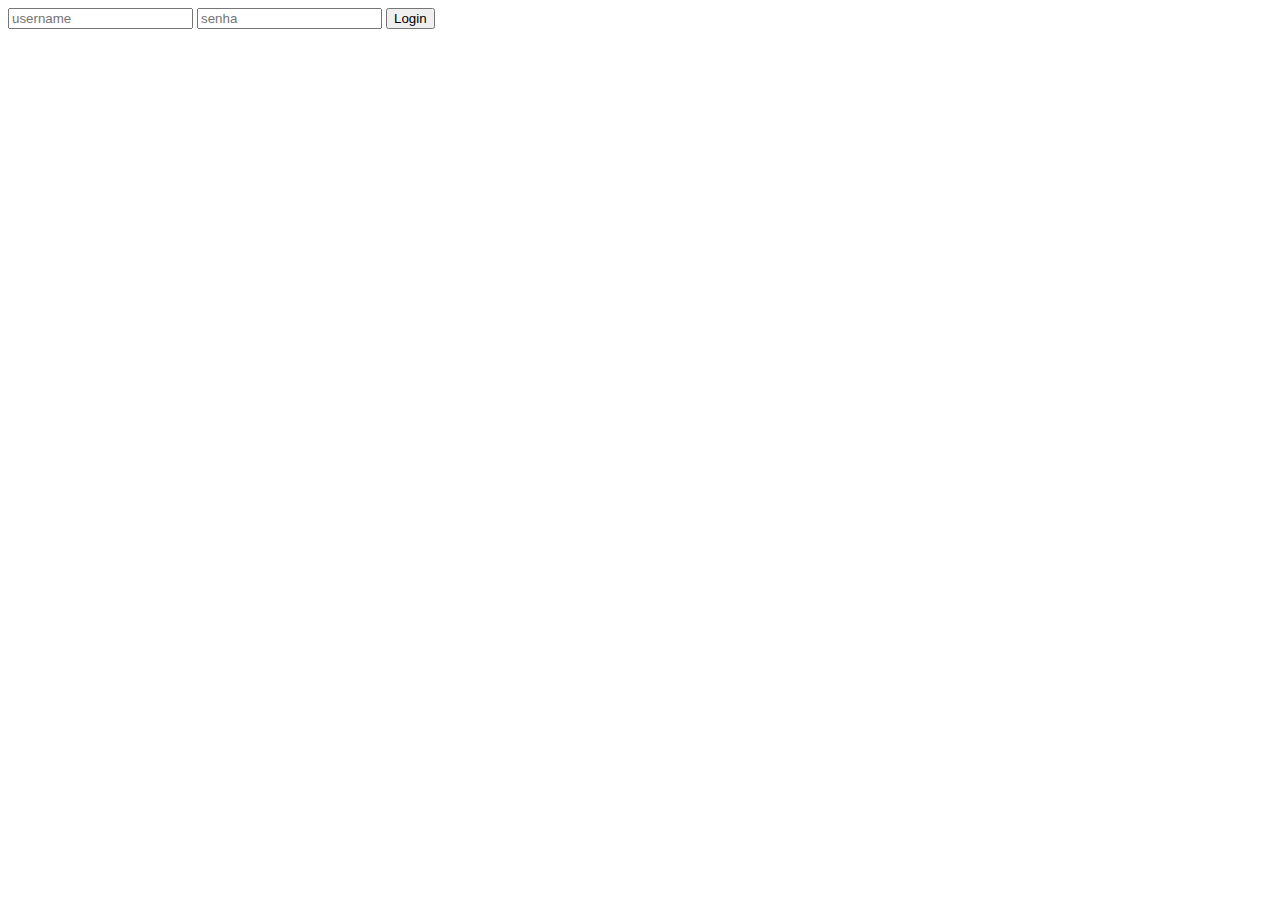
<file: SP_modulo_D/api/login-form.html>
<!DOCTYPE html>
<html lang="pt-BR">
<head>
    <meta charset="UTF-8">
    <meta name="viewport" content="width=device-width, initial-scale=1.0">
    <title>Login</title>
</head>
<body>
    <form action="login.php" method="POST">
        <input type="text" placeholder="username" name="username" required maxlength="255">
        <input type="password" placeholder="senha" name="senha" required maxlength="255">
        <button type="submit">Login</button>
    </form>
</body>
</html>
</file>
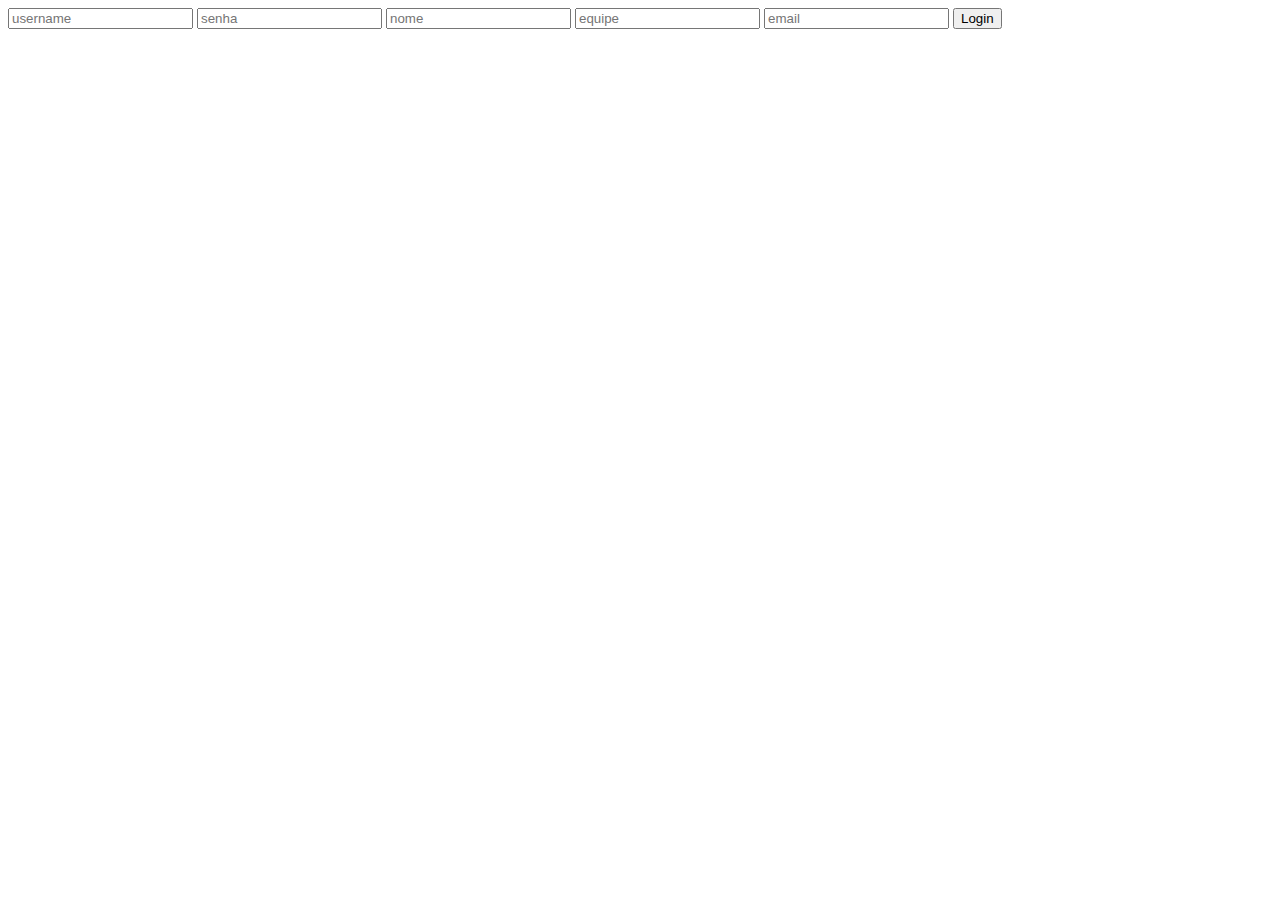
<file: SP_modulo_D/api/signup-form.html>
<!DOCTYPE html>
<html lang="pt-BR">
<head>
    <meta charset="UTF-8">
    <meta name="viewport" content="width=device-width, initial-scale=1.0">
    <title>Cadastro</title>
</head>
<body>
    <form action="signup.php" method="POST">
        <input type="text" placeholder="username" name="username" required maxlength="255">
        <input type="password" placeholder="senha" name="senha" required maxlength="255">
        <input type="text" placeholder="nome" name="nome" required maxlength="255">
        <input type="text" placeholder="equipe" name="equipe" required maxlength="255">
        <input type="email" placeholder="email" name="email" required maxlength="255">
        <button type="submit">Login</button>
    </form>
</body>
</html>
</file>
<file: FeitoV1/style.css>
@font-face { font-family: 'Montserrat'; src: url(Montserrat-VariableFont_wght.ttf); }

* { margin: 0; padding: 0; }

:root {
    --darkgrey: #13141a;
    --white: #ffffff;
    --yellow: #fda543;
    --pink: #fa2f75;
    --red: #fb3640;
    --green: #17c69b;
    font-size: 16px;
}

@media (max-width:1500px) {
    :root{ font-size: 12px; }
}

body {
    background-color: var(--darkgrey);
    color: var(--white);
    font-family: 'Montserrat';
}

header {
    z-index: 1;
    height: 20vh;
    display: flex;
    position: sticky;
    top: 0;
    background-color: var(--darkgrey);
    justify-content: space-between;
    padding-left: 12%;
    padding-right: 12%;
    align-items: center;
    border-bottom: solid 1vh var(--white);
}

header img { height: 65%; }

header label {
    height: 50%;
    display: flex;
    flex-direction: column;
    justify-content: space-evenly;
    cursor: pointer;
    z-index: 2;
}

header label span {
    height: .5vh;
    width: 5vw;
    border-radius: 10px;
    background-color: var(--white);
    transition: all .3s linear;
}

nav {
    position: fixed;
    right: -50.5vw;
    top: 0vh;
    width: 50vw;
    height: 100vh;
    border-left: solid 1vh var(--white);
    background-color: var(--darkgrey);
    font-size: 2vh;
    display: flex;
    flex-direction: column;
    align-items: center;
    justify-content: center;
    gap: 3%;
    transition: all .5s ease-in-out;
}

nav a {
    text-decoration: none;
    color: inherit;
    cursor: pointer;
}

nav a:hover { font-style: italic; }
#menucheck:checked~nav { right: 0%; }

#menucheck:checked+label :nth-child(1) { transform: rotate(-45deg) translate(-1.3vw, 2.5vh); }
#menucheck:checked+label :nth-child(2) { opacity: 0; }
#menucheck:checked+label :nth-child(3) { transform: rotate(45deg) translate(-.6vw, -1vh); }

main { padding-left: 12vw; padding-right: 12vw; }

.slash {
    display: flex;
    flex-direction: column;
    justify-content: center;
    height: 15vh;
    justify-content: space-around;
    font-size: 1.5rem;
    margin-bottom: 1vh;
}

.slash span {
    height: .5vh;
    background-color: var(--white);
    background: linear-gradient(to right, var(--white), var(--white), var(--darkgrey));
}

#sec1 {
    height: 50vh;
    width: 76vw;
    position: relative;
    display: flex;
    flex-direction: column;
    overflow: hidden;
    border-radius: 0 15% 20px 0;
}

#sec1 label {
    height: 5vh;
    width: 8.5vw;
    font-size: 1rem;
    display: flex;
    cursor: pointer;
    align-items: center;
    justify-content: center;
    border-radius: 20px 20px 0 0;
}

.retangulinhos { display: flex; gap: 2%; }

#retangulinho1 {
    background-color: var(--darkgrey);
    border: 3px solid var(--yellow);
    color: var(--yellow);
}

#retangulinho2 {
    background-color: var(--darkgrey);
    border: 3px solid var(--green);
    color: var(--green);
}

#retangulinho3 {
    background-color: var(--darkgrey);
    border: 3px solid var(--red);
    color: var(--red);
}

#retangulinho4 {
    background-color: var(--darkgrey);
    border: 3px solid var(--pink);
    color: var(--pink);
}

#jogoscheck:checked ~ .retangulinhos #retangulinho1{ background-color: var(--yellow); color: var(--darkgrey); }
#rankingscheck:checked ~ .retangulinhos #retangulinho2{ background-color: var(--green); color: var(--darkgrey); }
#perfilcheck:checked ~ .retangulinhos #retangulinho3{ background-color: var(--red); color: var(--darkgrey); }
#versionscheck:checked ~ .retangulinhos #retangulinho4{ background-color: var(--pink); color: var(--darkgrey); }

.aba {
    height: 100%;
    display: none;
    justify-content: space-evenly;
    justify-content: start;
    border-radius: 0 20px 20px 20px;
}

.abatext{
    display: flex;
    flex-direction: column;
    justify-content: space-evenly;
    text-align: justify;
    width: 50%;
    margin-left: 5%;
    color: var(--darkgrey);
}

#sec1 img{
    height: 44.5vh;
    width: 30vw;
    border-radius: 0 20px 20px 0;
    position: absolute;
    left: 100%;
    top: 11%;
    transition: all .5s linear;
}

#jogoscheck:checked ~ .jogosimg { left: 61%; }
#rankingscheck:checked ~ .rankingsimg { left: 61%; }
#perfilcheck:checked ~ .perfilimg { left: 61%; }
#versionscheck:checked ~ .versionsimg { left: 61%; }

#jogoscheck:checked ~ #abajogos{ display: flex; background-color: var(--yellow); }
#rankingscheck:checked ~ #abarankings{ display: flex; background-color: var(--green); }
#perfilcheck:checked ~ #abaperfil{ display: flex; background-color: var(--red); }
#versionscheck:checked ~ #abaversions{ display: flex; background-color: var(--pink); }

#sec2{
    height: 25vh;
    width: 75vw;
    display: flex;
    justify-content: space-between;
    align-items: center;
    gap: 5%;
    text-align: justify;
    font-size: 1.5rem;
}

#sec2 p{ width: 50%; }

.logoanimated{
    position: relative;
    overflow: hidden;
    display: flex;
    align-items: center;
    justify-content: center;
    border-radius: 20px;
    height: 83%;
    width: 36%;
    box-shadow: 0 0 1px -1px white;
    animation: glow 1.5s alternate infinite;
}

@keyframes glow{
    100% {
    box-shadow: 0 0 40px 0;
    }

}
.logoanimated img{
    background-color: var(--darkgrey);
    border-radius: 20px;
    height: 65%;
    width: 86%;
    padding: 5%;
    position: relative;
}

.logoanimated span{
    position: absolute;
    top: -50%;
    left: -56%;
    rotate: 35deg;
    height: 200%;
    width: 40%;
    animation: borda 3s linear infinite;
}

#yellow{ background-color: var(--yellow); }
#green{ background-color: var(--pink); animation-delay: .8s; }
#red{ background-color: var(--green); animation-delay: 1.6s; }
#pink{ background-color: var(--red); animation-delay: 2.4s; }

@keyframes borda{
    100%{
        left: 115%;
    }
}

#sec3 {
    display: flex;
    flex-wrap: wrap;
    gap: 5vh;
}

#sec3 .quadrado {
    width: 48%;
    height: 50vh;
    border-radius: 20px;
    overflow: hidden;
}

#sec3 #q1 { background: url(img/DemoGame.jpg) center/cover no-repeat; }
#sec3 #q2 { background: url(img/DemoGame2.jpg) center/cover no-repeat; }
#sec3 #q3 { background: url(img/DemoGameRemastered.jpg) center/cover no-repeat; }
#sec3 #q4 { background: url(img/DemoGameFinale.jpg) center/cover no-repeat; }

.info {
    background-color: var(--yellow);
    color: var(--darkgrey);
    position: relative;
    font-size: 1.2rem;
    text-align: justify;
    height: 100%;
    top: 90%;
    padding: 1%;
    transition: all 0.5s ease;
}

.quadrado:hover .info { position: relative; top: 50%; }

#sec3 button {
    width: 12vw;
    height: 10vh;
    font-size: 1.5rem;
    border-radius: 20px;
    border: 2.5px solid var(--yellow);
    background-color: var(--yellow);
    margin: 2% auto;
    transition: all 0.6s ease;
    cursor: pointer;
}

#sec3 button:hover {
    transform: scale(1.1);
    background-color: var(--darkgrey);
    color: #fda543;
}

#sec4 table{ 
    text-align: center;
    border-radius: 25px;
    overflow: hidden;
    border-collapse: separate;
    border-spacing: 0;
    border: 1px solid var(--green);
}

#sec4 th,#sec4 td{
    border: .5px solid var(--green);
    padding: 2vh;
}

#sec4 tr:focus td{
    border: 1px solid var(--darkgrey);
    background-color: var(--green);
    color: var(--darkgrey);
}

#sec4 th{ background-color: var(--green); color: var(--darkgrey);}
#sec4 td:nth-child(2) { text-align: left; font-weight: bold; }
#sec4 td:nth-child(1) {font-weight: bold; font-size: 2rem; width: 10%;}

#sec4 td:nth-child(2) img {
    width: 15%;
    vertical-align: middle;
}

#sec4 tr:nth-child(2) td { height: 100%; }
#sec4 tr:nth-child(2) img { height: 20vh; width: 11vw; }

#sec5{
    display: flex;
    width: 75vw;
}

#sec5 p{
    width: 24%;
    font-size: 1.5rem;
    margin-right: 2vw;
}

.perfilcard{
    width: 75%;
    border: 2px solid var(--red);
    padding: 2% 1% 1% 1%;
    border-radius: 25px;
    display: flex;
}

.user{ width: 40%; display: flex; }

#sec5 img{
    width: 80%;
    border-radius: 50%;
    margin-right: 15%;
}

.usernick{
    display: flex;
    line-height: 200%;
    gap: 4%;
    margin-top: 15%;
}

.usertext h1{ text-wrap: nowrap; }
.usernick :nth-child(1){ font-size: 1.5rem; }
.usernick :nth-child(2){ margin-top: 1.5%; color: var(--red); }

.aparececontainer{
    display: flex;
    flex-direction: column;
    margin-top: 5%;
    line-height: 200%;
}

.aparececontainer :nth-child(2){
    height: 1px;
    width: 71.5%;
    background-color: var(--white);
    filter: opacity(25%);
    margin-top: 1%;
    margin-bottom: 3%;
}

.wavecontainer{
    width: 20%;
    display: flex;
    align-items: center;
    gap: 5%;
}

.wavecontainer span{
    width: 1px;
    height: 85%;
    background-color: var(--red);
    opacity: 60%;
}

.wavecontainer :nth-child(1){ animation: shrink 2.5s infinite alternate linear; animation-delay: .3s; }
.wavecontainer :nth-child(2){ animation: shrink 2.5s infinite alternate linear; animation-delay: .6s; }
.wavecontainer :nth-child(3){ animation: shrink 2.5s infinite alternate linear; animation-delay: .9s; }
.wavecontainer :nth-child(4){ animation: shrink 2.5s infinite alternate linear; animation-delay: 1.2s; }
.wavecontainer :nth-child(5){ animation: shrink 2.5s infinite alternate linear; animation-delay: 1.5s; }
.wavecontainer :nth-child(6){ animation: shrink 2.5s infinite alternate linear; animation-delay: 1.8s; }
.wavecontainer :nth-child(7){ animation: shrink 2.5s infinite alternate linear; animation-delay: 2.1s; opacity: 100%; }
.wavecontainer :nth-child(8){ animation: shrink 2.5s infinite alternate linear; animation-delay: 2.4s; }

.graphiccontainer{ height: 100%; width: 40%;}
.graphiccontainer h1{ margin-left: 15%; }
.minutes{display: flex; }
.minutes span{ font-size: 1.2rem; margin: 1% 0% 0% 1%; }

.graphic{
    height: 80%;
    display: flex;
    align-items: center;
    gap: 10%;
}

.sphere{
    height: 85%;
    width: 55%;
    border-radius: 50%;
    background-color: var(--white);
    position: relative;
    display: flex;
    overflow: hidden;
    animation: graphicspin 25s infinite linear;
}

.sphere :nth-child(3){
    height: 50%;
    width: 100%;
    background-color: var(--green);
    position: absolute;
}

.sphere :nth-child(2){
    height: 60%;
    width: 55%;
    bottom: 0;
    left: -10%;
    rotate: 10deg;
    background-color: var(--pink);
    position: absolute;
}

.sphere :nth-child(1){
    height: 50%;
    width: 100%;
    right: 0;
    bottom: 0;
    background-color: var(--yellow);
    position: absolute;
}

.generos ul{ list-style: none;}
.generos li {
    position: relative;
    margin: 10% 0;
    padding-left: 25%;
}

.generos li::before {
    content: "";
    position: absolute;
    left: 0;
    top: 0;
    width: 20%;
    height: 100%;
}

.generos li:nth-child(1)::before { background: var(--green); }
.generos li:nth-child(2)::before { background: var(--yellow); }
.generos li:nth-child(3)::before { background: var(--pink); }

@keyframes graphicspin {
    100%{
        rotate: 360deg;
    }
}

@keyframes shrink{
    100%{
        height: 10%;
    }
}

#sec6{
    height: 80vh;
    width: 100%;
    display: flex;
    flex-direction: column;
    row-gap: 10%;
}

.squares{
    display: flex;
    position: relative;
    height: 10vh;
    width: 100%;
    gap: 1%;
}

.square {
    cursor: pointer;
    position: relative;
    height: 120%;
    width: 5.5vw;
    border-radius: 15px;
    opacity: 80%;
}

#demo1:checked ~ .squares #square1{
    height: 140%;
    width: 6.5vw;
    box-shadow: 0 0 10px 5px white;
    opacity: 100%;
}

#demo2:checked ~ .squares #square2{
    height: 140%;
    width: 6.5vw;
    box-shadow: 0 0 10px 5px white;
    opacity: 100%;
}

#remastered:checked ~ .squares #square3{
    height: 140%;
    width: 6.5vw;
    box-shadow: 0 0 10px 5px white;
    opacity: 100%;
}

#demo3:checked ~ .squares #square4{
    height: 140%;
    width: 6.5vw;
    box-shadow: 0 0 10px 5px white;
    opacity: 100%;
}

.square:hover{height: 125%; width: 5.7vw; opacity: 100%;}
.squares :nth-child(1){background: url(img/DemoGame.jpg) center/cover no-repeat;}
.squares :nth-child(2){background: url(img/DemoGame2.jpg) center/cover no-repeat;}
.squares :nth-child(3){background: url(img/DemoGameRemastered.jpg) center/cover no-repeat;}
.squares :nth-child(4){background: url(img/DemoGameFinale.jpg) center/cover no-repeat;}

#sec6 table{ 
    display: none;
    border-radius: 15px;
    overflow: hidden;
    border-collapse: separate;
    border-spacing: 0;
    border: 1px solid var(--pink);
}

#demo1:checked ~ #table1{display: initial;}
#demo2:checked ~ #table2{display: initial;}
#remastered:checked ~ #table3{display: initial;}
#demo3:checked ~ #table4{display: initial;}

#sec6 table thead th{
    background-color: var(--pink);
    text-align: start;
    padding: 1vh;
    color: var(--darkgrey);
}

#sec6 table:first-child:nth-child(2){
    position: relative;
}

#sec6 table:first-child:nth-child(2)::before {
    content: '';
    border-left: 2px var(--darkgrey);
    position: absolute;
}

#sec6 th,#sec6 td{
    padding: 1.5vh;
}

#sec6 td:first-child {
    position: relative;
    width: 100%;
}

#sec6 td:first-child::after {
    content: "";
    border-bottom: 2px dashed var(--pink);
    position: absolute;
    top: 59%;
    left: 3em;
    right: 0;
    z-index: -1;
}

footer{
    height: 10vh;
    display: flex;
    justify-content: space-between;
    align-items: center;
    border-top: solid .5vh var(--white);
    padding: 1% 0 1% 0;
}

footer span{
    height: 100%;
    width: 33.3%;
    display: flex;
    align-items: center;
    justify-content: center;
}

footer :nth-child(2){
    border-left: .5vh solid var(--white);
    border-right: .5vh solid var(--white);
    font-weight: bold;
}
</file>
<file: jokenpo/style.css>
*{
    margin: 0;
    padding: 0;
    box-sizing: border-box;
    font-family: Arial, Helvetica, sans-serif;
}

body{
    background-color: black;
    text-align: center;
    color: white;
}

main{
    display: flex;
}

section{
    width: 33vw;
    height: 100vh;
    display: flex;
    flex-direction: column;
    justify-content: space-around;
    align-items: center;
}

button{
    width: 200px;
    height: 200px;
    cursor: pointer;
}

#pedra{ background-color: red; }
#papel{ background-color: blue; }
#tesoura{ background-color: green; }

.buttons{
    display: flex;
    flex-direction: column;
    gap: 10px;
}

#partida{
    display: flex;
    gap: 20px;
}
</file>
<file: Responsivo1908/style.css>
@font-face { font-family: 'Montserrat'; src: url(Montserrat-VariableFont_wght.ttf); }

* { margin: 0; padding: 0; }

:root {
    --darkgrey: #13141a;
    --white: #ffffff;
    --yellow: #fda543;
    --pink: #fa2f75;
    --red: #fb3640;
    --green: #17c69b;
    font-size: 16px;
}

@media (max-width:1500px) {
    :root{ font-size: 12px; }
}

body {
    background-color: var(--darkgrey);
    color: var(--white);
    font-family: 'Montserrat';
}

header {
    z-index: 1;
    height: 20vh;
    display: flex;
    position: sticky;
    top: 0;
    background-color: var(--darkgrey);
    justify-content: space-between;
    padding-left: 12%;
    padding-right: 12%;
    align-items: center;
    border-bottom: solid 1vh var(--white);
}

header img { height: 65%; }

header label {
    height: 50%;
    display: flex;
    flex-direction: column;
    justify-content: space-evenly;
    cursor: pointer;
    z-index: 2;
}

header label span {
    height: .5vh;
    width: 5vw;
    border-radius: 10px;
    background-color: var(--white);
    transition: all .3s linear;
}

nav {
    position: fixed;
    right: -50.5vw;
    top: 0vh;
    width: 50vw;
    height: 100vh;
    border-left: solid 1vh var(--white);
    background-color: var(--darkgrey);
    font-size: 2vh;
    display: flex;
    flex-direction: column;
    align-items: center;
    justify-content: center;
    gap: 3%;
    transition: all .5s ease-in-out;
}

nav a {
    text-decoration: none;
    color: inherit;
    cursor: pointer;
}

nav a:hover { font-style: italic; }
#menucheck:checked~nav { right: 0%; }

#menucheck:checked+label :nth-child(1) { transform: rotate(-45deg) translate(-1.3vw, 2.5vh); }
#menucheck:checked+label :nth-child(2) { opacity: 0; }
#menucheck:checked+label :nth-child(3) { transform: rotate(45deg) translate(-.6vw, -1vh); }

main { padding-left: 12vw; padding-right: 12vw; }

.slash {
    display: flex;
    flex-direction: column;
    justify-content: center;
    height: 15vh;
    justify-content: space-around;
    font-size: 1.5rem;
    margin-bottom: 1vh;
}

.slash span {
    height: .5vh;
    background-color: var(--white);
    background: linear-gradient(to right, var(--white), var(--white), var(--darkgrey));
}

#sec1 {
    height: 50vh;
    width: 76vw;
    position: relative;
    display: flex;
    flex-direction: column;
    overflow: hidden;
    border-radius: 0 15% 20px 0;
}

#sec1 label {
    height: 5vh;
    width: 8.5vw;
    font-size: 1rem;
    display: flex;
    cursor: pointer;
    align-items: center;
    justify-content: center;
    border-radius: 20px 20px 0 0;
}

.retangulinhos { display: flex; gap: 2%; }

#retangulinho1 {
    background-color: var(--darkgrey);
    border: 3px solid var(--yellow);
    color: var(--yellow);
}

#retangulinho2 {
    background-color: var(--darkgrey);
    border: 3px solid var(--green);
    color: var(--green);
}

#retangulinho3 {
    background-color: var(--darkgrey);
    border: 3px solid var(--red);
    color: var(--red);
}

#retangulinho4 {
    background-color: var(--darkgrey);
    border: 3px solid var(--pink);
    color: var(--pink);
}

#jogoscheck:checked ~ .retangulinhos #retangulinho1{ background-color: var(--yellow); color: var(--darkgrey); }
#rankingscheck:checked ~ .retangulinhos #retangulinho2{ background-color: var(--green); color: var(--darkgrey); }
#perfilcheck:checked ~ .retangulinhos #retangulinho3{ background-color: var(--red); color: var(--darkgrey); }
#versionscheck:checked ~ .retangulinhos #retangulinho4{ background-color: var(--pink); color: var(--darkgrey); }

.aba {
    height: 100%;
    display: none;
    justify-content: space-evenly;
    justify-content: start;
    border-radius: 0 20px 20px 20px;
}

.abatext{
    display: flex;
    flex-direction: column;
    justify-content: space-evenly;
    text-align: justify;
    width: 50%;
    margin-left: 5%;
    color: var(--darkgrey);
}

#sec1 img{
    height: 44.5vh;
    width: 30vw;
    border-radius: 0 20px 20px 0;
    position: absolute;
    left: 100%;
    top: 11%;
    transition: all .5s linear;
}

#jogoscheck:checked ~ .jogosimg { left: 61%; }
#rankingscheck:checked ~ .rankingsimg { left: 61%; }
#perfilcheck:checked ~ .perfilimg { left: 61%; }
#versionscheck:checked ~ .versionsimg { left: 61%; }

#jogoscheck:checked ~ #abajogos{ display: flex; background-color: var(--yellow); }
#rankingscheck:checked ~ #abarankings{ display: flex; background-color: var(--green); }
#perfilcheck:checked ~ #abaperfil{ display: flex; background-color: var(--red); }
#versionscheck:checked ~ #abaversions{ display: flex; background-color: var(--pink); }

#sec2{
    height: 25vh;
    width: 75vw;
    display: flex;
    justify-content: space-between;
    align-items: center;
    gap: 5%;
    text-align: justify;
    font-size: 1.5rem;
}

#sec2 p{ width: 50%; }

.logoanimated{
    position: relative;
    overflow: hidden;
    display: flex;
    align-items: center;
    justify-content: center;
    border-radius: 20px;
    height: 83%;
    width: 36%;
}

#sec2::before{
    content: '';
    position: absolute;
    left: 13.7%;
    border-radius: 20px;
    height: 17%;
    width: 24%;
    background-color: var(--white);
    filter: blur(15px);
    animation: glow 2s alternate infinite;
}

@keyframes glow{
    100% {
    transform: scale(1.1);
    }

}
.logoanimated img{
    background-color: var(--darkgrey);
    border-radius: 20px;
    height: 65%;
    width: 86%;
    padding: 5%;
    position: relative;
}

.logoanimated span{
    position: absolute;
    top: -50%;
    left: -56%;
    rotate: 35deg;
    height: 200%;
    width: 40%;
    animation: borda 3s linear infinite;
}

#yellow{ background-color: var(--yellow); }
#green{ background-color: var(--pink); animation-delay: .8s; }
#red{ background-color: var(--green); animation-delay: 1.6s; }
#pink{ background-color: var(--red); animation-delay: 2.4s; }

@keyframes borda{
    100%{
        left: 115%;
    }
}

#sec3 {
    display: flex;
    flex-wrap: wrap;
    gap: 5vh;
}

#sec3 .quadrado {
    width: 48%;
    height: 50vh;
    border-radius: 20px;
    overflow: hidden;
}

#sec3 #q1 { background: url(DemoGame.jpg) center/cover no-repeat; }
#sec3 #q2 { background: url(DemoGame2.jpg) center/cover no-repeat; }
#sec3 #q3 { background: url(DemoGameFinale.jpg) center/cover no-repeat; }
#sec3 #q4 { background: url(DemoGameRemastered.jpg) center/cover no-repeat; }

.info {
    background-color: var(--yellow);
    color: var(--darkgrey);
    position: relative;
    font-size: 1.2rem;
    text-align: justify;
    height: 100%;
    top: 90%;
    padding: 1%;
    transition: all 0.5s ease;
}

.quadrado:hover .info { position: relative; top: 50%; }

#sec3 button {
    width: 12vw;
    height: 10vh;
    font-size: 1.5rem;
    border-radius: 20px;
    border: 2.5px solid var(--yellow);
    background-color: var(--yellow);
    margin: 2% auto;
    transition: all 0.6s ease;
    cursor: pointer;
}

#sec3 button:hover {
    transform: scale(1.1);
    background-color: var(--darkgrey);
    color: #fda543;
}

#sec4 table{ 
    width: 100%;
    text-align: center;
    border-radius: 25px;
    overflow: hidden;
}

#sec4 th{
    border-collapse: collapse;
    text-wrap: nowrap;
    padding: 2vh;
}

#sec4 table, td{
    border: 2px solid var(--green);
    border-collapse: collapse;
    text-wrap: nowrap;
    padding: 2vh;
}

#sec4 tr:focus td{
    border: 2px solid var(--darkgrey);
    background-color: var(--green);
    color: var(--darkgrey);
}

#sec4 th{ background-color: var(--green); color: var(--darkgrey);}
#sec4 td:nth-child(2) { text-align: left; font-weight: bold; }
#sec4 td:nth-child(1) {font-weight: bold; font-size: 2rem; width: 10%;}

#sec4 td:nth-child(2) img {
    width: 15%;
    vertical-align: middle;
    margin-right: 2%;
}

#sec4 tr:nth-child(2) td { height: 100%; }
#sec4 tr:nth-child(2) img { height: 20vh; width: 11vw; }
</file>
<file: Responsivo2008/style.css>
@font-face { font-family: 'Montserrat'; src: url(Montserrat-VariableFont_wght.ttf); }

* { margin: 0; padding: 0; }

:root {
    --darkgrey: #13141a;
    --white: #ffffff;
    --yellow: #fda543;
    --pink: #fa2f75;
    --red: #fb3640;
    --green: #17c69b;
    font-size: 16px;
}

@media (max-width:1500px) {
    :root{ font-size: 12px; }
}

body {
    background-color: var(--darkgrey);
    color: var(--white);
    font-family: 'Montserrat';
}

header {
    z-index: 1;
    height: 20vh;
    display: flex;
    position: sticky;
    top: 0;
    background-color: var(--darkgrey);
    justify-content: space-between;
    padding-left: 12%;
    padding-right: 12%;
    align-items: center;
    border-bottom: solid 1vh var(--white);
}

header img { height: 65%; }

header label {
    height: 50%;
    display: flex;
    flex-direction: column;
    justify-content: space-evenly;
    cursor: pointer;
    z-index: 2;
}

header label span {
    height: .5vh;
    width: 5vw;
    border-radius: 10px;
    background-color: var(--white);
    transition: all .3s linear;
}

nav {
    position: fixed;
    right: -50.5vw;
    top: 0vh;
    width: 50vw;
    height: 100vh;
    border-left: solid 1vh var(--white);
    background-color: var(--darkgrey);
    font-size: 2vh;
    display: flex;
    flex-direction: column;
    align-items: center;
    justify-content: center;
    gap: 3%;
    transition: all .5s ease-in-out;
}

nav a {
    text-decoration: none;
    color: inherit;
    cursor: pointer;
}

nav a:hover { font-style: italic; }
#menucheck:checked~nav { right: 0%; }

#menucheck:checked+label :nth-child(1) { transform: rotate(-45deg) translate(-1.3vw, 2.5vh); }
#menucheck:checked+label :nth-child(2) { opacity: 0; }
#menucheck:checked+label :nth-child(3) { transform: rotate(45deg) translate(-.6vw, -1vh); }

main { padding-left: 12vw; padding-right: 12vw; }

.slash {
    display: flex;
    flex-direction: column;
    justify-content: center;
    height: 15vh;
    justify-content: space-around;
    font-size: 1.5rem;
    margin-bottom: 1vh;
}

.slash span {
    height: .5vh;
    background-color: var(--white);
    background: linear-gradient(to right, var(--white), var(--white), var(--darkgrey));
}

#sec1 {
    height: 50vh;
    width: 76vw;
    position: relative;
    display: flex;
    flex-direction: column;
    overflow: hidden;
    border-radius: 0 15% 20px 0;
}

#sec1 label {
    height: 5vh;
    width: 8.5vw;
    font-size: 1rem;
    display: flex;
    cursor: pointer;
    align-items: center;
    justify-content: center;
    border-radius: 20px 20px 0 0;
}

.retangulinhos { display: flex; gap: 2%; }

#retangulinho1 {
    background-color: var(--darkgrey);
    border: 3px solid var(--yellow);
    color: var(--yellow);
}

#retangulinho2 {
    background-color: var(--darkgrey);
    border: 3px solid var(--green);
    color: var(--green);
}

#retangulinho3 {
    background-color: var(--darkgrey);
    border: 3px solid var(--red);
    color: var(--red);
}

#retangulinho4 {
    background-color: var(--darkgrey);
    border: 3px solid var(--pink);
    color: var(--pink);
}

#jogoscheck:checked ~ .retangulinhos #retangulinho1{ background-color: var(--yellow); color: var(--darkgrey); }
#rankingscheck:checked ~ .retangulinhos #retangulinho2{ background-color: var(--green); color: var(--darkgrey); }
#perfilcheck:checked ~ .retangulinhos #retangulinho3{ background-color: var(--red); color: var(--darkgrey); }
#versionscheck:checked ~ .retangulinhos #retangulinho4{ background-color: var(--pink); color: var(--darkgrey); }

.aba {
    height: 100%;
    display: none;
    justify-content: space-evenly;
    justify-content: start;
    border-radius: 0 20px 20px 20px;
}

.abatext{
    display: flex;
    flex-direction: column;
    justify-content: space-evenly;
    text-align: justify;
    width: 50%;
    margin-left: 5%;
    color: var(--darkgrey);
}

#sec1 img{
    height: 44.5vh;
    width: 30vw;
    border-radius: 0 20px 20px 0;
    position: absolute;
    left: 100%;
    top: 11%;
    transition: all .5s linear;
}

#jogoscheck:checked ~ .jogosimg { left: 61%; }
#rankingscheck:checked ~ .rankingsimg { left: 61%; }
#perfilcheck:checked ~ .perfilimg { left: 61%; }
#versionscheck:checked ~ .versionsimg { left: 61%; }

#jogoscheck:checked ~ #abajogos{ display: flex; background-color: var(--yellow); }
#rankingscheck:checked ~ #abarankings{ display: flex; background-color: var(--green); }
#perfilcheck:checked ~ #abaperfil{ display: flex; background-color: var(--red); }
#versionscheck:checked ~ #abaversions{ display: flex; background-color: var(--pink); }

#sec2{
    height: 25vh;
    width: 75vw;
    display: flex;
    justify-content: space-between;
    align-items: center;
    gap: 5%;
    text-align: justify;
    font-size: 1.5rem;
}

#sec2 p{ width: 50%; }

.logoanimated{
    position: relative;
    overflow: hidden;
    display: flex;
    align-items: center;
    justify-content: center;
    border-radius: 20px;
    height: 83%;
    width: 36%;
}

#sec2::before{
    content: '';
    position: absolute;
    left: 13.7%;
    border-radius: 20px;
    height: 17%;
    width: 24%;
    background-color: var(--white);
    filter: blur(15px);
    animation: glow 2s alternate infinite;
}

@keyframes glow{
    100% {
    transform: scale(1.1);
    }

}
.logoanimated img{
    background-color: var(--darkgrey);
    border-radius: 20px;
    height: 65%;
    width: 86%;
    padding: 5%;
    position: relative;
}

.logoanimated span{
    position: absolute;
    top: -50%;
    left: -56%;
    rotate: 35deg;
    height: 200%;
    width: 40%;
    animation: borda 3s linear infinite;
}

#yellow{ background-color: var(--yellow); }
#green{ background-color: var(--pink); animation-delay: .8s; }
#red{ background-color: var(--green); animation-delay: 1.6s; }
#pink{ background-color: var(--red); animation-delay: 2.4s; }

@keyframes borda{
    100%{
        left: 115%;
    }
}

#sec3 {
    display: flex;
    flex-wrap: wrap;
    gap: 5vh;
}

#sec3 .quadrado {
    width: 48%;
    height: 50vh;
    border-radius: 20px;
    overflow: hidden;
}

#sec3 #q1 { background: url(DemoGame.jpg) center/cover no-repeat; }
#sec3 #q2 { background: url(DemoGame2.jpg) center/cover no-repeat; }
#sec3 #q3 { background: url(DemoGameFinale.jpg) center/cover no-repeat; }
#sec3 #q4 { background: url(DemoGameRemastered.jpg) center/cover no-repeat; }

.info {
    background-color: var(--yellow);
    color: var(--darkgrey);
    position: relative;
    font-size: 1.2rem;
    text-align: justify;
    height: 100%;
    top: 90%;
    padding: 1%;
    transition: all 0.5s ease;
}

.quadrado:hover .info { position: relative; top: 50%; }

#sec3 button {
    width: 12vw;
    height: 10vh;
    font-size: 1.5rem;
    border-radius: 20px;
    border: 2.5px solid var(--yellow);
    background-color: var(--yellow);
    margin: 2% auto;
    transition: all 0.6s ease;
    cursor: pointer;
}

#sec3 button:hover {
    transform: scale(1.1);
    background-color: var(--darkgrey);
    color: #fda543;
}

#sec4 table{ 
    text-align: center;
    border-radius: 25px;
    overflow: hidden;
    border-collapse: separate;
    border-spacing: 0;
    border: 1px solid var(--green);
}

#sec4 th, td{
    border: .5px solid var(--green);
    padding: 2vh;
}

#sec4 tr:focus td{
    border: 1px solid var(--darkgrey);
    background-color: var(--green);
    color: var(--darkgrey);
}

#sec4 th{ background-color: var(--green); color: var(--darkgrey);}
#sec4 td:nth-child(2) { text-align: left; font-weight: bold; }
#sec4 td:nth-child(1) {font-weight: bold; font-size: 2rem; width: 10%;}

#sec4 td:nth-child(2) img {
    width: 15%;
    vertical-align: middle;
}

#sec4 tr:nth-child(2) td { height: 100%; }
#sec4 tr:nth-child(2) img { height: 20vh; width: 11vw; }

#sec5{
    display: flex;
    width: 75vw;
}

#sec5 p{
    width: 24%;
    font-size: 1.5rem;
    margin-right: 2vw;
}

.perfilcard{
    width: 75%;
    border: 2px solid var(--red);
    padding: 2% 1% 1% 1%;
    border-radius: 25px;
    display: flex;
}

.user{ width: 40%; display: flex; }

#sec5 img{
    width: 80%;
    border-radius: 50%;
    margin-right: 15%;
}

.usernick{
    display: flex;
    line-height: 200%;
    gap: 4%;
    margin-top: 15%;
}

.usertext h1{ text-wrap: nowrap; }
.usernick :nth-child(1){ font-size: 1.5rem; }
.usernick :nth-child(2){ margin-top: 1.5%; color: var(--red); }

.aparececontainer{
    display: flex;
    flex-direction: column;
    margin-top: 5%;
    line-height: 200%;
}

.aparececontainer :nth-child(2){
    height: 1px;
    width: 71.5%;
    background-color: var(--white);
    filter: opacity(25%);
    margin-top: 1%;
    margin-bottom: 3%;
}

.wavecontainer{
    width: 20%;
    display: flex;
    align-items: center;
    gap: 5%;
}

.wavecontainer span{
    width: 1px;
    height: 85%;
    background-color: var(--red);
    opacity: 60%;
}

.wavecontainer :nth-child(7){ opacity: 100%; }
.graphiccontainer{ width: 40%; }
.graphiccontainer h1{ margin-left: 15%; }
.minutes{display: flex; }
.minutes span{ font-size: 1.2rem; margin: 1% 0% 0% 1%; }

.graphic{
    height: 80%;
    display: flex;
    align-items: center;
    gap: 10%;
}

.sphere{
    height: 85%;
    width: 55%;
    border-radius: 50%;
    background-color: var(--white);
    position: relative;
    display: flex;
    overflow: hidden;
}

.sphere :nth-child(3){
    height: 50%;
    width: 100%;
    background-color: var(--green);
    position: absolute;
}

.sphere :nth-child(2){
    height: 60%;
    width: 55%;
    bottom: 0;
    left: -10%;
    rotate: 10deg;
    background-color: var(--pink);
    position: absolute;
}

.sphere :nth-child(1){
    height: 50%;
    width: 100%;
    right: 0;
    bottom: 0;
    background-color: var(--yellow);
    position: absolute;
}

.generos ul{ list-style: none;}
.generos li {
    position: relative;
    margin: 10% 0;
    padding-left: 25%;
}

.generos li::before {
    content: "";
    position: absolute;
    left: 0;
    top: 50%;
    width: 20%;
    height: 100%;
    transform: translateY(-50%);
}

.generos li:nth-child(1)::before { background: var(--green); }
.generos li:nth-child(2)::before { background: var(--yellow); }
.generos li:nth-child(3)::before { background: var(--pink); }
</file>
<file: Responsivo2708/style.css>
@font-face { font-family: 'Montserrat'; src: url(Montserrat-VariableFont_wght.ttf); }

* { margin: 0; padding: 0; }

:root {
    --darkgrey: #13141a;
    --white: #ffffff;
    --yellow: #fda543;
    --pink: #fa2f75;
    --red: #fb3640;
    --green: #17c69b;
    font-size: 16px;
}

@media (max-width:1500px) {
    :root{ font-size: 12px; }
}

body {
    background-color: var(--darkgrey);
    color: var(--white);
    font-family: 'Montserrat';
}

header {
    z-index: 1;
    height: 20vh;
    display: flex;
    position: sticky;
    top: 0;
    background-color: var(--darkgrey);
    justify-content: space-between;
    padding-left: 12%;
    padding-right: 12%;
    align-items: center;
    border-bottom: solid 1vh var(--white);
}

header img { height: 65%; }

header label {
    height: 50%;
    display: flex;
    flex-direction: column;
    justify-content: space-evenly;
    cursor: pointer;
    z-index: 2;
}

header label span {
    height: .5vh;
    width: 5vw;
    border-radius: 10px;
    background-color: var(--white);
    transition: all .3s linear;
}

nav {
    position: fixed;
    right: -50.5vw;
    top: 0vh;
    width: 50vw;
    height: 100vh;
    border-left: solid 1vh var(--white);
    background-color: var(--darkgrey);
    font-size: 2vh;
    display: flex;
    flex-direction: column;
    align-items: center;
    justify-content: center;
    gap: 3%;
    transition: all .5s ease-in-out;
}

nav a {
    text-decoration: none;
    color: inherit;
    cursor: pointer;
}

nav a:hover { font-style: italic; }
#menucheck:checked~nav { right: 0%; }

#menucheck:checked+label :nth-child(1) { transform: rotate(-45deg) translate(-1.3vw, 2.5vh); }
#menucheck:checked+label :nth-child(2) { opacity: 0; }
#menucheck:checked+label :nth-child(3) { transform: rotate(45deg) translate(-.6vw, -1vh); }

main { padding-left: 12vw; padding-right: 12vw; }

.slash {
    display: flex;
    flex-direction: column;
    justify-content: center;
    height: 15vh;
    justify-content: space-around;
    font-size: 1.5rem;
    margin-bottom: 1vh;
}

.slash span {
    height: .5vh;
    background-color: var(--white);
    background: linear-gradient(to right, var(--white), var(--white), var(--darkgrey));
}

#sec1 {
    height: 50vh;
    width: 76vw;
    position: relative;
    display: flex;
    flex-direction: column;
    overflow: hidden;
    border-radius: 0 15% 20px 0;
}

#sec1 label {
    height: 5vh;
    width: 8.5vw;
    font-size: 1rem;
    display: flex;
    cursor: pointer;
    align-items: center;
    justify-content: center;
    border-radius: 20px 20px 0 0;
}

.retangulinhos { display: flex; gap: 2%; }

#retangulinho1 {
    background-color: var(--darkgrey);
    border: 3px solid var(--yellow);
    color: var(--yellow);
}

#retangulinho2 {
    background-color: var(--darkgrey);
    border: 3px solid var(--green);
    color: var(--green);
}

#retangulinho3 {
    background-color: var(--darkgrey);
    border: 3px solid var(--red);
    color: var(--red);
}

#retangulinho4 {
    background-color: var(--darkgrey);
    border: 3px solid var(--pink);
    color: var(--pink);
}

#jogoscheck:checked ~ .retangulinhos #retangulinho1{ background-color: var(--yellow); color: var(--darkgrey); }
#rankingscheck:checked ~ .retangulinhos #retangulinho2{ background-color: var(--green); color: var(--darkgrey); }
#perfilcheck:checked ~ .retangulinhos #retangulinho3{ background-color: var(--red); color: var(--darkgrey); }
#versionscheck:checked ~ .retangulinhos #retangulinho4{ background-color: var(--pink); color: var(--darkgrey); }

.aba {
    height: 100%;
    display: none;
    justify-content: space-evenly;
    justify-content: start;
    border-radius: 0 20px 20px 20px;
}

.abatext{
    display: flex;
    flex-direction: column;
    justify-content: space-evenly;
    text-align: justify;
    width: 50%;
    margin-left: 5%;
    color: var(--darkgrey);
}

#sec1 img{
    height: 44.5vh;
    width: 30vw;
    border-radius: 0 20px 20px 0;
    position: absolute;
    left: 100%;
    top: 11%;
    transition: all .5s linear;
}

#jogoscheck:checked ~ .jogosimg { left: 61%; }
#rankingscheck:checked ~ .rankingsimg { left: 61%; }
#perfilcheck:checked ~ .perfilimg { left: 61%; }
#versionscheck:checked ~ .versionsimg { left: 61%; }

#jogoscheck:checked ~ #abajogos{ display: flex; background-color: var(--yellow); }
#rankingscheck:checked ~ #abarankings{ display: flex; background-color: var(--green); }
#perfilcheck:checked ~ #abaperfil{ display: flex; background-color: var(--red); }
#versionscheck:checked ~ #abaversions{ display: flex; background-color: var(--pink); }

#sec2{
    height: 25vh;
    width: 75vw;
    display: flex;
    justify-content: space-between;
    align-items: center;
    gap: 5%;
    text-align: justify;
    font-size: 1.5rem;
}

#sec2 p{ width: 50%; }

.logoanimated{
    position: relative;
    overflow: hidden;
    display: flex;
    align-items: center;
    justify-content: center;
    border-radius: 20px;
    height: 83%;
    width: 36%;
}

#sec2::before{
    content: '';
    position: absolute;
    left: 13.7%;
    border-radius: 20px;
    height: 17%;
    width: 24%;
    background-color: var(--white);
    filter: blur(15px);
    animation: glow 2s alternate infinite;
}

@keyframes glow{
    100% {
    transform: scale(1.1);
    }

}
.logoanimated img{
    background-color: var(--darkgrey);
    border-radius: 20px;
    height: 65%;
    width: 86%;
    padding: 5%;
    position: relative;
}

.logoanimated span{
    position: absolute;
    top: -50%;
    left: -56%;
    rotate: 35deg;
    height: 200%;
    width: 40%;
    animation: borda 3s linear infinite;
}

#yellow{ background-color: var(--yellow); }
#green{ background-color: var(--pink); animation-delay: .8s; }
#red{ background-color: var(--green); animation-delay: 1.6s; }
#pink{ background-color: var(--red); animation-delay: 2.4s; }

@keyframes borda{
    100%{
        left: 115%;
    }
}

#sec3 {
    display: flex;
    flex-wrap: wrap;
    gap: 5vh;
}

#sec3 .quadrado {
    width: 48%;
    height: 50vh;
    border-radius: 20px;
    overflow: hidden;
}

#sec3 #q1 { background: url(DemoGame.jpg) center/cover no-repeat; }
#sec3 #q2 { background: url(DemoGame2.jpg) center/cover no-repeat; }
#sec3 #q3 { background: url(DemoGameRemastered.jpg) center/cover no-repeat; }
#sec3 #q4 { background: url(DemoGameFinale.jpg) center/cover no-repeat; }

.info {
    background-color: var(--yellow);
    color: var(--darkgrey);
    position: relative;
    font-size: 1.2rem;
    text-align: justify;
    height: 100%;
    top: 90%;
    padding: 1%;
    transition: all 0.5s ease;
}

.quadrado:hover .info { position: relative; top: 50%; }

#sec3 button {
    width: 12vw;
    height: 10vh;
    font-size: 1.5rem;
    border-radius: 20px;
    border: 2.5px solid var(--yellow);
    background-color: var(--yellow);
    margin: 2% auto;
    transition: all 0.6s ease;
    cursor: pointer;
}

#sec3 button:hover {
    transform: scale(1.1);
    background-color: var(--darkgrey);
    color: #fda543;
}

#sec4 table{ 
    text-align: center;
    border-radius: 25px;
    overflow: hidden;
    border-collapse: separate;
    border-spacing: 0;
    border: 1px solid var(--green);
}

#sec4 th,#sec4 td{
    border: .5px solid var(--green);
    padding: 2vh;
}

#sec4 tr:focus td{
    border: 1px solid var(--darkgrey);
    background-color: var(--green);
    color: var(--darkgrey);
}

#sec4 th{ background-color: var(--green); color: var(--darkgrey);}
#sec4 td:nth-child(2) { text-align: left; font-weight: bold; }
#sec4 td:nth-child(1) {font-weight: bold; font-size: 2rem; width: 10%;}

#sec4 td:nth-child(2) img {
    width: 15%;
    vertical-align: middle;
}

#sec4 tr:nth-child(2) td { height: 100%; }
#sec4 tr:nth-child(2) img { height: 20vh; width: 11vw; }

#sec5{
    display: flex;
    width: 75vw;
}

#sec5 p{
    width: 24%;
    font-size: 1.5rem;
    margin-right: 2vw;
}

.perfilcard{
    width: 75%;
    border: 2px solid var(--red);
    padding: 2% 1% 1% 1%;
    border-radius: 25px;
    display: flex;
}

.user{ width: 40%; display: flex; }

#sec5 img{
    width: 80%;
    border-radius: 50%;
    margin-right: 15%;
}

.usernick{
    display: flex;
    line-height: 200%;
    gap: 4%;
    margin-top: 15%;
}

.usertext h1{ text-wrap: nowrap; }
.usernick :nth-child(1){ font-size: 1.5rem; }
.usernick :nth-child(2){ margin-top: 1.5%; color: var(--red); }

.aparececontainer{
    display: flex;
    flex-direction: column;
    margin-top: 5%;
    line-height: 200%;
}

.aparececontainer :nth-child(2){
    height: 1px;
    width: 71.5%;
    background-color: var(--white);
    filter: opacity(25%);
    margin-top: 1%;
    margin-bottom: 3%;
}

.wavecontainer{
    width: 20%;
    display: flex;
    align-items: center;
    gap: 5%;
}

.wavecontainer span{
    width: 1px;
    height: 85%;
    background-color: var(--red);
    opacity: 60%;
}

.wavecontainer :nth-child(1){ animation: shrink 2.5s infinite alternate linear; animation-delay: .3s; }
.wavecontainer :nth-child(2){ animation: shrink 2.5s infinite alternate linear; animation-delay: .6s; }
.wavecontainer :nth-child(3){ animation: shrink 2.5s infinite alternate linear; animation-delay: .9s; }
.wavecontainer :nth-child(4){ animation: shrink 2.5s infinite alternate linear; animation-delay: 1.2s; }
.wavecontainer :nth-child(5){ animation: shrink 2.5s infinite alternate linear; animation-delay: 1.5s; }
.wavecontainer :nth-child(6){ animation: shrink 2.5s infinite alternate linear; animation-delay: 1.8s; }
.wavecontainer :nth-child(7){ animation: shrink 2.5s infinite alternate linear; animation-delay: 2.1s; opacity: 100%; }
.wavecontainer :nth-child(8){ animation: shrink 2.5s infinite alternate linear; animation-delay: 2.4s; }

.graphiccontainer{ height: 100%; width: 40%;}
.graphiccontainer h1{ margin-left: 15%; }
.minutes{display: flex; }
.minutes span{ font-size: 1.2rem; margin: 1% 0% 0% 1%; }

.graphic{
    height: 80%;
    display: flex;
    align-items: center;
    gap: 10%;
}

.sphere{
    height: 85%;
    width: 55%;
    border-radius: 50%;
    background-color: var(--white);
    position: relative;
    display: flex;
    overflow: hidden;
    animation: graphicspin 25s infinite linear;
}

.sphere :nth-child(3){
    height: 50%;
    width: 100%;
    background-color: var(--green);
    position: absolute;
}

.sphere :nth-child(2){
    height: 60%;
    width: 55%;
    bottom: 0;
    left: -10%;
    rotate: 10deg;
    background-color: var(--pink);
    position: absolute;
}

.sphere :nth-child(1){
    height: 50%;
    width: 100%;
    right: 0;
    bottom: 0;
    background-color: var(--yellow);
    position: absolute;
}

.generos ul{ list-style: none;}
.generos li {
    position: relative;
    margin: 10% 0;
    padding-left: 25%;
}

.generos li::before {
    content: "";
    position: absolute;
    left: 0;
    top: 0;
    width: 20%;
    height: 100%;
}

.generos li:nth-child(1)::before { background: var(--green); }
.generos li:nth-child(2)::before { background: var(--yellow); }
.generos li:nth-child(3)::before { background: var(--pink); }

@keyframes graphicspin {
    100%{
        rotate: 360deg;
    }
}

@keyframes shrink{
    100%{
        height: 10%;
    }
}

#sec6{
    height: 80vh;
    width: 100%;
    display: flex;
    flex-direction: column;
    row-gap: 10%;
}

.squares{
    display: flex;
    position: relative;
    height: 10vh;
    width: 100%;
    gap: 1%;
}

.square {
    cursor: pointer;
    position: relative;
    height: 120%;
    width: 5.5vw;
    border-radius: 15px;
    opacity: 80%;
}

#demo1:checked ~ .squares #square1{
    height: 140%;
    width: 6.5vw;
    box-shadow: 0 0 10px 5px white;
    opacity: 100%;
}

#demo2:checked ~ .squares #square2{
    height: 140%;
    width: 6.5vw;
    box-shadow: 0 0 10px 5px white;
    opacity: 100%;
}

#remastered:checked ~ .squares #square3{
    height: 140%;
    width: 6.5vw;
    box-shadow: 0 0 10px 5px white;
    opacity: 100%;
}

#demo3:checked ~ .squares #square4{
    height: 140%;
    width: 6.5vw;
    box-shadow: 0 0 10px 5px white;
    opacity: 100%;
}

.square:hover{height: 125%; width: 5.7vw; opacity: 100%;}
.squares :nth-child(1){background: url(DemoGame.jpg) center/cover no-repeat;}
.squares :nth-child(2){background: url(DemoGame2.jpg) center/cover no-repeat;}
.squares :nth-child(3){background: url(DemoGameRemastered.jpg) center/cover no-repeat;}
.squares :nth-child(4){background: url(DemoGameFinale.jpg) center/cover no-repeat;}

#sec6 table{ 
    display: none;
    border-radius: 15px;
    overflow: hidden;
    border-collapse: separate;
    border-spacing: 0;
    border: 1px solid var(--pink);
}

#demo1:checked ~ #table1{display: initial;}
#demo2:checked ~ #table2{display: initial;}
#remastered:checked ~ #table3{display: initial;}
#demo3:checked ~ #table4{display: initial;}

#sec6 table thead th{
    background-color: var(--pink);
    text-align: start;
    padding: 1vh;
    color: var(--darkgrey);
}

#sec6 table:first-child:nth-child(2){
    position: relative;
}

#sec6 table:first-child:nth-child(2)::before {
    content: '';
    border-left: 2px var(--darkgrey);
    position: absolute;
}

#sec6 th,#sec6 td{
    padding: 1.5vh;
}

#sec6 td:first-child {
    position: relative;
    width: 100%;
}

#sec6 td:first-child::after {
    content: "";
    border-bottom: 2px dashed var(--pink);
    position: absolute;
    top: 59%;
    left: 3em;
    right: 0;
    z-index: -1;
}

footer{
    height: 10vh;
    display: flex;
    justify-content: space-between;
    align-items: center;
    border-top: solid .5vh var(--white);
}
</file>
<file: jogoMemoria/partida/style.css>
*{
    margin: 0;
    padding: 0;
    font-family: 'system-ui';
}

:root{
    --pink: #c20278;
    --dark: #1f1d1d;
    --white: #f0f0f0;
    --green: #00be4f;
    --blue: #4cbdff;
    --darkblue: #1553fc;
}

main{
    height: 100vh;
    width: 100vw;
    display: flex;
    background-color: var(--pink);
}

section{
    width: 80%;
    height: 100%;
    background-color: var(--dark);
    display: flex;
    align-items: center;
    justify-content: center;
    flex-wrap: wrap;
    gap: 75px;
}

.card{
    height: 350px;
    width: 200px;
    background-color: var(--pink);
    border: 10px solid var(--white);
    border-radius: 10px;
}

aside{
    color: var(--white);
    text-align: center;
    font-size: 2rem;
}
</file>
<file: jogoMemoria2511/menu/style.css>
*{
    margin: 0;
    padding: 0;
    font-family: 'system-ui';
}

:root{
    --pink: #c20278;
    --dark: #1f1d1d;
    --white: #f0f0f0;
    --green: #00be4f;
    --blue: #4cbdff;
    --darkblue: #1553fc;
}

main{
    height: 100vh;
    width: 100vw;
    display: flex;
    align-items: center;
    justify-content: center;
    background-color: var(--pink);
}

.container{
    height: 450px;
    width: 350px;
    background-color: var(--dark);
    display: flex;
    flex-direction: column;
    align-items: center;
    justify-content: space-around;
    border-radius: 20px;
    padding: 25px 50px;
    color: var(--white);
}

.container input{
    border: none;
    color: var(--white);
    background-color: transparent;
    border-bottom: 1px solid var(--pink);
    padding: 2px;
    font-size: 1.5rem;

    &::placeholder{
        color: var(--white);
        text-align: center;
    }
}

form{
    display: flex;
    flex-direction: column;
    width: 100%;
    row-gap: 20px;
}

button{
    padding: 5px;
    background-color: var(--pink);
    color: var(--white);
    font-size: 1.5rem;
    border: none;
    border-radius: 5px;
    width: 100%;
}

.watch{ row-gap: 0; }

label{
    background-color: var(--pink);
    padding: 5px;
    border-start-start-radius: 10px;
    border-start-end-radius: 10px;
    font-size: 1.5rem;
}

.code{
    display: flex;

    & button{
        background-color: var(--pink);
        width: 100%;
        border: none;
        border-radius: 0;
    }
    & input::placeholder{
        text-align: start;
    }
}
</file>
<file: SiteParaná/Responsivo/style.css>
@font-face { font-family: 'Montserrat'; src: url(Montserrat-VariableFont_wght.ttf); }

* { margin: 0; padding: 0; }

:root {
    --darkgrey: #13141a;
    --white: #ffffff;
    --yellow: #fda543;
    --pink: #fa2f75;
    --red: #fb3640;
    --green: #17c69b;
    font-size: 16px;
}

@media (max-width:1500px) {
    :root{ font-size: 12px; }
}

body {
    background-color: var(--darkgrey);
    color: var(--white);
    font-family: 'Montserrat';
}

header {
    z-index: 1;
    height: 20vh;
    display: flex;
    position: sticky;
    top: 0;
    background-color: var(--darkgrey);
    justify-content: space-between;
    padding-left: 12%;
    padding-right: 12%;
    align-items: center;
    border-bottom: solid 1vh var(--white);
}

header img { height: 65%; }

header label {
    height: 50%;
    display: flex;
    flex-direction: column;
    justify-content: space-evenly;
    cursor: pointer;
    z-index: 2;
}

header label span {
    height: .5vh;
    width: 5vw;
    border-radius: 10px;
    background-color: var(--white);
    transition: all .3s linear;
}

nav {
    position: fixed;
    right: -50.5vw;
    top: 0vh;
    width: 50vw;
    height: 100vh;
    border-left: solid 1vh var(--white);
    background-color: var(--darkgrey);
    font-size: 2vh;
    display: flex;
    flex-direction: column;
    align-items: center;
    justify-content: center;
    gap: 3%;
    transition: all .5s ease-in-out;
}

nav a {
    text-decoration: none;
    color: inherit;
    cursor: pointer;
}

nav a:hover { font-style: italic; }
#menucheck:checked~nav { right: 0%; }

#menucheck:checked+label :nth-child(1) { transform: rotate(-45deg) translate(-1.3vw, 2.5vh); }
#menucheck:checked+label :nth-child(2) { opacity: 0; }
#menucheck:checked+label :nth-child(3) { transform: rotate(45deg) translate(-.6vw, -1vh); }

main { padding-left: 12vw; padding-right: 12vw; }

.slash {
    display: flex;
    flex-direction: column;
    justify-content: center;
    height: 15vh;
    justify-content: space-around;
    font-size: 1.5rem;
    margin-bottom: 1vh;
}

.slash span {
    height: .5vh;
    background-color: var(--white);
    background: linear-gradient(to right, var(--white), var(--white), var(--darkgrey));
}

#sec1 {
    height: 50vh;
    width: 76vw;
    position: relative;
    display: flex;
    flex-direction: column;
    overflow: hidden;
    border-radius: 0 15% 20px 0;
}

#sec1 label {
    height: 5vh;
    width: 8.5vw;
    font-size: 1rem;
    display: flex;
    cursor: pointer;
    align-items: center;
    justify-content: center;
    border-radius: 20px 20px 0 0;
}

.retangulinhos { display: flex; gap: 2%; }

#retangulinho1 {
    background-color: var(--darkgrey);
    border: 3px solid var(--yellow);
    color: var(--yellow);
}

#retangulinho2 {
    background-color: var(--darkgrey);
    border: 3px solid var(--green);
    color: var(--green);
}

#retangulinho3 {
    background-color: var(--darkgrey);
    border: 3px solid var(--red);
    color: var(--red);
}

#retangulinho4 {
    background-color: var(--darkgrey);
    border: 3px solid var(--pink);
    color: var(--pink);
}

#jogoscheck:checked ~ .retangulinhos #retangulinho1{ background-color: var(--yellow); color: var(--darkgrey); }
#rankingscheck:checked ~ .retangulinhos #retangulinho2{ background-color: var(--green); color: var(--darkgrey); }
#perfilcheck:checked ~ .retangulinhos #retangulinho3{ background-color: var(--red); color: var(--darkgrey); }
#versionscheck:checked ~ .retangulinhos #retangulinho4{ background-color: var(--pink); color: var(--darkgrey); }

.aba {
    height: 100%;
    display: none;
    justify-content: space-evenly;
    justify-content: start;
    border-radius: 0 20px 20px 20px;
}

.abatext{
    display: flex;
    flex-direction: column;
    justify-content: space-evenly;
    text-align: justify;
    width: 50%;
    margin-left: 5%;
    color: var(--darkgrey);
}

#sec1 img{
    height: 44.5vh;
    width: 30vw;
    border-radius: 0 20px 20px 0;
    position: absolute;
    left: 100%;
    top: 11%;
    transition: all .5s linear;
}

#jogoscheck:checked ~ .jogosimg { left: 61%; }
#rankingscheck:checked ~ .rankingsimg { left: 61%; }
#perfilcheck:checked ~ .perfilimg { left: 61%; }
#versionscheck:checked ~ .versionsimg { left: 61%; }

#jogoscheck:checked ~ #abajogos{ display: flex; background-color: var(--yellow); }
#rankingscheck:checked ~ #abarankings{ display: flex; background-color: var(--green); }
#perfilcheck:checked ~ #abaperfil{ display: flex; background-color: var(--red); }
#versionscheck:checked ~ #abaversions{ display: flex; background-color: var(--pink); }

#sec2{
    height: 25vh;
    width: 75vw;
    display: flex;
    justify-content: space-between;
    align-items: center;
    gap: 5%;
    text-align: justify;
    font-size: 1.5rem;
}

#sec2 p{ width: 50%; }

.logoanimated{
    position: relative;
    overflow: hidden;
    display: flex;
    align-items: center;
    justify-content: center;
    border-radius: 20px;
    height: 83%;
    width: 36%;
}

#sec2::before{
    content: '';
    position: absolute;
    left: 13.2%;
    border-radius: 20px;
    height: 18.5%;
    width: 25%;
    background-color: var(--white);
    filter: blur(15px);
    animation: glow 2s alternate infinite;
}

@keyframes glow{
    100% {
    transform: scale(1.05);
    }

}
.logoanimated img{
    background-color: var(--darkgrey);
    border-radius: 20px;
    height: 65%;
    width: 86%;
    padding: 5%;
    position: relative;
}

.logoanimated span{
    position: absolute;
    top: -50%;
    left: -56%;
    rotate: 35deg;
    height: 200%;
    width: 40%;
    animation: borda 3s linear infinite;
}

#yellow{ background-color: var(--yellow); }
#green{ background-color: var(--pink); animation-delay: .8s; }
#red{ background-color: var(--green); animation-delay: 1.6s; }
#pink{ background-color: var(--red); animation-delay: 2.4s; }

@keyframes borda{
    100%{
        left: 115%;
    }
}

#sec3 {
    display: flex;
    flex-wrap: wrap;
    gap: 5vh;
}

#sec3 .quadrado {
    width: 48%;
    height: 50vh;
    border-radius: 20px;
    overflow: hidden;
}

#sec3 #q1 { background: url(DemoGame.jpg) center/cover no-repeat; }
#sec3 #q2 { background: url(DemoGame2.jpg) center/cover no-repeat; }
#sec3 #q3 { background: url(DemoGameFinale.jpg) center/cover no-repeat; }
#sec3 #q4 { background: url(DemoGameRemastered.jpg) center/cover no-repeat; }

.info {
    background-color: var(--yellow);
    color: var(--darkgrey);
    position: relative;
    font-size: 1.2rem;
    text-align: justify;
    height: 100%;
    top: 90%;
    padding: 1%;
    transition: all 0.5s ease;
}

.quadrado:hover .info { position: relative; top: 50%; }

#sec3 button {
    width: 12vw;
    height: 10vh;
    font-size: 1.5rem;
    border-radius: 20px;
    border: 2.5px solid var(--yellow);
    background-color: var(--yellow);
    margin: 2% auto;
    transition: all 0.6s ease;
    cursor: pointer;
}

#sec3 button:hover {
    transform: scale(1.1);
    background-color: var(--darkgrey);
    color: #fda543;
}
</file>
